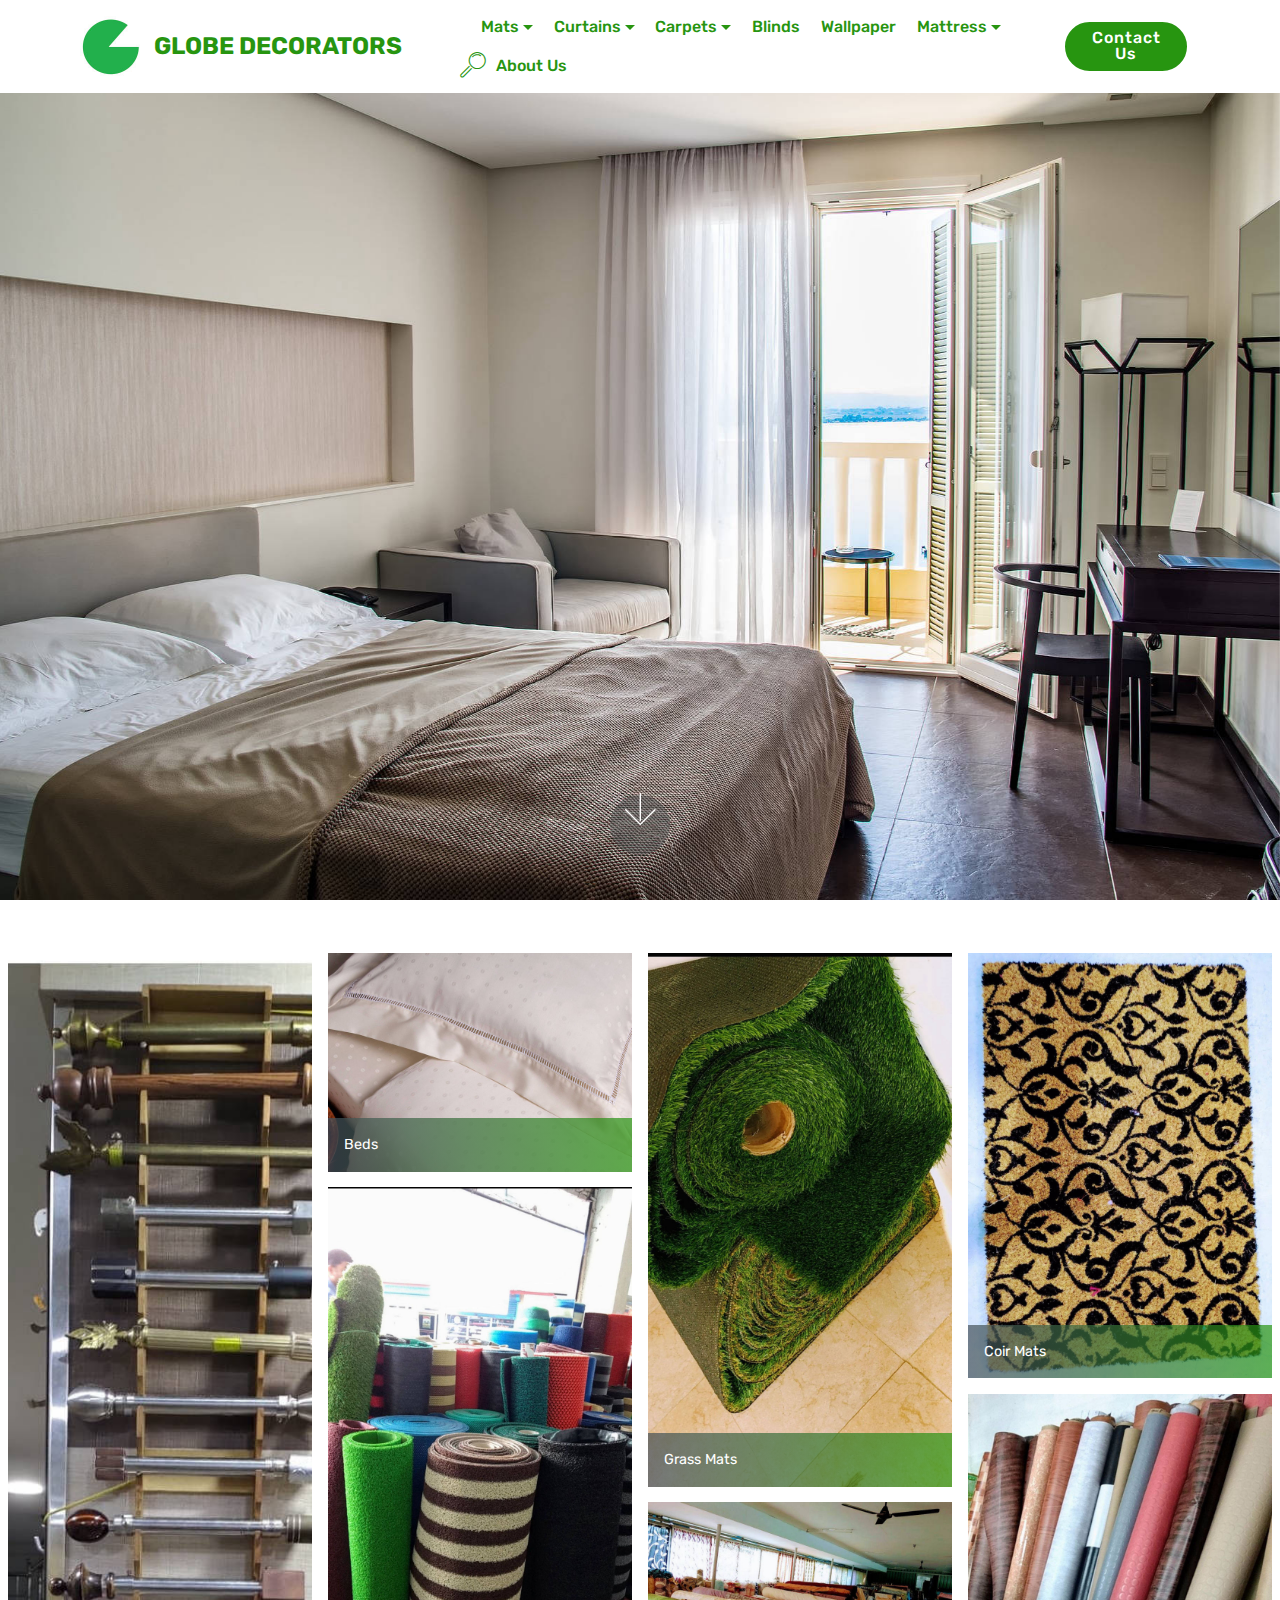
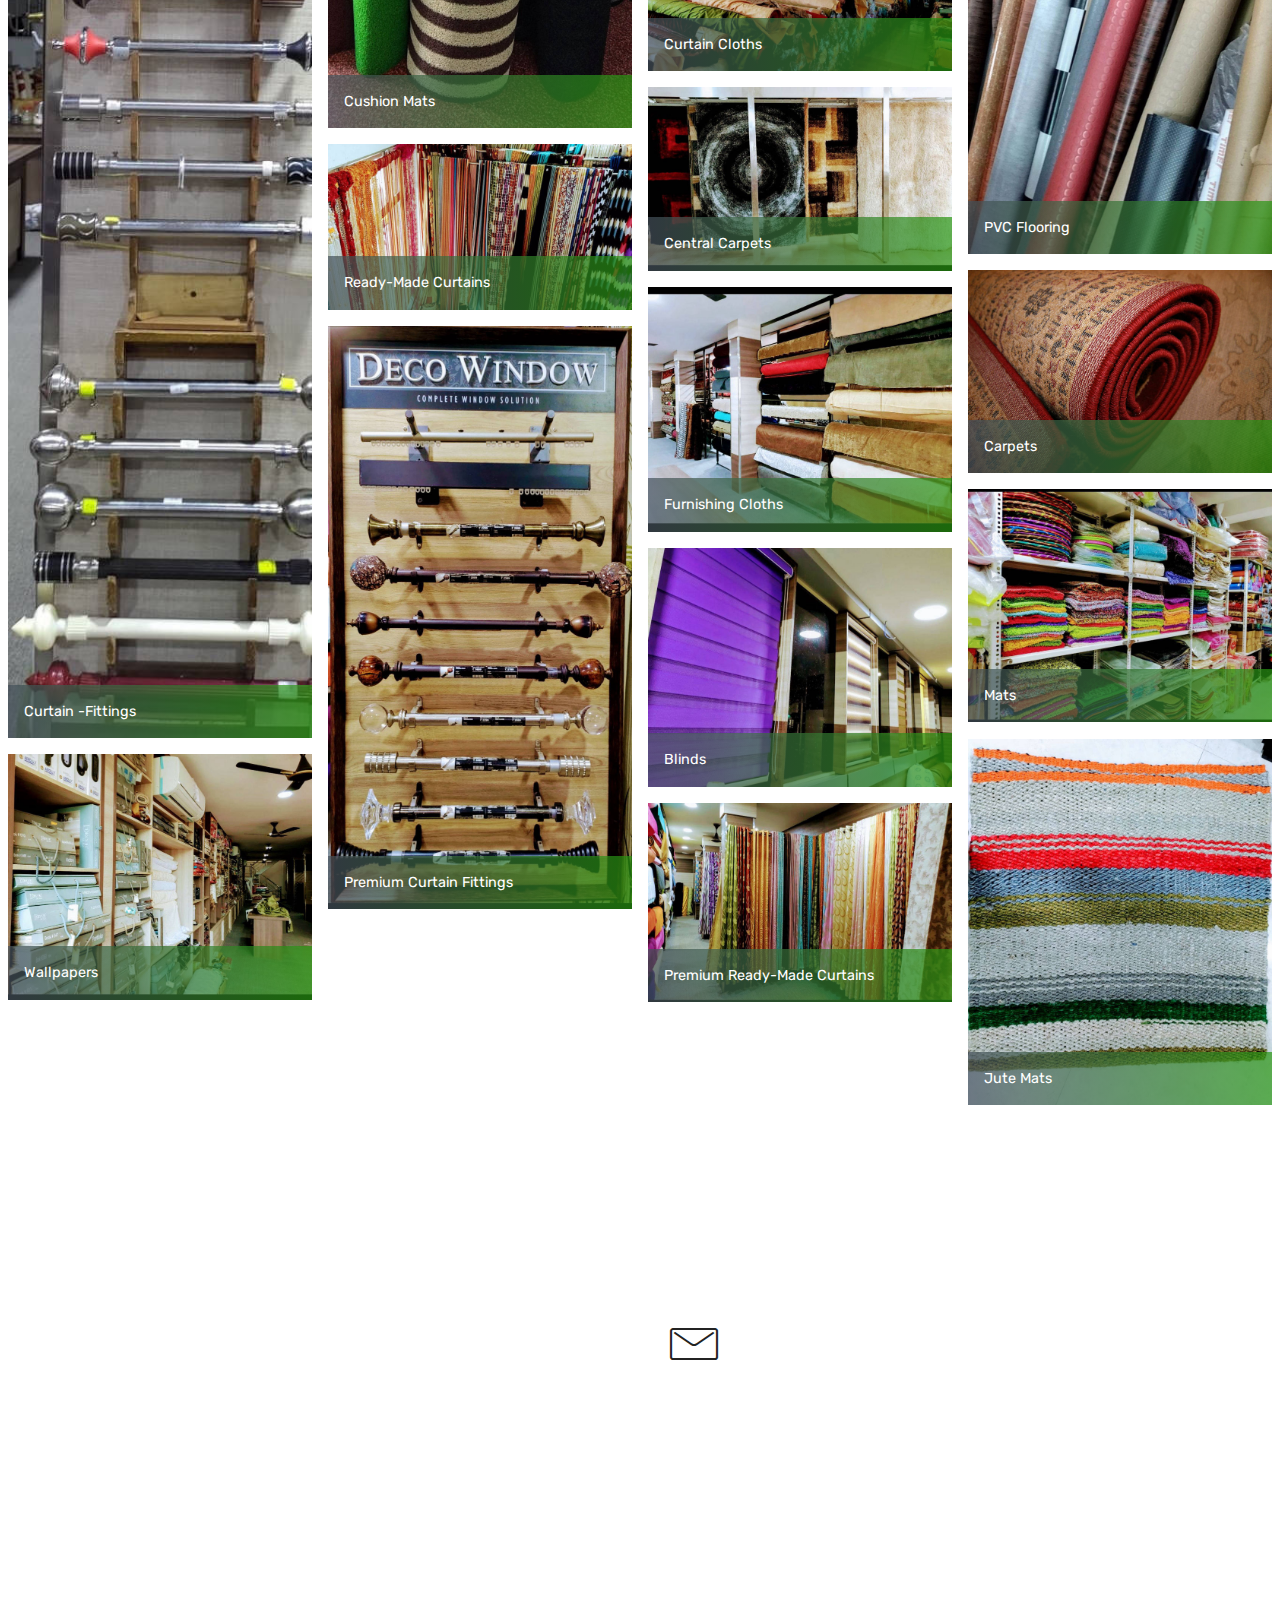
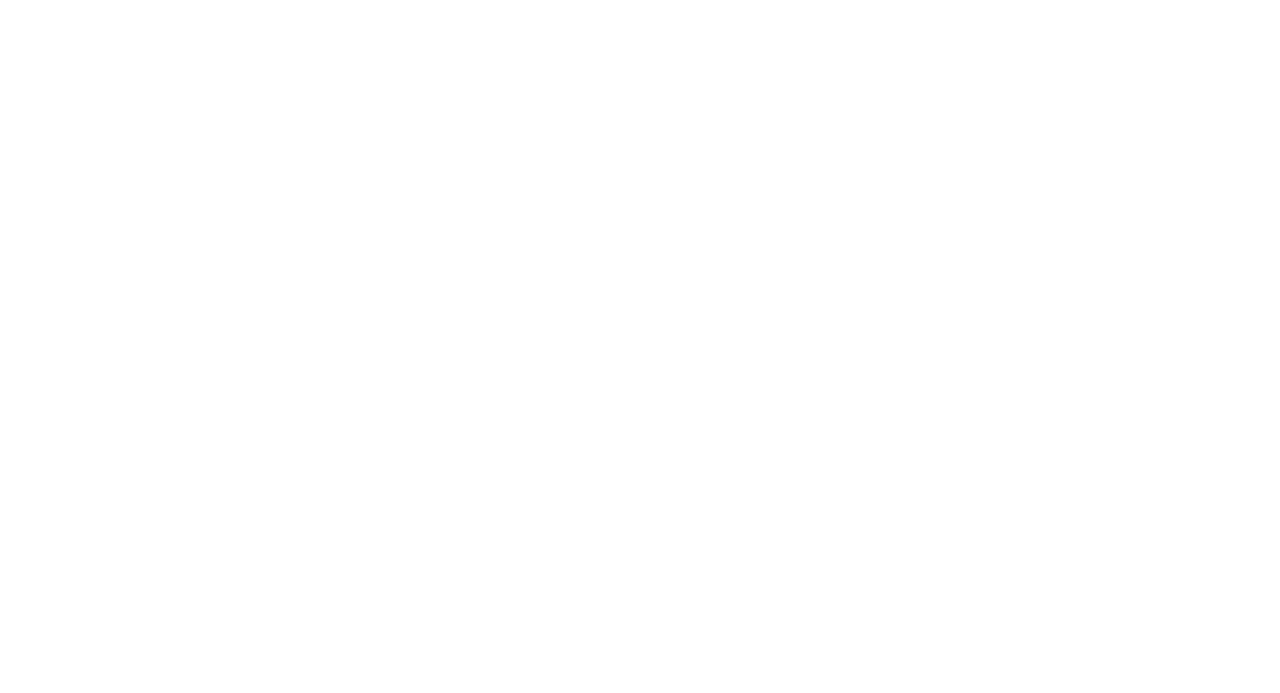
<file: index.html>
<!DOCTYPE html>
<html >
<head>
  <!-- Site made with Mobirise Website Builder v4.8.10, https://mobirise.com -->
  <meta charset="UTF-8">
  <meta http-equiv="X-UA-Compatible" content="IE=edge">
  <meta name="generator" content="Mobirise v4.8.10, mobirise.com">
  <meta name="viewport" content="width=device-width, initial-scale=1, minimum-scale=1">
  <link rel="shortcut icon" href="assets/images/616161-128x128.png" type="image/x-icon">
  <meta name="description" content="">
  <title>Home</title>
  <link rel="stylesheet" href="assets/web/assets/mobirise-icons/mobirise-icons.css">
  <link rel="stylesheet" href="assets/tether/tether.min.css">
  <link rel="stylesheet" href="assets/bootstrap/css/bootstrap.min.css">
  <link rel="stylesheet" href="assets/bootstrap/css/bootstrap-grid.min.css">
  <link rel="stylesheet" href="assets/bootstrap/css/bootstrap-reboot.min.css">
  <link rel="stylesheet" href="assets/dropdown/css/style.css">
  <link rel="stylesheet" href="assets/animatecss/animate.min.css">
  <link rel="stylesheet" href="assets/socicon/css/styles.css">
  <link rel="stylesheet" href="assets/theme/css/style.css">
  <link rel="stylesheet" href="assets/gallery/style.css">
  <link rel="stylesheet" href="assets/mobirise/css/mbr-additional.css" type="text/css">
  
  
  
</head>
<body>
  <section class="menu cid-qTkzRZLJNu" once="menu" id="menu1-0">

    

    <nav class="navbar navbar-expand beta-menu navbar-dropdown align-items-center navbar-fixed-top navbar-toggleable-sm">
        <button class="navbar-toggler navbar-toggler-right" type="button" data-toggle="collapse" data-target="#navbarSupportedContent" aria-controls="navbarSupportedContent" aria-expanded="false" aria-label="Toggle navigation">
            <div class="hamburger">
                <span></span>
                <span></span>
                <span></span>
                <span></span>
            </div>
        </button>
        <div class="menu-logo">
            <div class="navbar-brand">
                <span class="navbar-logo">
                    <a href="http://globedecorators.com">
                         <img src="assets/images/globe-logo-122x122.jpg" alt="GLOBE DECORATORS" title="GLOBE DECORATORS" style="height: 3.8rem;">
                    </a>
                </span>
                <span class="navbar-caption-wrap"><a class="navbar-caption text-secondary display-5" href="http://globedecorators.com">GLOBE DECORATORS</a></span>
            </div>
        </div>
        <div class="collapse navbar-collapse" id="navbarSupportedContent">
            <ul class="navbar-nav nav-dropdown" data-app-modern-menu="true"><li class="nav-item">
                    <a class="nav-link link text-secondary display-4" href="https://mobirise.com">
                        </a>
                </li>
                <li class="nav-item dropdown"><a class="nav-link link text-secondary dropdown-toggle display-4" href="https://mobirise.com" aria-expanded="false" data-toggle="dropdown-submenu">Mats
                        </a><div class="dropdown-menu"><a class="text-secondary dropdown-item display-4" href="#top" aria-expanded="false">Coir Mats</a><a class="text-secondary dropdown-item display-4" href="#top" aria-expanded="false">PVC Mats</a><a class="text-secondary dropdown-item display-4" href="#top" aria-expanded="false">Agricultural Mats</a><a class="text-secondary dropdown-item display-4" href="#top" aria-expanded="false">Step Size Mats</a><a class="text-secondary dropdown-item display-4" href="#top" aria-expanded="false">Running Mats</a><a class="text-secondary dropdown-item display-4" href="#top" aria-expanded="false">Bathroom Mats</a><a class="text-secondary dropdown-item display-4" href="#top" aria-expanded="false">Room Mats</a></div></li><li class="nav-item dropdown"><a class="nav-link link text-secondary dropdown-toggle display-4" href="https://mobirise.com" aria-expanded="false" data-toggle="dropdown-submenu">Curtains
                        </a><div class="dropdown-menu"><a class="text-secondary dropdown-item display-4" href="#top" aria-expanded="false">Curtain Coths</a><a class="text-secondary dropdown-item display-4" href="#top" aria-expanded="false">Premium Coths</a><a class="text-secondary dropdown-item display-4" href="#top" aria-expanded="false">D-Decor Curtain Cloths</a><div class="dropdown"><a class="text-secondary dropdown-item dropdown-toggle display-4" href="#top" aria-expanded="false" data-toggle="dropdown-submenu">Ready-Made Curtains&nbsp;</a><div class="dropdown-menu dropdown-submenu"><a class="text-secondary dropdown-item display-4" href="#top" aria-expanded="false">Door Size</a><a class="text-secondary dropdown-item display-4" href="#top" aria-expanded="false">Window Size</a></div></div><a class="text-secondary dropdown-item display-4" href="#top" aria-expanded="false">Premium Ready-Made</a><a class="text-secondary dropdown-item display-4" href="#top" aria-expanded="false">Shower Curtains</a><a class="text-secondary dropdown-item display-4" href="#top" aria-expanded="false">Partition Curtains</a><a class="text-secondary dropdown-item display-4" href="#top" aria-expanded="false">Curtain Fittings</a><a class="text-secondary dropdown-item display-4" href="#top" aria-expanded="false">Branded Curtain Fittings</a></div></li><li class="nav-item dropdown open"><a class="nav-link link text-secondary dropdown-toggle display-4" href="https://mobirise.com" aria-expanded="true" data-toggle="dropdown-submenu">Carpets</a><div class="dropdown-menu"><a class="text-secondary dropdown-item display-4" href="#top" aria-expanded="false">Central</a><a class="text-secondary dropdown-item display-4" href="#top" aria-expanded="false">Office</a><a class="text-secondary dropdown-item display-4" href="#top" aria-expanded="false">Musjid</a><a class="text-secondary dropdown-item display-4" href="#top" aria-expanded="false">Obsession</a></div></li><li class="nav-item"><a class="nav-link link text-secondary display-4" href="#top" aria-expanded="false">Blinds</a></li><li class="nav-item"><a class="nav-link link text-secondary display-4" href="#top" aria-expanded="false">Wallpaper</a></li><li class="nav-item dropdown"><a class="nav-link link text-secondary dropdown-toggle display-4" href="https://mobirise.com" aria-expanded="false" data-toggle="dropdown-submenu"><font face="mobirise-icons-bold"><br></font>Mattress</a><div class="dropdown-menu"><a class="text-secondary dropdown-item display-4" href="#top" aria-expanded="false">Kurl-On</a><a class="text-secondary dropdown-item display-4" href="#top" aria-expanded="false">Eclipse</a><a class="text-secondary dropdown-item display-4" href="#top" aria-expanded="false">Dr.Ortho</a><a class="text-secondary dropdown-item display-4" href="#top" aria-expanded="false">Coir Matress</a><a class="text-secondary dropdown-item display-4" href="#top" aria-expanded="false">Spring Matress</a><a class="text-secondary dropdown-item display-4" href="#top" aria-expanded="false">Sky-foam</a></div></li><li class="nav-item"><a class="nav-link link text-secondary display-4" href="https://mobirise.com">
                        </a></li><li class="nav-item"><a class="nav-link link text-secondary display-4" href="index.html#footer1-2">
                        <span class="mbri-search mbr-iconfont mbr-iconfont-btn"></span>
                        About Us
                    </a></li></ul>
            <div class="navbar-buttons mbr-section-btn"><a class="btn btn-sm btn-secondary display-4" href="index.html#footer1-2">Contact Us</a></div>
        </div>
    </nav>
</section>

<section class="engine"><a href="https://mobirise.info/g">how to build your own website</a></section><section class="cid-qTkA127IK8 mbr-fullscreen mbr-parallax-background" id="header2-1">

    

    

    <div class="container align-center">
        <div class="row justify-content-md-center">
            <div class="mbr-white col-md-10">
                <h1 class="mbr-section-title mbr-bold pb-3 mbr-fonts-style display-1"></h1>
                
                
                
            </div>
        </div>
    </div>
    <div class="mbr-arrow hidden-sm-down" aria-hidden="true">
        <a href="#next">
            <i class="mbri-down mbr-iconfont"></i>
        </a>
    </div>
</section>

<section class="mbr-gallery mbr-slider-carousel cid-rc1DA2Ztx9" id="gallery1-m">

    

    <div>
        <div><!-- Filter --><!-- Gallery --><div class="mbr-gallery-row"><div class="mbr-gallery-layout-default"><div><div><div class="mbr-gallery-item mbr-gallery-item--p1" data-video-url="false" data-tags="Animated"><div href="#lb-gallery1-m" data-slide-to="0" data-toggle="modal"><img src="assets/images/screenshot-20191017-192820779-1-325x1481-325x1481.jpg" alt="" title=""><span class="icon-focus"></span><span class="mbr-gallery-title mbr-fonts-style display-7">Curtain -Fittings</span></div></div><div class="mbr-gallery-item mbr-gallery-item--p1" data-video-url="false" data-tags="Responsive"><div href="#lb-gallery1-m" data-slide-to="1" data-toggle="modal"><img src="assets/images/mbr-1-1920x1383-800x576.jpg" alt="" title=""><span class="icon-focus"></span><span class="mbr-gallery-title mbr-fonts-style display-7">Beds</span></div></div><div class="mbr-gallery-item mbr-gallery-item--p1" data-video-url="false" data-tags="Animated"><div href="#lb-gallery1-m" data-slide-to="2" data-toggle="modal"><img src="assets/images/img-20191028-162046-1096x1924-800x1404.jpg" alt="" title=""><span class="icon-focus"></span><span class="mbr-gallery-title mbr-fonts-style display-7">Grass Mats<br></span></div></div><div class="mbr-gallery-item mbr-gallery-item--p1" data-video-url="false" data-tags="Creative"><div href="#lb-gallery1-m" data-slide-to="3" data-toggle="modal"><img src="assets/images/img-20191028-162621-1024x1421-800x1119.jpg" alt="" title=""><span class="icon-focus"></span><span class="mbr-gallery-title mbr-fonts-style display-7">Coir Mats<br></span></div></div><div class="mbr-gallery-item mbr-gallery-item--p1" data-video-url="false" data-tags="Awesome"><div href="#lb-gallery1-m" data-slide-to="4" data-toggle="modal"><img src="assets/images/img-20191028-161707-1080x1923-800x1424.jpg" alt="" title=""><span class="icon-focus"></span><span class="mbr-gallery-title mbr-fonts-style display-7">Cushion Mats</span></div></div><div class="mbr-gallery-item mbr-gallery-item--p1" data-video-url="false" data-tags="Awesome"><div href="#lb-gallery1-m" data-slide-to="5" data-toggle="modal"><img src="assets/images/img-20191028-161740-1080x1636-800x1211.jpg" alt="" title=""><span class="icon-focus"></span><span class="mbr-gallery-title mbr-fonts-style display-7">PVC Flooring</span></div></div><div class="mbr-gallery-item mbr-gallery-item--p1" data-video-url="false" data-tags="Responsive"><div href="#lb-gallery1-m" data-slide-to="6" data-toggle="modal"><img src="assets/images/img-20191028-161926-1056x589-800x446.jpg" alt="" title=""><span class="icon-focus"></span><span class="mbr-gallery-title mbr-fonts-style display-7">Curtain Cloths</span></div></div><div class="mbr-gallery-item mbr-gallery-item--p1" data-video-url="false" data-tags="Animated"><div href="#lb-gallery1-m" data-slide-to="7" data-toggle="modal"><img src="assets/images/img-20191028-162028-1029x623-800x484.jpg" alt="" title=""><span class="icon-focus"></span><span class="mbr-gallery-title mbr-fonts-style display-7">Central Carpets<br></span></div></div><div class="mbr-gallery-item mbr-gallery-item--p1" data-video-url="false" data-tags="Animated"><div href="#lb-gallery1-m" data-slide-to="8" data-toggle="modal"><img src="assets/images/img-20191028-162436-1052x546-800x436.jpg" alt="" title=""><span class="icon-focus"></span><span class="mbr-gallery-title mbr-fonts-style display-7">Ready-Made Curtains</span></div></div><div class="mbr-gallery-item mbr-gallery-item--p1" data-video-url="false" data-tags="Awesome"><div href="#lb-gallery1-m" data-slide-to="9" data-toggle="modal"><img src="assets/images/mbr-1920x1283-800x535.jpg" alt="" title=""><span class="icon-focus"></span><span class="mbr-gallery-title mbr-fonts-style display-7">Carpets</span></div></div><div class="mbr-gallery-item mbr-gallery-item--p1" data-video-url="false" data-tags="Animated"><div href="#lb-gallery1-m" data-slide-to="10" data-toggle="modal"><img src="assets/images/img-20191028-162210-1074x866-800x645.jpg" alt="" title=""><span class="icon-focus"></span><span class="mbr-gallery-title mbr-fonts-style display-7">Furnishing Cloths</span></div></div><div class="mbr-gallery-item mbr-gallery-item--p1" data-video-url="false" data-tags="Animated"><div href="#lb-gallery1-m" data-slide-to="11" data-toggle="modal"><img src="assets/images/img-20191028-162928-1015x1948-800x1535.jpg" alt="" title=""><span class="icon-focus"></span><span class="mbr-gallery-title mbr-fonts-style display-7">Premium Curtain Fittings</span></div></div><div class="mbr-gallery-item mbr-gallery-item--p1" data-video-url="false" data-tags="Animated"><div href="#lb-gallery1-m" data-slide-to="12" data-toggle="modal"><img src="assets/images/img-20191028-162531-1080x829-800x614.jpg" alt="" title=""><span class="icon-focus"></span><span class="mbr-gallery-title mbr-fonts-style display-7">Mats</span></div></div><div class="mbr-gallery-item mbr-gallery-item--p1" data-video-url="false" data-tags="Animated"><div href="#lb-gallery1-m" data-slide-to="13" data-toggle="modal"><img src="assets/images/img-20191028-162715-966x758-800x628.jpg" alt="" title=""><span class="icon-focus"></span><span class="mbr-gallery-title mbr-fonts-style display-7">Blinds</span></div></div><div class="mbr-gallery-item mbr-gallery-item--p1" data-video-url="false" data-tags="Responsive"><div href="#lb-gallery1-m" data-slide-to="14" data-toggle="modal"><img src="assets/images/img-20191028-162559-1052x1268-800x964.jpg" alt="" title=""><span class="icon-focus"></span><span class="mbr-gallery-title mbr-fonts-style display-7">Jute Mats</span></div></div><div class="mbr-gallery-item mbr-gallery-item--p1" data-video-url="false" data-tags="Responsive"><div href="#lb-gallery1-m" data-slide-to="15" data-toggle="modal"><img src="assets/images/img-20191028-162241-1011x818-800x647.jpg" alt="" title=""><span class="icon-focus"></span><span class="mbr-gallery-title mbr-fonts-style display-7">Wallpapers</span></div></div><div class="mbr-gallery-item mbr-gallery-item--p1" data-video-url="false" data-tags="Responsive"><div href="#lb-gallery1-m" data-slide-to="16" data-toggle="modal"><img src="assets/images/img-20191028-162749-1080x707-800x524.jpg" alt="" title=""><span class="icon-focus"></span><span class="mbr-gallery-title mbr-fonts-style display-7">Premium Ready-Made Curtains</span></div></div></div></div><div class="clearfix"></div></div></div><!-- Lightbox --><div data-app-prevent-settings="" class="mbr-slider modal fade carousel slide" tabindex="-1" data-keyboard="true" data-interval="false" id="lb-gallery1-m"><div class="modal-dialog"><div class="modal-content"><div class="modal-body"><div class="carousel-inner"><div class="carousel-item"><img src="assets/images/screenshot-20191017-192820779-1-325x1481.jpg" alt="" title=""></div><div class="carousel-item"><img src="assets/images/mbr-1-1920x1383.jpg" alt="" title=""></div><div class="carousel-item"><img src="assets/images/img-20191028-162046-1096x1924.jpg" alt="" title=""></div><div class="carousel-item"><img src="assets/images/img-20191028-162621-1024x1421.jpg" alt="" title=""></div><div class="carousel-item"><img src="assets/images/img-20191028-161707-1080x1923.jpg" alt="" title=""></div><div class="carousel-item"><img src="assets/images/img-20191028-161740-1080x1636.jpg" alt="" title=""></div><div class="carousel-item"><img src="assets/images/img-20191028-161926-1056x589.jpg" alt="" title=""></div><div class="carousel-item"><img src="assets/images/img-20191028-162028-1029x623.jpg" alt="" title=""></div><div class="carousel-item"><img src="assets/images/img-20191028-162436-1052x546.jpg" alt="" title=""></div><div class="carousel-item"><img src="assets/images/mbr-1920x1283.jpg" alt="" title=""></div><div class="carousel-item"><img src="assets/images/img-20191028-162210-1074x866.jpg" alt="" title=""></div><div class="carousel-item"><img src="assets/images/img-20191028-162928-1015x1948.jpg" alt="" title=""></div><div class="carousel-item"><img src="assets/images/img-20191028-162531-1080x829.jpg" alt="" title=""></div><div class="carousel-item"><img src="assets/images/img-20191028-162715-966x758.jpg" alt="" title=""></div><div class="carousel-item active"><img src="assets/images/img-20191028-162559-1052x1268.jpg" alt="" title=""></div><div class="carousel-item"><img src="assets/images/img-20191028-162241-1011x818.jpg" alt="" title=""></div><div class="carousel-item"><img src="assets/images/img-20191028-162749-1080x707.jpg" alt="" title=""></div></div><a class="carousel-control carousel-control-prev" role="button" data-slide="prev" href="#lb-gallery1-m"><span class="mbri-left mbr-iconfont" aria-hidden="true"></span><span class="sr-only">Previous</span></a><a class="carousel-control carousel-control-next" role="button" data-slide="next" href="#lb-gallery1-m"><span class="mbri-right mbr-iconfont" aria-hidden="true"></span><span class="sr-only">Next</span></a><a class="close" href="#" role="button" data-dismiss="modal"><span class="sr-only">Close</span></a></div></div></div></div></div>
    </div>

</section>

<section class="mbr-section form4 cid-rc1yoWmL6F" id="form4-7">

    

    
    <div class="container">
        <div class="row">
            <div class="col-md-6">
                <div class="google-map"><iframe frameborder="0" style="border:0" src="https://www.google.com/maps/embed/v1/place?key=AIzaSyCy9r70T3NYf3PhvVflTo0_zdif2_IoIYs&amp;q=place_id:ChIJC8JRvUOVpzsR2VyjB1QaX5A" allowfullscreen=""></iframe></div>
            </div>
            <div class="col-md-6">
                <h2 class="pb-3 align-left mbr-fonts-style display-2">
                    Drop an Enquiry ! </h2>
                <div>
                    <div class="icon-block pb-3">
                        <span class="icon-block__icon">
                            <span class="mbri-letter mbr-iconfont"></span>
                        </span>
                        <h4 class="icon-block__title align-left mbr-fonts-style display-5">
                            Don't hesitate to contact us
                        </h4>
                    </div>
                    <div class="icon-contacts pb-3">
                        <h5 class="align-left mbr-fonts-style display-7">
                            Ready for offers and cooperation
                        </h5>
                        <p class="mbr-text align-left mbr-fonts-style display-7">
                            Phone: +91 04885 224704&nbsp;<br>
                            Email: globeabdulkader@gmail.com
                        </p>
                    </div>
                </div>
                <div data-form-type="formoid">
                    <div data-form-alert="" hidden="">Thanks for filling out the form!</div>
                    <form class="block mbr-form" action="https://mobirise.com/" method="post" data-form-title="Mobirise Form"><input type="hidden" name="email" data-form-email="true" value="xkL0J0SR0nznEzUAudgPPtEAURUAn6/Tnay5VfXQhRQVzfvDAvMEdh9uhindOR5SBULu8RFkltkbn8aWteApGydpDjzsEmAW7AeSXCSW4OhjbKkE/i5QWqslsDeTsqvP">
                        <div class="row">
                            <div class="col-md-6 multi-horizontal" data-for="name">
                                <input type="text" class="form-control input" name="name" data-form-field="Name" placeholder="Your Name" required="" id="name-form4-7">
                            </div>
                            <div class="col-md-6 multi-horizontal" data-for="phone">
                                <input type="text" class="form-control input" name="phone" data-form-field="Phone" placeholder="Phone" required="" id="phone-form4-7">
                            </div>
                            <div class="col-md-12" data-for="email">
                                <input type="text" class="form-control input" name="email" data-form-field="Email" placeholder="Email" required="" id="email-form4-7">
                            </div>
                            <div class="col-md-12" data-for="message">
                                <textarea class="form-control input" name="message" rows="3" data-form-field="Message" placeholder="Message" style="resize:none" id="message-form4-7"></textarea>
                            </div>
                            <div class="input-group-btn col-md-12" style="margin-top: 10px;">
                                <button href="" type="submit" class="btn btn-primary btn-form display-4">SEND MESSAGE</button>
                            </div>
                        </div>
                    </form>
                </div>
            </div>
        </div>
    </div>
</section>

<section class="cid-qTkAaeaxX5" id="footer1-2">

    

    

    <div class="container">
        <div class="media-container-row content text-white">
            <div class="col-12 col-md-3">
                <div class="media-wrap">
                    <a href="http://globedecorators.com">
                        <img src="assets/images/616161-192x192.png" alt="Globe Decorators" title="">
                    </a>
                </div>
            </div>
            <div class="col-12 col-md-3 mbr-fonts-style display-7">
                <h5 class="pb-3">
                    Address
                </h5>
                <p class="mbr-text"><strong>Globe Decorators<br>Liwa Tower Shopping Complex<br>Bhavana Theatre Road<br>Kunnamkulam&nbsp;<br>680503</strong></p>
            </div>
            <div class="col-12 col-md-3 mbr-fonts-style display-7">
                <h5 class="pb-3">&nbsp; &nbsp; &nbsp; &nbsp; &nbsp; &nbsp; &nbsp; Contacts
                </h5>
                <p class="mbr-text"><strong>
                    Email: globeabdulkader@gmail.com
<br>                    <br>Phone: <br>04885-224704<br>9447215247<br>9745433355<br></strong><br></p>
            </div>
            <div class="col-12 col-md-3 mbr-fonts-style display-7">
                <h5 class="pb-3"></h5>
                <p class="mbr-text"></p>
            </div>
        </div>
        <div class="footer-lower">
            <div class="media-container-row">
                <div class="col-sm-12">
                    <hr>
                </div>
            </div>
            <div class="media-container-row mbr-white">
                <div class="col-sm-6 copyright">
                    <p class="mbr-text mbr-fonts-style display-7">©GlobeDecorators<br></p>
                </div>
                <div class="col-md-6">
                    
                </div>
            </div>
        </div>
    </div>
</section>




  <script src="assets/web/assets/jquery/jquery.min.js"></script>
  <script src="assets/popper/popper.min.js"></script>
  <script src="assets/tether/tether.min.js"></script>
  <script src="assets/bootstrap/js/bootstrap.min.js"></script>
  <script src="assets/smoothscroll/smooth-scroll.js"></script>
  <script src="assets/dropdown/js/script.min.js"></script>
  <script src="assets/touchswipe/jquery.touch-swipe.min.js"></script>
  <script src="assets/viewportchecker/jquery.viewportchecker.js"></script>
  <script src="assets/parallax/jarallax.min.js"></script>
  <script src="assets/masonry/masonry.pkgd.min.js"></script>
  <script src="assets/imagesloaded/imagesloaded.pkgd.min.js"></script>
  <script src="assets/bootstrapcarouselswipe/bootstrap-carousel-swipe.js"></script>
  <script src="assets/vimeoplayer/jquery.mb.vimeo_player.js"></script>
  <script src="assets/theme/js/script.js"></script>
  <script src="assets/slidervideo/script.js"></script>
  <script src="assets/gallery/player.min.js"></script>
  <script src="assets/gallery/script.js"></script>
  <script src="assets/formoid/formoid.min.js"></script>
  
  
  <input name="animation" type="hidden">
  </body>
</html>
</file>
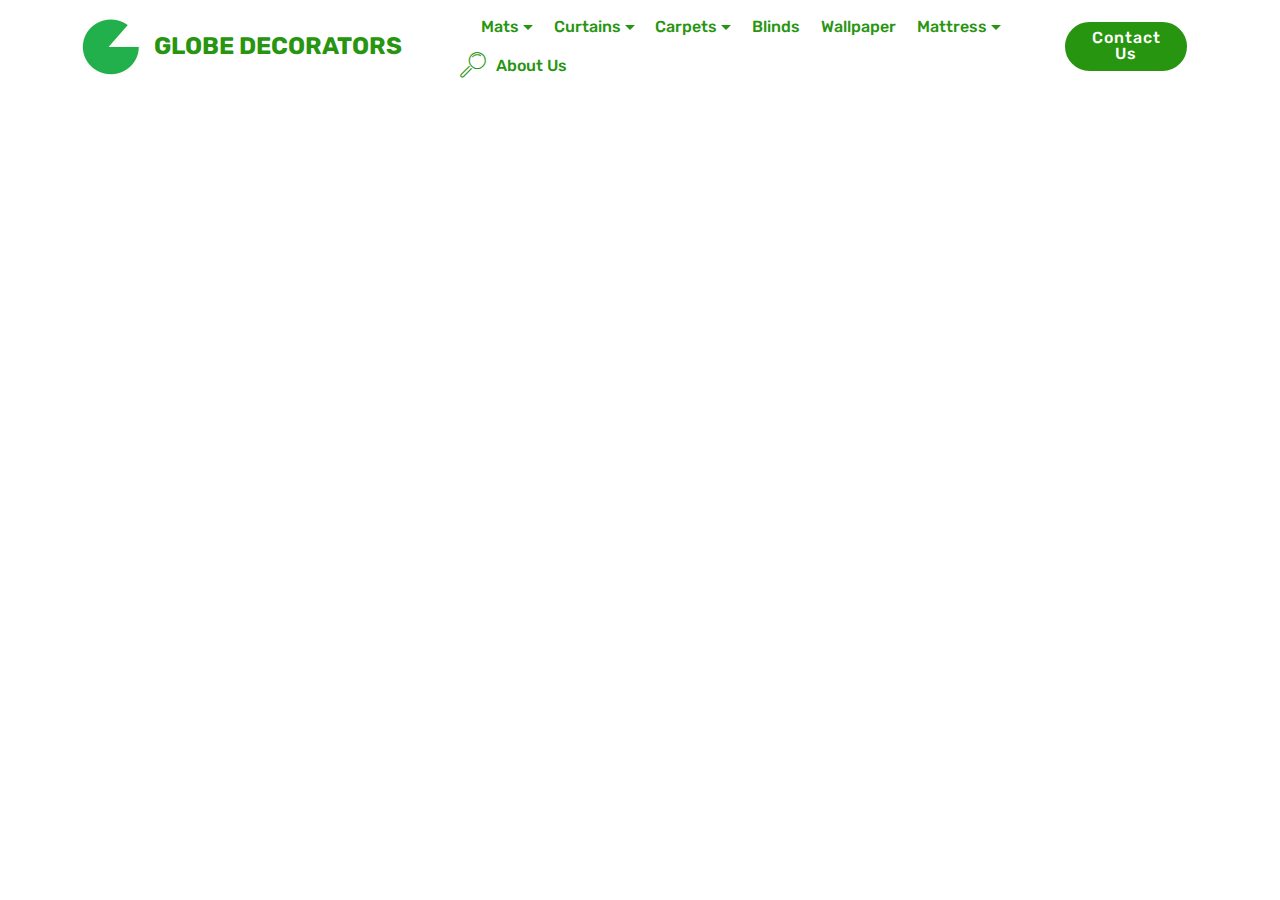
<file: page1.html>
<!DOCTYPE html>
<html >
<head>
  <!-- Site made with Mobirise Website Builder v4.8.10, https://mobirise.com -->
  <meta charset="UTF-8">
  <meta http-equiv="X-UA-Compatible" content="IE=edge">
  <meta name="generator" content="Mobirise v4.8.10, mobirise.com">
  <meta name="viewport" content="width=device-width, initial-scale=1, minimum-scale=1">
  <link rel="shortcut icon" href="assets/images/616161-128x128.png" type="image/x-icon">
  <meta name="description" content="Web Page Creator Description">
  <title>Products</title>
  <link rel="stylesheet" href="assets/web/assets/mobirise-icons/mobirise-icons.css">
  <link rel="stylesheet" href="assets/tether/tether.min.css">
  <link rel="stylesheet" href="assets/bootstrap/css/bootstrap.min.css">
  <link rel="stylesheet" href="assets/bootstrap/css/bootstrap-grid.min.css">
  <link rel="stylesheet" href="assets/bootstrap/css/bootstrap-reboot.min.css">
  <link rel="stylesheet" href="assets/dropdown/css/style.css">
  <link rel="stylesheet" href="assets/animatecss/animate.min.css">
  <link rel="stylesheet" href="assets/theme/css/style.css">
  <link rel="stylesheet" href="assets/mobirise/css/mbr-additional.css" type="text/css">
  
  
  
</head>
<body>
  <section class="menu cid-qTkzRZLJNu" once="menu" id="menu1-8">

    

    <nav class="navbar navbar-expand beta-menu navbar-dropdown align-items-center navbar-fixed-top navbar-toggleable-sm">
        <button class="navbar-toggler navbar-toggler-right" type="button" data-toggle="collapse" data-target="#navbarSupportedContent" aria-controls="navbarSupportedContent" aria-expanded="false" aria-label="Toggle navigation">
            <div class="hamburger">
                <span></span>
                <span></span>
                <span></span>
                <span></span>
            </div>
        </button>
        <div class="menu-logo">
            <div class="navbar-brand">
                <span class="navbar-logo">
                    <a href="http://globedecorators.com">
                         <img src="assets/images/globe-logo-122x122.jpg" alt="GLOBE DECORATORS" title="GLOBE DECORATORS" style="height: 3.8rem;">
                    </a>
                </span>
                <span class="navbar-caption-wrap"><a class="navbar-caption text-secondary display-5" href="http://globedecorators.com">GLOBE DECORATORS</a></span>
            </div>
        </div>
        <div class="collapse navbar-collapse" id="navbarSupportedContent">
            <ul class="navbar-nav nav-dropdown" data-app-modern-menu="true"><li class="nav-item">
                    <a class="nav-link link text-secondary display-4" href="https://mobirise.com">
                        </a>
                </li>
                <li class="nav-item dropdown"><a class="nav-link link text-secondary dropdown-toggle display-4" href="https://mobirise.com" aria-expanded="false" data-toggle="dropdown-submenu">Mats
                        </a><div class="dropdown-menu"><a class="text-secondary dropdown-item display-4" href="#top" aria-expanded="false">Coir Mats</a><a class="text-secondary dropdown-item display-4" href="#top" aria-expanded="false">PVC Mats</a><a class="text-secondary dropdown-item display-4" href="#top" aria-expanded="false">Agricultural Mats</a><a class="text-secondary dropdown-item display-4" href="#top" aria-expanded="false">Step Size Mats</a><a class="text-secondary dropdown-item display-4" href="#top" aria-expanded="false">Running Mats</a><a class="text-secondary dropdown-item display-4" href="#top" aria-expanded="false">Bathroom Mats</a><a class="text-secondary dropdown-item display-4" href="#top" aria-expanded="false">Room Mats</a></div></li><li class="nav-item dropdown"><a class="nav-link link text-secondary dropdown-toggle display-4" href="https://mobirise.com" aria-expanded="false" data-toggle="dropdown-submenu">Curtains
                        </a><div class="dropdown-menu"><a class="text-secondary dropdown-item display-4" href="#top" aria-expanded="false">Curtain Coths</a><a class="text-secondary dropdown-item display-4" href="#top" aria-expanded="false">Premium Coths</a><a class="text-secondary dropdown-item display-4" href="#top" aria-expanded="false">D-Decor Curtain Cloths</a><div class="dropdown"><a class="text-secondary dropdown-item dropdown-toggle display-4" href="#top" aria-expanded="false" data-toggle="dropdown-submenu">Ready-Made Curtains&nbsp;</a><div class="dropdown-menu dropdown-submenu"><a class="text-secondary dropdown-item display-4" href="#top" aria-expanded="false">Door Size</a><a class="text-secondary dropdown-item display-4" href="#top" aria-expanded="false">Window Size</a></div></div><a class="text-secondary dropdown-item display-4" href="#top" aria-expanded="false">Premium Ready-Made</a><a class="text-secondary dropdown-item display-4" href="#top" aria-expanded="false">Shower Curtains</a><a class="text-secondary dropdown-item display-4" href="#top" aria-expanded="false">Partition Curtains</a><a class="text-secondary dropdown-item display-4" href="#top" aria-expanded="false">Curtain Fittings</a><a class="text-secondary dropdown-item display-4" href="#top" aria-expanded="false">Branded Curtain Fittings</a></div></li><li class="nav-item dropdown open"><a class="nav-link link text-secondary dropdown-toggle display-4" href="https://mobirise.com" aria-expanded="true" data-toggle="dropdown-submenu">Carpets</a><div class="dropdown-menu"><a class="text-secondary dropdown-item display-4" href="#top" aria-expanded="false">Central</a><a class="text-secondary dropdown-item display-4" href="#top" aria-expanded="false">Office</a><a class="text-secondary dropdown-item display-4" href="#top" aria-expanded="false">Musjid</a><a class="text-secondary dropdown-item display-4" href="#top" aria-expanded="false">Obsession</a></div></li><li class="nav-item"><a class="nav-link link text-secondary display-4" href="#top" aria-expanded="false">Blinds</a></li><li class="nav-item"><a class="nav-link link text-secondary display-4" href="#top" aria-expanded="false">Wallpaper</a></li><li class="nav-item dropdown"><a class="nav-link link text-secondary dropdown-toggle display-4" href="https://mobirise.com" aria-expanded="false" data-toggle="dropdown-submenu"><font face="mobirise-icons-bold"><br></font>Mattress</a><div class="dropdown-menu"><a class="text-secondary dropdown-item display-4" href="#top" aria-expanded="false">Kurl-On</a><a class="text-secondary dropdown-item display-4" href="#top" aria-expanded="false">Eclipse</a><a class="text-secondary dropdown-item display-4" href="#top" aria-expanded="false">Dr.Ortho</a><a class="text-secondary dropdown-item display-4" href="#top" aria-expanded="false">Coir Matress</a><a class="text-secondary dropdown-item display-4" href="#top" aria-expanded="false">Spring Matress</a><a class="text-secondary dropdown-item display-4" href="#top" aria-expanded="false">Sky-foam</a></div></li><li class="nav-item"><a class="nav-link link text-secondary display-4" href="https://mobirise.com">
                        </a></li><li class="nav-item"><a class="nav-link link text-secondary display-4" href="index.html#footer1-2">
                        <span class="mbri-search mbr-iconfont mbr-iconfont-btn"></span>
                        About Us
                    </a></li></ul>
            <div class="navbar-buttons mbr-section-btn"><a class="btn btn-sm btn-secondary display-4" href="index.html#footer1-2">Contact Us</a></div>
        </div>
    </nav>
</section>


  <section class="engine"><a href="https://mobirise.info/b">create a site for free</a></section><script src="assets/web/assets/jquery/jquery.min.js"></script>
  <script src="assets/popper/popper.min.js"></script>
  <script src="assets/tether/tether.min.js"></script>
  <script src="assets/bootstrap/js/bootstrap.min.js"></script>
  <script src="assets/dropdown/js/script.min.js"></script>
  <script src="assets/touchswipe/jquery.touch-swipe.min.js"></script>
  <script src="assets/viewportchecker/jquery.viewportchecker.js"></script>
  <script src="assets/smoothscroll/smooth-scroll.js"></script>
  <script src="assets/theme/js/script.js"></script>
  
  
  <input name="animation" type="hidden">
  </body>
</html>
</file>
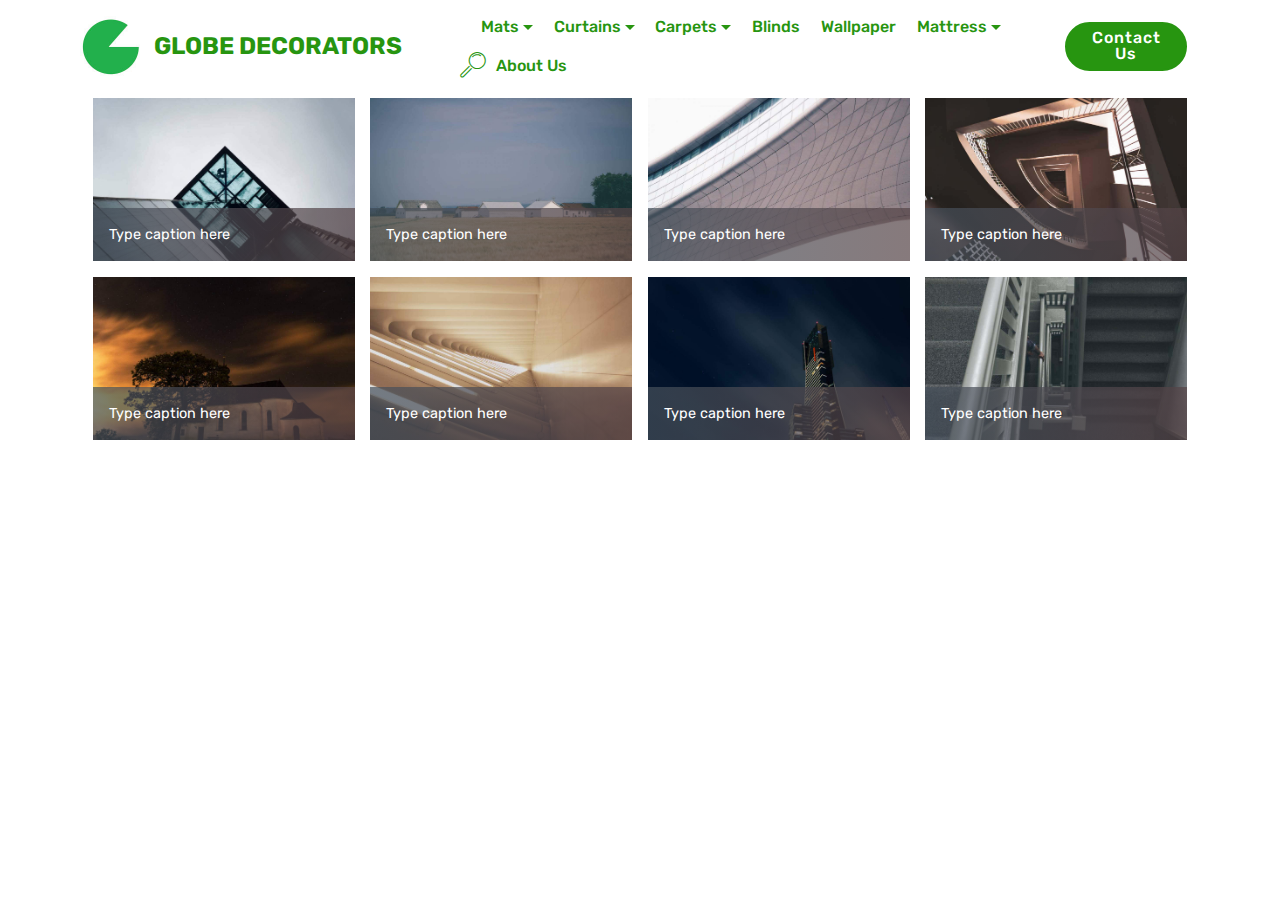
<file: page2.html>
<!DOCTYPE html>
<html >
<head>
  <!-- Site made with Mobirise Website Builder v4.8.10, https://mobirise.com -->
  <meta charset="UTF-8">
  <meta http-equiv="X-UA-Compatible" content="IE=edge">
  <meta name="generator" content="Mobirise v4.8.10, mobirise.com">
  <meta name="viewport" content="width=device-width, initial-scale=1, minimum-scale=1">
  <link rel="shortcut icon" href="assets/images/616161-128x128.png" type="image/x-icon">
  <meta name="description" content="Web Builder Description">
  <title>About Us</title>
  <link rel="stylesheet" href="assets/web/assets/mobirise-icons/mobirise-icons.css">
  <link rel="stylesheet" href="assets/tether/tether.min.css">
  <link rel="stylesheet" href="assets/bootstrap/css/bootstrap.min.css">
  <link rel="stylesheet" href="assets/bootstrap/css/bootstrap-grid.min.css">
  <link rel="stylesheet" href="assets/bootstrap/css/bootstrap-reboot.min.css">
  <link rel="stylesheet" href="assets/dropdown/css/style.css">
  <link rel="stylesheet" href="assets/animatecss/animate.min.css">
  <link rel="stylesheet" href="assets/theme/css/style.css">
  <link rel="stylesheet" href="assets/gallery/style.css">
  <link rel="stylesheet" href="assets/mobirise/css/mbr-additional.css" type="text/css">
  
  
  
</head>
<body>
  <section class="menu cid-qTkzRZLJNu" once="menu" id="menu1-9">

    

    <nav class="navbar navbar-expand beta-menu navbar-dropdown align-items-center navbar-fixed-top navbar-toggleable-sm">
        <button class="navbar-toggler navbar-toggler-right" type="button" data-toggle="collapse" data-target="#navbarSupportedContent" aria-controls="navbarSupportedContent" aria-expanded="false" aria-label="Toggle navigation">
            <div class="hamburger">
                <span></span>
                <span></span>
                <span></span>
                <span></span>
            </div>
        </button>
        <div class="menu-logo">
            <div class="navbar-brand">
                <span class="navbar-logo">
                    <a href="http://globedecorators.com">
                         <img src="assets/images/globe-logo-122x122.jpg" alt="GLOBE DECORATORS" title="GLOBE DECORATORS" style="height: 3.8rem;">
                    </a>
                </span>
                <span class="navbar-caption-wrap"><a class="navbar-caption text-secondary display-5" href="http://globedecorators.com">GLOBE DECORATORS</a></span>
            </div>
        </div>
        <div class="collapse navbar-collapse" id="navbarSupportedContent">
            <ul class="navbar-nav nav-dropdown" data-app-modern-menu="true"><li class="nav-item">
                    <a class="nav-link link text-secondary display-4" href="https://mobirise.com">
                        </a>
                </li>
                <li class="nav-item dropdown"><a class="nav-link link text-secondary dropdown-toggle display-4" href="https://mobirise.com" aria-expanded="false" data-toggle="dropdown-submenu">Mats
                        </a><div class="dropdown-menu"><a class="text-secondary dropdown-item display-4" href="#top" aria-expanded="false">Coir Mats</a><a class="text-secondary dropdown-item display-4" href="#top" aria-expanded="false">PVC Mats</a><a class="text-secondary dropdown-item display-4" href="#top" aria-expanded="false">Agricultural Mats</a><a class="text-secondary dropdown-item display-4" href="#top" aria-expanded="false">Step Size Mats</a><a class="text-secondary dropdown-item display-4" href="#top" aria-expanded="false">Running Mats</a><a class="text-secondary dropdown-item display-4" href="#top" aria-expanded="false">Bathroom Mats</a><a class="text-secondary dropdown-item display-4" href="#top" aria-expanded="false">Room Mats</a></div></li><li class="nav-item dropdown"><a class="nav-link link text-secondary dropdown-toggle display-4" href="https://mobirise.com" aria-expanded="false" data-toggle="dropdown-submenu">Curtains
                        </a><div class="dropdown-menu"><a class="text-secondary dropdown-item display-4" href="#top" aria-expanded="false">Curtain Coths</a><a class="text-secondary dropdown-item display-4" href="#top" aria-expanded="false">Premium Coths</a><a class="text-secondary dropdown-item display-4" href="#top" aria-expanded="false">D-Decor Curtain Cloths</a><div class="dropdown"><a class="text-secondary dropdown-item dropdown-toggle display-4" href="#top" aria-expanded="false" data-toggle="dropdown-submenu">Ready-Made Curtains&nbsp;</a><div class="dropdown-menu dropdown-submenu"><a class="text-secondary dropdown-item display-4" href="#top" aria-expanded="false">Door Size</a><a class="text-secondary dropdown-item display-4" href="#top" aria-expanded="false">Window Size</a></div></div><a class="text-secondary dropdown-item display-4" href="#top" aria-expanded="false">Premium Ready-Made</a><a class="text-secondary dropdown-item display-4" href="#top" aria-expanded="false">Shower Curtains</a><a class="text-secondary dropdown-item display-4" href="#top" aria-expanded="false">Partition Curtains</a><a class="text-secondary dropdown-item display-4" href="#top" aria-expanded="false">Curtain Fittings</a><a class="text-secondary dropdown-item display-4" href="#top" aria-expanded="false">Branded Curtain Fittings</a></div></li><li class="nav-item dropdown open"><a class="nav-link link text-secondary dropdown-toggle display-4" href="https://mobirise.com" aria-expanded="true" data-toggle="dropdown-submenu">Carpets</a><div class="dropdown-menu"><a class="text-secondary dropdown-item display-4" href="#top" aria-expanded="false">Central</a><a class="text-secondary dropdown-item display-4" href="#top" aria-expanded="false">Office</a><a class="text-secondary dropdown-item display-4" href="#top" aria-expanded="false">Musjid</a><a class="text-secondary dropdown-item display-4" href="#top" aria-expanded="false">Obsession</a></div></li><li class="nav-item"><a class="nav-link link text-secondary display-4" href="#top" aria-expanded="false">Blinds</a></li><li class="nav-item"><a class="nav-link link text-secondary display-4" href="#top" aria-expanded="false">Wallpaper</a></li><li class="nav-item dropdown"><a class="nav-link link text-secondary dropdown-toggle display-4" href="https://mobirise.com" aria-expanded="false" data-toggle="dropdown-submenu"><font face="mobirise-icons-bold"><br></font>Mattress</a><div class="dropdown-menu"><a class="text-secondary dropdown-item display-4" href="#top" aria-expanded="false">Kurl-On</a><a class="text-secondary dropdown-item display-4" href="#top" aria-expanded="false">Eclipse</a><a class="text-secondary dropdown-item display-4" href="#top" aria-expanded="false">Dr.Ortho</a><a class="text-secondary dropdown-item display-4" href="#top" aria-expanded="false">Coir Matress</a><a class="text-secondary dropdown-item display-4" href="#top" aria-expanded="false">Spring Matress</a><a class="text-secondary dropdown-item display-4" href="#top" aria-expanded="false">Sky-foam</a></div></li><li class="nav-item"><a class="nav-link link text-secondary display-4" href="https://mobirise.com">
                        </a></li><li class="nav-item"><a class="nav-link link text-secondary display-4" href="index.html#footer1-2">
                        <span class="mbri-search mbr-iconfont mbr-iconfont-btn"></span>
                        About Us
                    </a></li></ul>
            <div class="navbar-buttons mbr-section-btn"><a class="btn btn-sm btn-secondary display-4" href="index.html#footer1-2">Contact Us</a></div>
        </div>
    </nav>
</section>

<section class="engine"><a href="https://mobirise.info/b">how to create your own site for free</a></section><section class="mbr-gallery mbr-slider-carousel cid-rc1DlIKxcM" id="gallery1-l">

    

    <div class="container">
        <div><!-- Filter --><!-- Gallery --><div class="mbr-gallery-row"><div class="mbr-gallery-layout-default"><div><div><div class="mbr-gallery-item mbr-gallery-item--p1" data-video-url="false" data-tags="Awesome"><div href="#lb-gallery1-l" data-slide-to="0" data-toggle="modal"><img src="assets/images/gallery00.jpg" alt="" title=""><span class="icon-focus"></span><span class="mbr-gallery-title mbr-fonts-style display-7">Type caption here</span></div></div><div class="mbr-gallery-item mbr-gallery-item--p1" data-video-url="false" data-tags="Responsive"><div href="#lb-gallery1-l" data-slide-to="1" data-toggle="modal"><img src="assets/images/gallery01.jpg" alt="" title=""><span class="icon-focus"></span><span class="mbr-gallery-title mbr-fonts-style display-7">Type caption here</span></div></div><div class="mbr-gallery-item mbr-gallery-item--p1" data-video-url="false" data-tags="Creative"><div href="#lb-gallery1-l" data-slide-to="2" data-toggle="modal"><img src="assets/images/gallery02.jpg" alt="" title=""><span class="icon-focus"></span><span class="mbr-gallery-title mbr-fonts-style display-7">Type caption here</span></div></div><div class="mbr-gallery-item mbr-gallery-item--p1" data-video-url="false" data-tags="Animated"><div href="#lb-gallery1-l" data-slide-to="3" data-toggle="modal"><img src="assets/images/gallery03.jpg" alt="" title=""><span class="icon-focus"></span><span class="mbr-gallery-title mbr-fonts-style display-7">Type caption here</span></div></div><div class="mbr-gallery-item mbr-gallery-item--p1" data-video-url="false" data-tags="Awesome"><div href="#lb-gallery1-l" data-slide-to="4" data-toggle="modal"><img src="assets/images/gallery04.jpg" alt="" title=""><span class="icon-focus"></span><span class="mbr-gallery-title mbr-fonts-style display-7">Type caption here</span></div></div><div class="mbr-gallery-item mbr-gallery-item--p1" data-video-url="false" data-tags="Awesome"><div href="#lb-gallery1-l" data-slide-to="5" data-toggle="modal"><img src="assets/images/gallery05.jpg" alt="" title=""><span class="icon-focus"></span><span class="mbr-gallery-title mbr-fonts-style display-7">Type caption here</span></div></div><div class="mbr-gallery-item mbr-gallery-item--p1" data-video-url="false" data-tags="Responsive"><div href="#lb-gallery1-l" data-slide-to="6" data-toggle="modal"><img src="assets/images/gallery06.jpg" alt="" title=""><span class="icon-focus"></span><span class="mbr-gallery-title mbr-fonts-style display-7">Type caption here</span></div></div><div class="mbr-gallery-item mbr-gallery-item--p1" data-video-url="false" data-tags="Animated"><div href="#lb-gallery1-l" data-slide-to="7" data-toggle="modal"><img src="assets/images/gallery07.jpg" alt="" title=""><span class="icon-focus"></span><span class="mbr-gallery-title mbr-fonts-style display-7">Type caption here</span></div></div></div></div><div class="clearfix"></div></div></div><!-- Lightbox --><div data-app-prevent-settings="" class="mbr-slider modal fade carousel slide" tabindex="-1" data-keyboard="true" data-interval="false" id="lb-gallery1-l"><div class="modal-dialog"><div class="modal-content"><div class="modal-body"><div class="carousel-inner"><div class="carousel-item active"><img src="assets/images/gallery00.jpg" alt="" title=""></div><div class="carousel-item"><img src="assets/images/gallery01.jpg" alt="" title=""></div><div class="carousel-item"><img src="assets/images/gallery02.jpg" alt="" title=""></div><div class="carousel-item"><img src="assets/images/gallery03.jpg" alt="" title=""></div><div class="carousel-item"><img src="assets/images/gallery04.jpg" alt="" title=""></div><div class="carousel-item"><img src="assets/images/gallery05.jpg" alt="" title=""></div><div class="carousel-item"><img src="assets/images/gallery06.jpg" alt="" title=""></div><div class="carousel-item"><img src="assets/images/gallery07.jpg" alt="" title=""></div></div><a class="carousel-control carousel-control-prev" role="button" data-slide="prev" href="#lb-gallery1-l"><span class="mbri-left mbr-iconfont" aria-hidden="true"></span><span class="sr-only">Previous</span></a><a class="carousel-control carousel-control-next" role="button" data-slide="next" href="#lb-gallery1-l"><span class="mbri-right mbr-iconfont" aria-hidden="true"></span><span class="sr-only">Next</span></a><a class="close" href="#" role="button" data-dismiss="modal"><span class="sr-only">Close</span></a></div></div></div></div></div>
    </div>

</section>


  <script src="assets/web/assets/jquery/jquery.min.js"></script>
  <script src="assets/popper/popper.min.js"></script>
  <script src="assets/tether/tether.min.js"></script>
  <script src="assets/bootstrap/js/bootstrap.min.js"></script>
  <script src="assets/smoothscroll/smooth-scroll.js"></script>
  <script src="assets/dropdown/js/script.min.js"></script>
  <script src="assets/touchswipe/jquery.touch-swipe.min.js"></script>
  <script src="assets/vimeoplayer/jquery.mb.vimeo_player.js"></script>
  <script src="assets/masonry/masonry.pkgd.min.js"></script>
  <script src="assets/imagesloaded/imagesloaded.pkgd.min.js"></script>
  <script src="assets/bootstrapcarouselswipe/bootstrap-carousel-swipe.js"></script>
  <script src="assets/viewportchecker/jquery.viewportchecker.js"></script>
  <script src="assets/theme/js/script.js"></script>
  <script src="assets/gallery/player.min.js"></script>
  <script src="assets/gallery/script.js"></script>
  <script src="assets/slidervideo/script.js"></script>
  
  
  <input name="animation" type="hidden">
  </body>
</html>
</file>
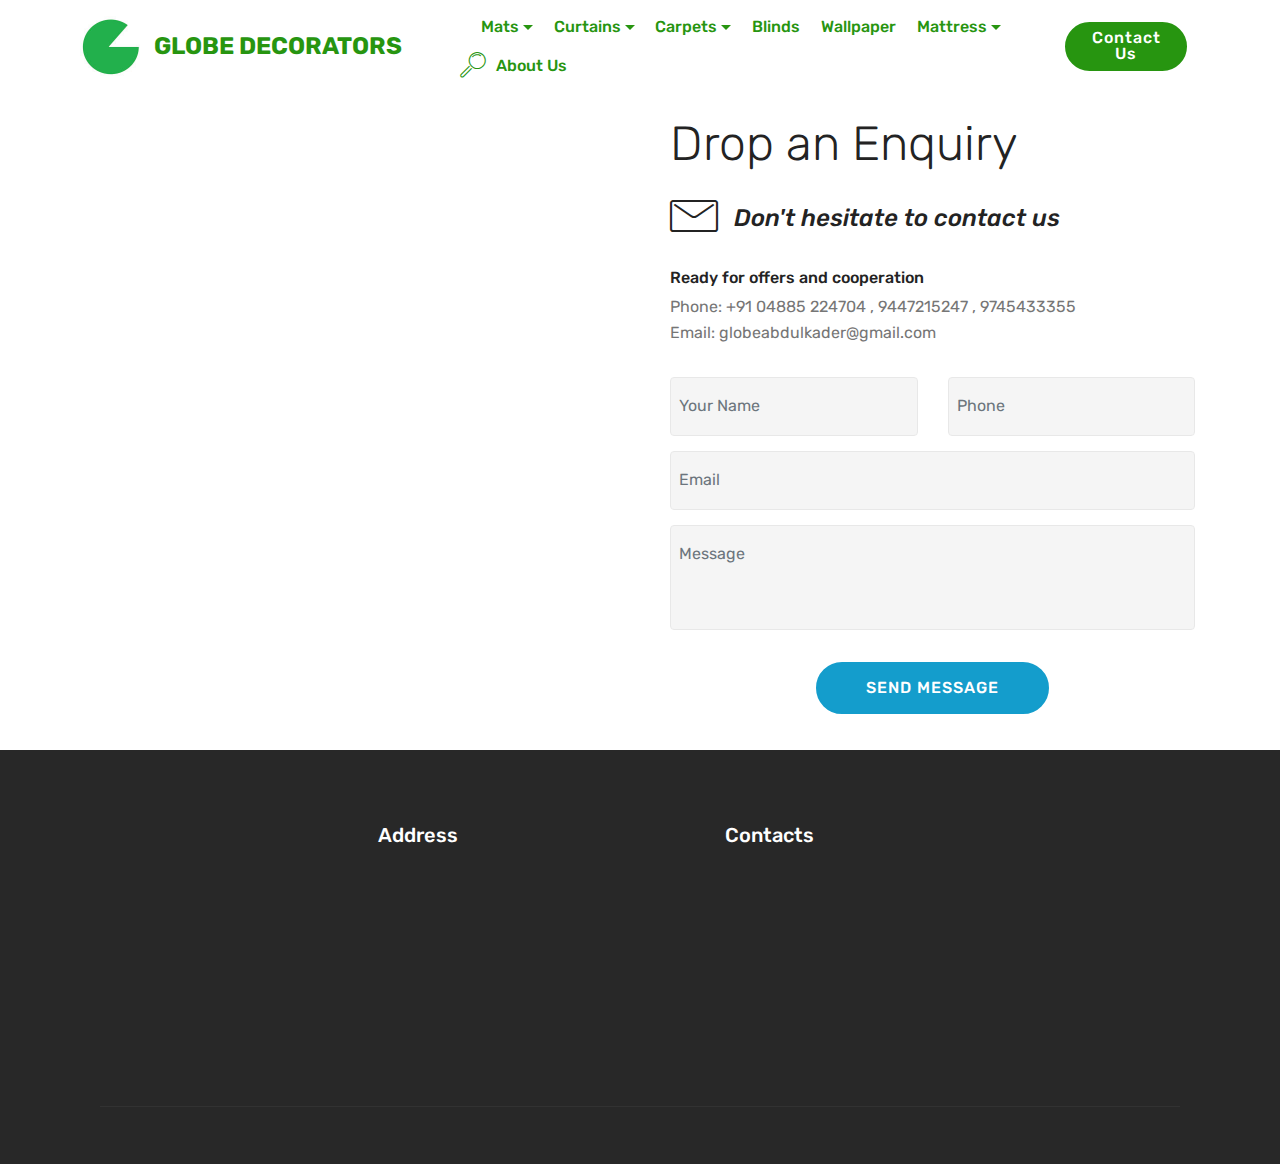
<file: page3.html>
<!DOCTYPE html>
<html >
<head>
  <!-- Site made with Mobirise Website Builder v4.8.10, https://mobirise.com -->
  <meta charset="UTF-8">
  <meta http-equiv="X-UA-Compatible" content="IE=edge">
  <meta name="generator" content="Mobirise v4.8.10, mobirise.com">
  <meta name="viewport" content="width=device-width, initial-scale=1, minimum-scale=1">
  <link rel="shortcut icon" href="assets/images/616161-128x128.png" type="image/x-icon">
  <meta name="description" content="Web Generator Description">
  <title>Contact Us</title>
  <link rel="stylesheet" href="assets/web/assets/mobirise-icons/mobirise-icons.css">
  <link rel="stylesheet" href="assets/tether/tether.min.css">
  <link rel="stylesheet" href="assets/bootstrap/css/bootstrap.min.css">
  <link rel="stylesheet" href="assets/bootstrap/css/bootstrap-grid.min.css">
  <link rel="stylesheet" href="assets/bootstrap/css/bootstrap-reboot.min.css">
  <link rel="stylesheet" href="assets/dropdown/css/style.css">
  <link rel="stylesheet" href="assets/animatecss/animate.min.css">
  <link rel="stylesheet" href="assets/socicon/css/styles.css">
  <link rel="stylesheet" href="assets/theme/css/style.css">
  <link rel="stylesheet" href="assets/mobirise/css/mbr-additional.css" type="text/css">
  
  
  
</head>
<body>
  <section class="menu cid-qTkzRZLJNu" once="menu" id="menu1-a">

    

    <nav class="navbar navbar-expand beta-menu navbar-dropdown align-items-center navbar-fixed-top navbar-toggleable-sm">
        <button class="navbar-toggler navbar-toggler-right" type="button" data-toggle="collapse" data-target="#navbarSupportedContent" aria-controls="navbarSupportedContent" aria-expanded="false" aria-label="Toggle navigation">
            <div class="hamburger">
                <span></span>
                <span></span>
                <span></span>
                <span></span>
            </div>
        </button>
        <div class="menu-logo">
            <div class="navbar-brand">
                <span class="navbar-logo">
                    <a href="http://globedecorators.com">
                         <img src="assets/images/globe-logo-122x122.jpg" alt="GLOBE DECORATORS" title="GLOBE DECORATORS" style="height: 3.8rem;">
                    </a>
                </span>
                <span class="navbar-caption-wrap"><a class="navbar-caption text-secondary display-5" href="http://globedecorators.com">GLOBE DECORATORS</a></span>
            </div>
        </div>
        <div class="collapse navbar-collapse" id="navbarSupportedContent">
            <ul class="navbar-nav nav-dropdown" data-app-modern-menu="true"><li class="nav-item">
                    <a class="nav-link link text-secondary display-4" href="https://mobirise.com">
                        </a>
                </li>
                <li class="nav-item dropdown"><a class="nav-link link text-secondary dropdown-toggle display-4" href="https://mobirise.com" aria-expanded="false" data-toggle="dropdown-submenu">Mats
                        </a><div class="dropdown-menu"><a class="text-secondary dropdown-item display-4" href="#top" aria-expanded="false">Coir Mats</a><a class="text-secondary dropdown-item display-4" href="#top" aria-expanded="false">PVC Mats</a><a class="text-secondary dropdown-item display-4" href="#top" aria-expanded="false">Agricultural Mats</a><a class="text-secondary dropdown-item display-4" href="#top" aria-expanded="false">Step Size Mats</a><a class="text-secondary dropdown-item display-4" href="#top" aria-expanded="false">Running Mats</a><a class="text-secondary dropdown-item display-4" href="#top" aria-expanded="false">Bathroom Mats</a><a class="text-secondary dropdown-item display-4" href="#top" aria-expanded="false">Room Mats</a></div></li><li class="nav-item dropdown"><a class="nav-link link text-secondary dropdown-toggle display-4" href="https://mobirise.com" aria-expanded="false" data-toggle="dropdown-submenu">Curtains
                        </a><div class="dropdown-menu"><a class="text-secondary dropdown-item display-4" href="#top" aria-expanded="false">Curtain Coths</a><a class="text-secondary dropdown-item display-4" href="#top" aria-expanded="false">Premium Coths</a><a class="text-secondary dropdown-item display-4" href="#top" aria-expanded="false">D-Decor Curtain Cloths</a><div class="dropdown"><a class="text-secondary dropdown-item dropdown-toggle display-4" href="#top" aria-expanded="false" data-toggle="dropdown-submenu">Ready-Made Curtains&nbsp;</a><div class="dropdown-menu dropdown-submenu"><a class="text-secondary dropdown-item display-4" href="#top" aria-expanded="false">Door Size</a><a class="text-secondary dropdown-item display-4" href="#top" aria-expanded="false">Window Size</a></div></div><a class="text-secondary dropdown-item display-4" href="#top" aria-expanded="false">Premium Ready-Made</a><a class="text-secondary dropdown-item display-4" href="#top" aria-expanded="false">Shower Curtains</a><a class="text-secondary dropdown-item display-4" href="#top" aria-expanded="false">Partition Curtains</a><a class="text-secondary dropdown-item display-4" href="#top" aria-expanded="false">Curtain Fittings</a><a class="text-secondary dropdown-item display-4" href="#top" aria-expanded="false">Branded Curtain Fittings</a></div></li><li class="nav-item dropdown open"><a class="nav-link link text-secondary dropdown-toggle display-4" href="https://mobirise.com" aria-expanded="true" data-toggle="dropdown-submenu">Carpets</a><div class="dropdown-menu"><a class="text-secondary dropdown-item display-4" href="#top" aria-expanded="false">Central</a><a class="text-secondary dropdown-item display-4" href="#top" aria-expanded="false">Office</a><a class="text-secondary dropdown-item display-4" href="#top" aria-expanded="false">Musjid</a><a class="text-secondary dropdown-item display-4" href="#top" aria-expanded="false">Obsession</a></div></li><li class="nav-item"><a class="nav-link link text-secondary display-4" href="#top" aria-expanded="false">Blinds</a></li><li class="nav-item"><a class="nav-link link text-secondary display-4" href="#top" aria-expanded="false">Wallpaper</a></li><li class="nav-item dropdown"><a class="nav-link link text-secondary dropdown-toggle display-4" href="https://mobirise.com" aria-expanded="false" data-toggle="dropdown-submenu"><font face="mobirise-icons-bold"><br></font>Mattress</a><div class="dropdown-menu"><a class="text-secondary dropdown-item display-4" href="#top" aria-expanded="false">Kurl-On</a><a class="text-secondary dropdown-item display-4" href="#top" aria-expanded="false">Eclipse</a><a class="text-secondary dropdown-item display-4" href="#top" aria-expanded="false">Dr.Ortho</a><a class="text-secondary dropdown-item display-4" href="#top" aria-expanded="false">Coir Matress</a><a class="text-secondary dropdown-item display-4" href="#top" aria-expanded="false">Spring Matress</a><a class="text-secondary dropdown-item display-4" href="#top" aria-expanded="false">Sky-foam</a></div></li><li class="nav-item"><a class="nav-link link text-secondary display-4" href="https://mobirise.com">
                        </a></li><li class="nav-item"><a class="nav-link link text-secondary display-4" href="index.html#footer1-2">
                        <span class="mbri-search mbr-iconfont mbr-iconfont-btn"></span>
                        About Us
                    </a></li></ul>
            <div class="navbar-buttons mbr-section-btn"><a class="btn btn-sm btn-secondary display-4" href="index.html#footer1-2">Contact Us</a></div>
        </div>
    </nav>
</section>

<section class="engine"><a href="https://mobirise.info/h">create a web page for free</a></section><section class="mbr-section form4 cid-rc1CqTwPeR" id="form4-h">

    

    
    <div class="container">
        <div class="row">
            <div class="col-md-6">
                <div class="google-map"><iframe frameborder="0" style="border:0" src="https://www.google.com/maps/embed/v1/place?key=AIzaSyCy9r70T3NYf3PhvVflTo0_zdif2_IoIYs&amp;q=place_id:ChIJC8JRvUOVpzsR2VyjB1QaX5A" allowfullscreen=""></iframe></div>
            </div>
            <div class="col-md-6">
                <h2 class="pb-3 align-left mbr-fonts-style display-2">
                    Drop an Enquiry</h2>
                <div>
                    <div class="icon-block pb-3">
                        <span class="icon-block__icon">
                            <span class="mbri-letter mbr-iconfont"></span>
                        </span>
                        <h4 class="icon-block__title align-left mbr-fonts-style display-5">
                            Don't hesitate to contact us
                        </h4>
                    </div>
                    <div class="icon-contacts pb-3">
                        <h5 class="align-left mbr-fonts-style display-7">
                            Ready for offers and cooperation
                        </h5>
                        <p class="mbr-text align-left mbr-fonts-style display-7">
                            Phone: +91 04885 224704 , 9447215247 , 9745433355<br>
                            Email: globeabdulkader@gmail.com
                        </p>
                    </div>
                </div>
                <div data-form-type="formoid">
                    <div data-form-alert="" hidden="">Thanks for filling out the form!</div>
                    <form class="block mbr-form" action="https://mobirise.com/" method="post" data-form-title="Mobirise Form"><input type="hidden" name="email" data-form-email="true" value="t/BsED4HiLOiUCGG5/B++0tddQAhzOhkIqkn+8DWKJh476IPbddQbv4TBGLdu9oNG0eXpa0CE7mwUGND9OZthGXPDUgFESU89u3NkhcUMcmL6uomEKVj0tVsWyR0vPHh">
                        <div class="row">
                            <div class="col-md-6 multi-horizontal" data-for="name">
                                <input type="text" class="form-control input" name="name" data-form-field="Name" placeholder="Your Name" required="" id="name-form4-h">
                            </div>
                            <div class="col-md-6 multi-horizontal" data-for="phone">
                                <input type="text" class="form-control input" name="phone" data-form-field="Phone" placeholder="Phone" required="" id="phone-form4-h">
                            </div>
                            <div class="col-md-12" data-for="email">
                                <input type="text" class="form-control input" name="email" data-form-field="Email" placeholder="Email" required="" id="email-form4-h">
                            </div>
                            <div class="col-md-12" data-for="message">
                                <textarea class="form-control input" name="message" rows="3" data-form-field="Message" placeholder="Message" style="resize:none" id="message-form4-h"></textarea>
                            </div>
                            <div class="input-group-btn col-md-12" style="margin-top: 10px;">
                                <button href="" type="submit" class="btn btn-primary btn-form display-4">SEND MESSAGE</button>
                            </div>
                        </div>
                    </form>
                </div>
            </div>
        </div>
    </div>
</section>

<section class="cid-rc1CiX41H0" id="footer1-g">

    

    

    <div class="container">
        <div class="media-container-row content text-white">
            <div class="col-12 col-md-3">
                <div class="media-wrap">
                    <a href="http://globedecorators.com">
                        <img src="assets/images/globe-logo-4-192x192.jpg" alt="Globe Decorators" title="">
                    </a>
                </div>
            </div>
            <div class="col-12 col-md-3 mbr-fonts-style display-7">
                <h5 class="pb-3">
                    Address
                </h5>
                <p class="mbr-text">Globe Decorators<br>Liwa Tower Shopping Complex<br>Bhavana Theatre Road<br>Kunnamkulam&nbsp;<br>680503</p>
            </div>
            <div class="col-12 col-md-3 mbr-fonts-style display-7">
                <h5 class="pb-3">&nbsp; &nbsp; &nbsp; &nbsp; &nbsp; &nbsp; &nbsp; Contacts
                </h5>
                <p class="mbr-text">
                    Email: globeabdulkader@gmail.com
<br>                    <br>Phone: <br>04885-224704<br>9447215247<br>9745433355<br><br></p>
            </div>
            <div class="col-12 col-md-3 mbr-fonts-style display-7">
                <h5 class="pb-3"></h5>
                <p class="mbr-text"></p>
            </div>
        </div>
        <div class="footer-lower">
            <div class="media-container-row">
                <div class="col-sm-12">
                    <hr>
                </div>
            </div>
            <div class="media-container-row mbr-white">
                <div class="col-sm-6 copyright">
                    <p class="mbr-text mbr-fonts-style display-7">GlobeDecorators<br></p>
                </div>
                <div class="col-md-6">
                    
                </div>
            </div>
        </div>
    </div>
</section>


  <script src="assets/web/assets/jquery/jquery.min.js"></script>
  <script src="assets/popper/popper.min.js"></script>
  <script src="assets/tether/tether.min.js"></script>
  <script src="assets/bootstrap/js/bootstrap.min.js"></script>
  <script src="assets/smoothscroll/smooth-scroll.js"></script>
  <script src="assets/dropdown/js/script.min.js"></script>
  <script src="assets/touchswipe/jquery.touch-swipe.min.js"></script>
  <script src="assets/viewportchecker/jquery.viewportchecker.js"></script>
  <script src="assets/theme/js/script.js"></script>
  <script src="assets/formoid/formoid.min.js"></script>
  
  
  <input name="animation" type="hidden">
  </body>
</html>
</file>
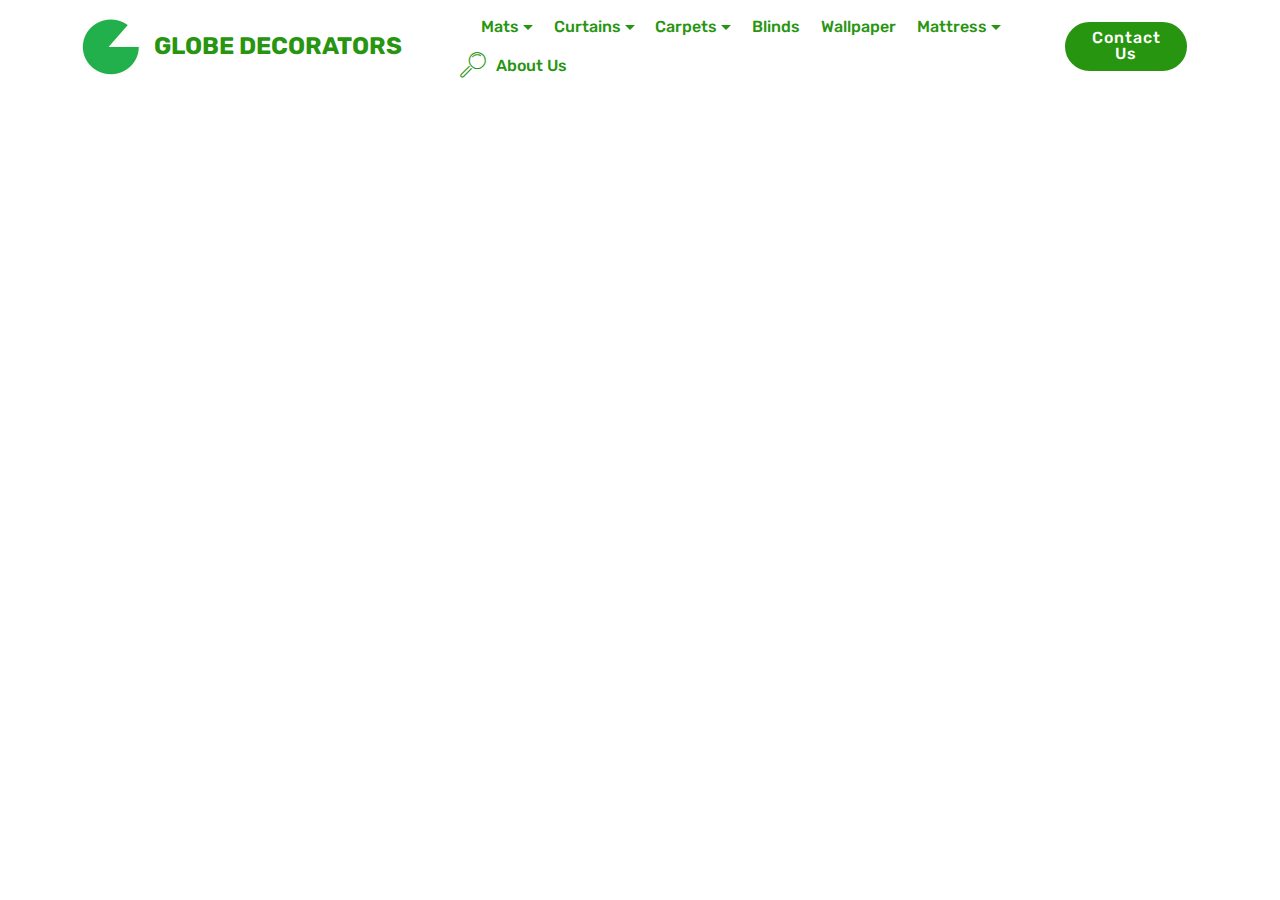
<file: page4.html>
<!DOCTYPE html>
<html >
<head>
  <!-- Site made with Mobirise Website Builder v4.8.10, https://mobirise.com -->
  <meta charset="UTF-8">
  <meta http-equiv="X-UA-Compatible" content="IE=edge">
  <meta name="generator" content="Mobirise v4.8.10, mobirise.com">
  <meta name="viewport" content="width=device-width, initial-scale=1, minimum-scale=1">
  <link rel="shortcut icon" href="assets/images/616161-128x128.png" type="image/x-icon">
  <meta name="description" content="Website Creator Description">
  <title>Page 4</title>
  <link rel="stylesheet" href="assets/web/assets/mobirise-icons/mobirise-icons.css">
  <link rel="stylesheet" href="assets/tether/tether.min.css">
  <link rel="stylesheet" href="assets/bootstrap/css/bootstrap.min.css">
  <link rel="stylesheet" href="assets/bootstrap/css/bootstrap-grid.min.css">
  <link rel="stylesheet" href="assets/bootstrap/css/bootstrap-reboot.min.css">
  <link rel="stylesheet" href="assets/dropdown/css/style.css">
  <link rel="stylesheet" href="assets/animatecss/animate.min.css">
  <link rel="stylesheet" href="assets/theme/css/style.css">
  <link rel="stylesheet" href="assets/mobirise/css/mbr-additional.css" type="text/css">
  
  
  
</head>
<body>
  <section class="menu cid-qTkzRZLJNu" once="menu" id="menu1-o">

    

    <nav class="navbar navbar-expand beta-menu navbar-dropdown align-items-center navbar-fixed-top navbar-toggleable-sm">
        <button class="navbar-toggler navbar-toggler-right" type="button" data-toggle="collapse" data-target="#navbarSupportedContent" aria-controls="navbarSupportedContent" aria-expanded="false" aria-label="Toggle navigation">
            <div class="hamburger">
                <span></span>
                <span></span>
                <span></span>
                <span></span>
            </div>
        </button>
        <div class="menu-logo">
            <div class="navbar-brand">
                <span class="navbar-logo">
                    <a href="http://globedecorators.com">
                         <img src="assets/images/globe-logo-122x122.jpg" alt="GLOBE DECORATORS" title="GLOBE DECORATORS" style="height: 3.8rem;">
                    </a>
                </span>
                <span class="navbar-caption-wrap"><a class="navbar-caption text-secondary display-5" href="http://globedecorators.com">GLOBE DECORATORS</a></span>
            </div>
        </div>
        <div class="collapse navbar-collapse" id="navbarSupportedContent">
            <ul class="navbar-nav nav-dropdown" data-app-modern-menu="true"><li class="nav-item">
                    <a class="nav-link link text-secondary display-4" href="https://mobirise.com">
                        </a>
                </li>
                <li class="nav-item dropdown"><a class="nav-link link text-secondary dropdown-toggle display-4" href="https://mobirise.com" aria-expanded="false" data-toggle="dropdown-submenu">Mats
                        </a><div class="dropdown-menu"><a class="text-secondary dropdown-item display-4" href="#top" aria-expanded="false">Coir Mats</a><a class="text-secondary dropdown-item display-4" href="#top" aria-expanded="false">PVC Mats</a><a class="text-secondary dropdown-item display-4" href="#top" aria-expanded="false">Agricultural Mats</a><a class="text-secondary dropdown-item display-4" href="#top" aria-expanded="false">Step Size Mats</a><a class="text-secondary dropdown-item display-4" href="#top" aria-expanded="false">Running Mats</a><a class="text-secondary dropdown-item display-4" href="#top" aria-expanded="false">Bathroom Mats</a><a class="text-secondary dropdown-item display-4" href="#top" aria-expanded="false">Room Mats</a></div></li><li class="nav-item dropdown"><a class="nav-link link text-secondary dropdown-toggle display-4" href="https://mobirise.com" aria-expanded="false" data-toggle="dropdown-submenu">Curtains
                        </a><div class="dropdown-menu"><a class="text-secondary dropdown-item display-4" href="#top" aria-expanded="false">Curtain Coths</a><a class="text-secondary dropdown-item display-4" href="#top" aria-expanded="false">Premium Coths</a><a class="text-secondary dropdown-item display-4" href="#top" aria-expanded="false">D-Decor Curtain Cloths</a><div class="dropdown"><a class="text-secondary dropdown-item dropdown-toggle display-4" href="#top" aria-expanded="false" data-toggle="dropdown-submenu">Ready-Made Curtains&nbsp;</a><div class="dropdown-menu dropdown-submenu"><a class="text-secondary dropdown-item display-4" href="#top" aria-expanded="false">Door Size</a><a class="text-secondary dropdown-item display-4" href="#top" aria-expanded="false">Window Size</a></div></div><a class="text-secondary dropdown-item display-4" href="#top" aria-expanded="false">Premium Ready-Made</a><a class="text-secondary dropdown-item display-4" href="#top" aria-expanded="false">Shower Curtains</a><a class="text-secondary dropdown-item display-4" href="#top" aria-expanded="false">Partition Curtains</a><a class="text-secondary dropdown-item display-4" href="#top" aria-expanded="false">Curtain Fittings</a><a class="text-secondary dropdown-item display-4" href="#top" aria-expanded="false">Branded Curtain Fittings</a></div></li><li class="nav-item dropdown open"><a class="nav-link link text-secondary dropdown-toggle display-4" href="https://mobirise.com" aria-expanded="true" data-toggle="dropdown-submenu">Carpets</a><div class="dropdown-menu"><a class="text-secondary dropdown-item display-4" href="#top" aria-expanded="false">Central</a><a class="text-secondary dropdown-item display-4" href="#top" aria-expanded="false">Office</a><a class="text-secondary dropdown-item display-4" href="#top" aria-expanded="false">Musjid</a><a class="text-secondary dropdown-item display-4" href="#top" aria-expanded="false">Obsession</a></div></li><li class="nav-item"><a class="nav-link link text-secondary display-4" href="#top" aria-expanded="false">Blinds</a></li><li class="nav-item"><a class="nav-link link text-secondary display-4" href="#top" aria-expanded="false">Wallpaper</a></li><li class="nav-item dropdown"><a class="nav-link link text-secondary dropdown-toggle display-4" href="https://mobirise.com" aria-expanded="false" data-toggle="dropdown-submenu"><font face="mobirise-icons-bold"><br></font>Mattress</a><div class="dropdown-menu"><a class="text-secondary dropdown-item display-4" href="#top" aria-expanded="false">Kurl-On</a><a class="text-secondary dropdown-item display-4" href="#top" aria-expanded="false">Eclipse</a><a class="text-secondary dropdown-item display-4" href="#top" aria-expanded="false">Dr.Ortho</a><a class="text-secondary dropdown-item display-4" href="#top" aria-expanded="false">Coir Matress</a><a class="text-secondary dropdown-item display-4" href="#top" aria-expanded="false">Spring Matress</a><a class="text-secondary dropdown-item display-4" href="#top" aria-expanded="false">Sky-foam</a></div></li><li class="nav-item"><a class="nav-link link text-secondary display-4" href="https://mobirise.com">
                        </a></li><li class="nav-item"><a class="nav-link link text-secondary display-4" href="index.html#footer1-2">
                        <span class="mbri-search mbr-iconfont mbr-iconfont-btn"></span>
                        About Us
                    </a></li></ul>
            <div class="navbar-buttons mbr-section-btn"><a class="btn btn-sm btn-secondary display-4" href="index.html#footer1-2">Contact Us</a></div>
        </div>
    </nav>
</section>


  <section class="engine"><a href="https://mobirise.info">Mobirise</a></section><script src="assets/web/assets/jquery/jquery.min.js"></script>
  <script src="assets/popper/popper.min.js"></script>
  <script src="assets/tether/tether.min.js"></script>
  <script src="assets/bootstrap/js/bootstrap.min.js"></script>
  <script src="assets/dropdown/js/script.min.js"></script>
  <script src="assets/touchswipe/jquery.touch-swipe.min.js"></script>
  <script src="assets/viewportchecker/jquery.viewportchecker.js"></script>
  <script src="assets/smoothscroll/smooth-scroll.js"></script>
  <script src="assets/theme/js/script.js"></script>
  
  
  <input name="animation" type="hidden">
  </body>
</html>
</file>
<file: assets/web/assets/mobirise-icons/mobirise-icons.css>
@font-face {
  font-family: 'MobiriseIcons';
  src:  url('mobirise-icons.eot?spat4u');
  src:  url('mobirise-icons.eot?spat4u#iefix') format('embedded-opentype'),
    url('mobirise-icons.ttf?spat4u') format('truetype'),
    url('mobirise-icons.woff?spat4u') format('woff'),
    url('mobirise-icons.svg?spat4u#MobiriseIcons') format('svg');
  font-weight: normal;
  font-style: normal;
}

[class^="mbri-"], [class*=" mbri-"] {
  /* use !important to prevent issues with browser extensions that change fonts */
  font-family: MobiriseIcons !important;
  speak: none;
  font-style: normal;
  font-weight: normal;
  font-variant: normal;
  text-transform: none;
  line-height: 1;

  /* Better Font Rendering =========== */
  -webkit-font-smoothing: antialiased;
  -moz-osx-font-smoothing: grayscale;
}

.mbri-add-submenu:before {
  content: "\e900";
}
.mbri-alert:before {
  content: "\e901";
}
.mbri-align-center:before {
  content: "\e902";
}
.mbri-align-justify:before {
  content: "\e903";
}
.mbri-align-left:before {
  content: "\e904";
}
.mbri-align-right:before {
  content: "\e905";
}
.mbri-android:before {
  content: "\e906";
}
.mbri-apple:before {
  content: "\e907";
}
.mbri-arrow-down:before {
  content: "\e908";
}
.mbri-arrow-next:before {
  content: "\e909";
}
.mbri-arrow-prev:before {
  content: "\e90a";
}
.mbri-arrow-up:before {
  content: "\e90b";
}
.mbri-bold:before {
  content: "\e90c";
}
.mbri-bookmark:before {
  content: "\e90d";
}
.mbri-bootstrap:before {
  content: "\e90e";
}
.mbri-briefcase:before {
  content: "\e90f";
}
.mbri-browse:before {
  content: "\e910";
}
.mbri-bulleted-list:before {
  content: "\e911";
}
.mbri-calendar:before {
  content: "\e912";
}
.mbri-camera:before {
  content: "\e913";
}
.mbri-cart-add:before {
  content: "\e914";
}
.mbri-cart-full:before {
  content: "\e915";
}
.mbri-cash:before {
  content: "\e916";
}
.mbri-change-style:before {
  content: "\e917";
}
.mbri-chat:before {
  content: "\e918";
}
.mbri-clock:before {
  content: "\e919";
}
.mbri-close:before {
  content: "\e91a";
}
.mbri-cloud:before {
  content: "\e91b";
}
.mbri-code:before {
  content: "\e91c";
}
.mbri-contact-form:before {
  content: "\e91d";
}
.mbri-credit-card:before {
  content: "\e91e";
}
.mbri-cursor-click:before {
  content: "\e91f";
}
.mbri-cust-feedback:before {
  content: "\e920";
}
.mbri-database:before {
  content: "\e921";
}
.mbri-delivery:before {
  content: "\e922";
}
.mbri-desktop:before {
  content: "\e923";
}
.mbri-devices:before {
  content: "\e924";
}
.mbri-down:before {
  content: "\e925";
}
.mbri-download:before {
  content: "\e989";
}
.mbri-drag-n-drop:before {
  content: "\e927";
}
.mbri-drag-n-drop2:before {
  content: "\e928";
}
.mbri-edit:before {
  content: "\e929";
}
.mbri-edit2:before {
  content: "\e92a";
}
.mbri-error:before {
  content: "\e92b";
}
.mbri-extension:before {
  content: "\e92c";
}
.mbri-features:before {
  content: "\e92d";
}
.mbri-file:before {
  content: "\e92e";
}
.mbri-flag:before {
  content: "\e92f";
}
.mbri-folder:before {
  content: "\e930";
}
.mbri-gift:before {
  content: "\e931";
}
.mbri-github:before {
  content: "\e932";
}
.mbri-globe:before {
  content: "\e933";
}
.mbri-globe-2:before {
  content: "\e934";
}
.mbri-growing-chart:before {
  content: "\e935";
}
.mbri-hearth:before {
  content: "\e936";
}
.mbri-help:before {
  content: "\e937";
}
.mbri-home:before {
  content: "\e938";
}
.mbri-hot-cup:before {
  content: "\e939";
}
.mbri-idea:before {
  content: "\e93a";
}
.mbri-image-gallery:before {
  content: "\e93b";
}
.mbri-image-slider:before {
  content: "\e93c";
}
.mbri-info:before {
  content: "\e93d";
}
.mbri-italic:before {
  content: "\e93e";
}
.mbri-key:before {
  content: "\e93f";
}
.mbri-laptop:before {
  content: "\e940";
}
.mbri-layers:before {
  content: "\e941";
}
.mbri-left-right:before {
  content: "\e942";
}
.mbri-left:before {
  content: "\e943";
}
.mbri-letter:before {
  content: "\e944";
}
.mbri-like:before {
  content: "\e945";
}
.mbri-link:before {
  content: "\e946";
}
.mbri-lock:before {
  content: "\e947";
}
.mbri-login:before {
  content: "\e948";
}
.mbri-logout:before {
  content: "\e949";
}
.mbri-magic-stick:before {
  content: "\e94a";
}
.mbri-map-pin:before {
  content: "\e94b";
}
.mbri-menu:before {
  content: "\e94c";
}
.mbri-mobile:before {
  content: "\e94d";
}
.mbri-mobile2:before {
  content: "\e94e";
}
.mbri-mobirise:before {
  content: "\e94f";
}
.mbri-more-horizontal:before {
  content: "\e950";
}
.mbri-more-vertical:before {
  content: "\e951";
}
.mbri-music:before {
  content: "\e952";
}
.mbri-new-file:before {
  content: "\e953";
}
.mbri-numbered-list:before {
  content: "\e954";
}
.mbri-opened-folder:before {
  content: "\e955";
}
.mbri-pages:before {
  content: "\e956";
}
.mbri-paper-plane:before {
  content: "\e957";
}
.mbri-paperclip:before {
  content: "\e958";
}
.mbri-photo:before {
  content: "\e959";
}
.mbri-photos:before {
  content: "\e95a";
}
.mbri-pin:before {
  content: "\e95b";
}
.mbri-play:before {
  content: "\e95c";
}
.mbri-plus:before {
  content: "\e95d";
}
.mbri-preview:before {
  content: "\e95e";
}
.mbri-print:before {
  content: "\e95f";
}
.mbri-protect:before {
  content: "\e960";
}
.mbri-question:before {
  content: "\e961";
}
.mbri-quote-left:before {
  content: "\e962";
}
.mbri-quote-right:before {
  content: "\e963";
}
.mbri-refresh:before {
  content: "\e964";
}
.mbri-responsive:before {
  content: "\e965";
}
.mbri-right:before {
  content: "\e966";
}
.mbri-rocket:before {
  content: "\e967";
}
.mbri-sad-face:before {
  content: "\e968";
}
.mbri-sale:before {
  content: "\e969";
}
.mbri-save:before {
  content: "\e96a";
}
.mbri-search:before {
  content: "\e96b";
}
.mbri-setting:before {
  content: "\e96c";
}
.mbri-setting2:before {
  content: "\e96d";
}
.mbri-setting3:before {
  content: "\e96e";
}
.mbri-share:before {
  content: "\e96f";
}
.mbri-shopping-bag:before {
  content: "\e970";
}
.mbri-shopping-basket:before {
  content: "\e971";
}
.mbri-shopping-cart:before {
  content: "\e972";
}
.mbri-sites:before {
  content: "\e973";
}
.mbri-smile-face:before {
  content: "\e974";
}
.mbri-speed:before {
  content: "\e975";
}
.mbri-star:before {
  content: "\e976";
}
.mbri-success:before {
  content: "\e977";
}
.mbri-sun:before {
  content: "\e978";
}
.mbri-sun2:before {
  content: "\e979";
}
.mbri-tablet:before {
  content: "\e97a";
}
.mbri-tablet-vertical:before {
  content: "\e97b";
}
.mbri-target:before {
  content: "\e97c";
}
.mbri-timer:before {
  content: "\e97d";
}
.mbri-to-ftp:before {
  content: "\e97e";
}
.mbri-to-local-drive:before {
  content: "\e97f";
}
.mbri-touch-swipe:before {
  content: "\e980";
}
.mbri-touch:before {
  content: "\e981";
}
.mbri-trash:before {
  content: "\e982";
}
.mbri-underline:before {
  content: "\e983";
}
.mbri-unlink:before {
  content: "\e984";
}
.mbri-unlock:before {
  content: "\e985";
}
.mbri-up-down:before {
  content: "\e986";
}
.mbri-up:before {
  content: "\e987";
}
.mbri-update:before {
  content: "\e988";
}
.mbri-upload:before {
 content: "\e926"; 
}
.mbri-user:before {
  content: "\e98a";
}
.mbri-user2:before {
  content: "\e98b";
}
.mbri-users:before {
  content: "\e98c";
}
.mbri-video:before {
  content: "\e98d";
}
.mbri-video-play:before {
  content: "\e98e";
}
.mbri-watch:before {
  content: "\e98f";
}
.mbri-website-theme:before {
  content: "\e990";
}
.mbri-wifi:before {
  content: "\e991";
}
.mbri-windows:before {
  content: "\e992";
}
.mbri-zoom-out:before {
  content: "\e993";
}
.mbri-redo:before {
  content: "\e994";
}
.mbri-undo:before {
  content: "\e995";
}
</file>
<file: assets/dropdown/css/style.css>
.navbar-dropdown {
  left: 0;
  padding: 0;
  position: absolute;
  right: 0;
  top: 0;
  transition: all 0.45s ease;
  z-index: 1030;
  background: #282828; }
  .navbar-dropdown .navbar-logo {
    margin-right: 0.8rem;
    transition: margin 0.3s ease-in-out;
    vertical-align: middle; }
    .navbar-dropdown .navbar-logo img {
      height: 3.125rem;
      transition: all 0.3s ease-in-out; }
    .navbar-dropdown .navbar-logo.mbr-iconfont {
      font-size: 3.125rem;
      line-height: 3.125rem; }
  .navbar-dropdown .navbar-caption {
    font-weight: 700;
    white-space: normal;
    vertical-align: -4px;
    line-height: 3.125rem !important; }
    .navbar-dropdown .navbar-caption, .navbar-dropdown .navbar-caption:hover {
      color: inherit;
      text-decoration: none; }
  .navbar-dropdown .mbr-iconfont + .navbar-caption {
    vertical-align: -1px; }
  .navbar-dropdown.navbar-fixed-top {
    position: fixed; }
  .navbar-dropdown .navbar-brand span {
    vertical-align: -4px; }
  .navbar-dropdown.bg-color.transparent {
    background: none; }
  .navbar-dropdown.navbar-short .navbar-brand {
    padding: 0.625rem 0; }
    .navbar-dropdown.navbar-short .navbar-brand span {
      vertical-align: -1px; }
  .navbar-dropdown.navbar-short .navbar-caption {
    line-height: 2.375rem !important;
    vertical-align: -2px; }
  .navbar-dropdown.navbar-short .navbar-logo {
    margin-right: 0.5rem; }
    .navbar-dropdown.navbar-short .navbar-logo img {
      height: 2.375rem; }
    .navbar-dropdown.navbar-short .navbar-logo.mbr-iconfont {
      font-size: 2.375rem;
      line-height: 2.375rem; }
  .navbar-dropdown.navbar-short .mbr-table-cell {
    height: 3.625rem; }
  .navbar-dropdown .navbar-close {
    left: 0.6875rem;
    position: fixed;
    top: 0.75rem;
    z-index: 1000; }
  .navbar-dropdown .hamburger-icon {
    content: "";
    display: inline-block;
    vertical-align: middle;
    width: 16px;
    -webkit-box-shadow: 0 -6px 0 1px #282828,0 0 0 1px #282828,0 6px 0 1px #282828;
    -moz-box-shadow: 0 -6px 0 1px #282828,0 0 0 1px #282828,0 6px 0 1px #282828;
    box-shadow: 0 -6px 0 1px #282828,0 0 0 1px #282828,0 6px 0 1px #282828; }

.dropdown-menu .dropdown-toggle[data-toggle="dropdown-submenu"]::after {
  border-bottom: 0.35em solid transparent;
  border-left: 0.35em solid;
  border-right: 0;
  border-top: 0.35em solid transparent;
  margin-left: 0.3rem; }

.dropdown-menu .dropdown-item:focus {
  outline: 0; }

.nav-dropdown {
  font-size: 0.75rem;
  font-weight: 500;
  height: auto !important; }
  .nav-dropdown .nav-btn {
    padding-left: 1rem; }
  .nav-dropdown .link {
    margin: .667em 1.667em;
    font-weight: 500;
    padding: 0;
    transition: color .2s ease-in-out; }
    .nav-dropdown .link.dropdown-toggle {
      margin-right: 2.583em; }
      .nav-dropdown .link.dropdown-toggle::after {
        margin-left: .25rem;
        border-top: 0.35em solid;
        border-right: 0.35em solid transparent;
        border-left: 0.35em solid transparent;
        border-bottom: 0; }
      .nav-dropdown .link.dropdown-toggle[aria-expanded="true"] {
        margin: 0;
        padding: 0.667em 3.263em  0.667em 1.667em; }
  .nav-dropdown .link::after,
  .nav-dropdown .dropdown-item::after {
    color: inherit; }
  .nav-dropdown .btn {
    font-size: 0.75rem;
    font-weight: 700;
    letter-spacing: 0;
    margin-bottom: 0;
    padding-left: 1.25rem;
    padding-right: 1.25rem; }
  .nav-dropdown .dropdown-menu {
    border-radius: 0;
    border: 0;
    left: 0;
    margin: 0;
    padding-bottom: 1.25rem;
    padding-top: 1.25rem;
    position: relative; }
  .nav-dropdown .dropdown-submenu {
    margin-left: 0.125rem;
    top: 0; }
  .nav-dropdown .dropdown-item {
    font-weight: 500;
    line-height: 2;
    padding: 0.3846em 4.615em 0.3846em 1.5385em;
    position: relative;
    transition: color .2s ease-in-out, background-color .2s ease-in-out; }
    .nav-dropdown .dropdown-item::after {
      margin-top: -0.3077em;
      position: absolute;
      right: 1.1538em;
      top: 50%; }
    .nav-dropdown .dropdown-item:focus, .nav-dropdown .dropdown-item:hover {
      background: none; }

@media (max-width: 767px) {
  .nav-dropdown.navbar-toggleable-sm {
    bottom: 0;
    display: none;
    left: 0;
    overflow-x: hidden;
    position: fixed;
    top: 0;
    transform: translateX(-100%);
    -ms-transform: translateX(-100%);
    -webkit-transform: translateX(-100%);
    width: 18.75rem;
    z-index: 999; } }
.nav-dropdown.navbar-toggleable-xl {
  bottom: 0;
  display: none;
  left: 0;
  overflow-x: hidden;
  position: fixed;
  top: 0;
  transform: translateX(-100%);
  -ms-transform: translateX(-100%);
  -webkit-transform: translateX(-100%);
  width: 18.75rem;
  z-index: 999; }

.nav-dropdown-sm {
  display: block !important;
  overflow-x: hidden;
  overflow: auto;
  padding-top: 3.875rem; }
  .nav-dropdown-sm::after {
    content: "";
    display: block;
    height: 3rem;
    width: 100%; }
  .nav-dropdown-sm.collapse.in ~ .navbar-close {
    display: block !important; }
  .nav-dropdown-sm.collapsing, .nav-dropdown-sm.collapse.in {
    transform: translateX(0);
    -ms-transform: translateX(0);
    -webkit-transform: translateX(0);
    transition: all 0.25s ease-out;
    -webkit-transition: all 0.25s ease-out;
    background: #282828; }
  .nav-dropdown-sm.collapsing[aria-expanded="false"] {
    transform: translateX(-100%);
    -ms-transform: translateX(-100%);
    -webkit-transform: translateX(-100%); }
  .nav-dropdown-sm .nav-item {
    display: block;
    margin-left: 0 !important;
    padding-left: 0; }
  .nav-dropdown-sm .link,
  .nav-dropdown-sm .dropdown-item {
    border-top: 1px dotted rgba(255, 255, 255, 0.1);
    font-size: 0.8125rem;
    line-height: 1.6;
    margin: 0 !important;
    padding: 0.875rem 2.4rem 0.875rem 1.5625rem !important;
    position: relative;
    white-space: normal; }
    .nav-dropdown-sm .link:focus, .nav-dropdown-sm .link:hover,
    .nav-dropdown-sm .dropdown-item:focus,
    .nav-dropdown-sm .dropdown-item:hover {
      background: rgba(0, 0, 0, 0.2) !important;
      color: #c0a375; }
  .nav-dropdown-sm .nav-btn {
    position: relative;
    padding: 1.5625rem 1.5625rem 0 1.5625rem; }
    .nav-dropdown-sm .nav-btn::before {
      border-top: 1px dotted rgba(255, 255, 255, 0.1);
      content: "";
      left: 0;
      position: absolute;
      top: 0;
      width: 100%; }
    .nav-dropdown-sm .nav-btn + .nav-btn {
      padding-top: 0.625rem; }
      .nav-dropdown-sm .nav-btn + .nav-btn::before {
        display: none; }
  .nav-dropdown-sm .btn {
    padding: 0.625rem 0; }
  .nav-dropdown-sm .dropdown-toggle[data-toggle="dropdown-submenu"]::after {
    margin-left: .25rem;
    border-top: 0.35em solid;
    border-right: 0.35em solid transparent;
    border-left: 0.35em solid transparent;
    border-bottom: 0; }
  .nav-dropdown-sm .dropdown-toggle[data-toggle="dropdown-submenu"][aria-expanded="true"]::after {
    border-top: 0;
    border-right: 0.35em solid transparent;
    border-left: 0.35em solid transparent;
    border-bottom: 0.35em solid; }
  .nav-dropdown-sm .dropdown-menu {
    margin: 0;
    padding: 0;
    position: relative;
    top: 0;
    left: 0;
    width: 100%;
    border: 0;
    float: none;
    border-radius: 0;
    background: none; }
  .nav-dropdown-sm .dropdown-submenu {
    left: 100%;
    margin-left: 0.125rem;
    margin-top: -1.25rem;
    top: 0; }

.navbar-toggleable-sm .nav-dropdown .dropdown-menu {
  position: absolute; }

.navbar-toggleable-sm .nav-dropdown .dropdown-submenu {
  left: 100%;
  margin-left: 0.125rem;
  margin-top: -1.25rem;
  top: 0; }

.navbar-toggleable-sm.opened .nav-dropdown .dropdown-menu {
  position: relative; }

.navbar-toggleable-sm.opened .nav-dropdown .dropdown-submenu {
  left: 0;
  margin-left: 00rem;
  margin-top: 0rem;
  top: 0; }

.is-builder .nav-dropdown.collapsing {
  transition: none !important; }

/*# sourceMappingURL=style.css.map */
</file>
<file: assets/socicon/css/styles.css>
@charset "UTF-8";

@font-face {
  font-family: "socicon";
  src:url("../fonts/socicon.eot");
  src:url("../fonts/socicon.eot?#iefix") format("embedded-opentype"),
    url("../fonts/socicon.woff") format("woff"),
    url("../fonts/socicon.ttf") format("truetype"),
    url("../fonts/socicon.svg#socicon") format("svg");
  font-weight: normal;
  font-style: normal;

}

[data-icon]:before {
  font-family: "socicon" !important;
  content: attr(data-icon);
  font-style: normal !important;
  font-weight: normal !important;
  font-variant: normal !important;
  text-transform: none !important;
  speak: none;
  line-height: 1;
  -webkit-font-smoothing: antialiased;
  -moz-osx-font-smoothing: grayscale;
}

[class^="socicon-"]:before,
[class*=" socicon-"]:before {
  font-family: "socicon" !important;
  font-style: normal !important;
  font-weight: normal !important;
  font-variant: normal !important;
  text-transform: none !important;
  speak: none;
  line-height: 1;
  -webkit-font-smoothing: antialiased;
  -moz-osx-font-smoothing: grayscale;
}

.socicon-modelmayhem:before {
  content: "\e000";
}
.socicon-mixcloud:before {
  content: "\e001";
}
.socicon-drupal:before {
  content: "\e002";
}
.socicon-swarm:before {
  content: "\e003";
}
.socicon-istock:before {
  content: "\e004";
}
.socicon-yammer:before {
  content: "\e005";
}
.socicon-ello:before {
  content: "\e006";
}
.socicon-stackoverflow:before {
  content: "\e007";
}
.socicon-persona:before {
  content: "\e008";
}
.socicon-triplej:before {
  content: "\e009";
}
.socicon-houzz:before {
  content: "\e00a";
}
.socicon-rss:before {
  content: "\e00b";
}
.socicon-paypal:before {
  content: "\e00c";
}
.socicon-odnoklassniki:before {
  content: "\e00d";
}
.socicon-airbnb:before {
  content: "\e00e";
}
.socicon-periscope:before {
  content: "\e00f";
}
.socicon-outlook:before {
  content: "\e010";
}
.socicon-coderwall:before {
  content: "\e011";
}
.socicon-tripadvisor:before {
  content: "\e012";
}
.socicon-appnet:before {
  content: "\e013";
}
.socicon-goodreads:before {
  content: "\e014";
}
.socicon-tripit:before {
  content: "\e015";
}
.socicon-lanyrd:before {
  content: "\e016";
}
.socicon-slideshare:before {
  content: "\e017";
}
.socicon-buffer:before {
  content: "\e018";
}
.socicon-disqus:before {
  content: "\e019";
}
.socicon-vkontakte:before {
  content: "\e01a";
}
.socicon-whatsapp:before {
  content: "\e01b";
}
.socicon-patreon:before {
  content: "\e01c";
}
.socicon-storehouse:before {
  content: "\e01d";
}
.socicon-pocket:before {
  content: "\e01e";
}
.socicon-mail:before {
  content: "\e01f";
}
.socicon-blogger:before {
  content: "\e020";
}
.socicon-technorati:before {
  content: "\e021";
}
.socicon-reddit:before {
  content: "\e022";
}
.socicon-dribbble:before {
  content: "\e023";
}
.socicon-stumbleupon:before {
  content: "\e024";
}
.socicon-digg:before {
  content: "\e025";
}
.socicon-envato:before {
  content: "\e026";
}
.socicon-behance:before {
  content: "\e027";
}
.socicon-delicious:before {
  content: "\e028";
}
.socicon-deviantart:before {
  content: "\e029";
}
.socicon-forrst:before {
  content: "\e02a";
}
.socicon-play:before {
  content: "\e02b";
}
.socicon-zerply:before {
  content: "\e02c";
}
.socicon-wikipedia:before {
  content: "\e02d";
}
.socicon-apple:before {
  content: "\e02e";
}
.socicon-flattr:before {
  content: "\e02f";
}
.socicon-github:before {
  content: "\e030";
}
.socicon-renren:before {
  content: "\e031";
}
.socicon-friendfeed:before {
  content: "\e032";
}
.socicon-newsvine:before {
  content: "\e033";
}
.socicon-identica:before {
  content: "\e034";
}
.socicon-bebo:before {
  content: "\e035";
}
.socicon-zynga:before {
  content: "\e036";
}
.socicon-steam:before {
  content: "\e037";
}
.socicon-xbox:before {
  content: "\e038";
}
.socicon-windows:before {
  content: "\e039";
}
.socicon-qq:before {
  content: "\e03a";
}
.socicon-douban:before {
  content: "\e03b";
}
.socicon-meetup:before {
  content: "\e03c";
}
.socicon-playstation:before {
  content: "\e03d";
}
.socicon-android:before {
  content: "\e03e";
}
.socicon-snapchat:before {
  content: "\e03f";
}
.socicon-twitter:before {
  content: "\e040";
}
.socicon-facebook:before {
  content: "\e041";
}
.socicon-googleplus:before {
  content: "\e042";
}
.socicon-pinterest:before {
  content: "\e043";
}
.socicon-foursquare:before {
  content: "\e044";
}
.socicon-yahoo:before {
  content: "\e045";
}
.socicon-skype:before {
  content: "\e046";
}
.socicon-yelp:before {
  content: "\e047";
}
.socicon-feedburner:before {
  content: "\e048";
}
.socicon-linkedin:before {
  content: "\e049";
}
.socicon-viadeo:before {
  content: "\e04a";
}
.socicon-xing:before {
  content: "\e04b";
}
.socicon-myspace:before {
  content: "\e04c";
}
.socicon-soundcloud:before {
  content: "\e04d";
}
.socicon-spotify:before {
  content: "\e04e";
}
.socicon-grooveshark:before {
  content: "\e04f";
}
.socicon-lastfm:before {
  content: "\e050";
}
.socicon-youtube:before {
  content: "\e051";
}
.socicon-vimeo:before {
  content: "\e052";
}
.socicon-dailymotion:before {
  content: "\e053";
}
.socicon-vine:before {
  content: "\e054";
}
.socicon-flickr:before {
  content: "\e055";
}
.socicon-500px:before {
  content: "\e056";
}
.socicon-wordpress:before {
  content: "\e058";
}
.socicon-tumblr:before {
  content: "\e059";
}
.socicon-twitch:before {
  content: "\e05a";
}
.socicon-8tracks:before {
  content: "\e05b";
}
.socicon-amazon:before {
  content: "\e05c";
}
.socicon-icq:before {
  content: "\e05d";
}
.socicon-smugmug:before {
  content: "\e05e";
}
.socicon-ravelry:before {
  content: "\e05f";
}
.socicon-weibo:before {
  content: "\e060";
}
.socicon-baidu:before {
  content: "\e061";
}
.socicon-angellist:before {
  content: "\e062";
}
.socicon-ebay:before {
  content: "\e063";
}
.socicon-imdb:before {
  content: "\e064";
}
.socicon-stayfriends:before {
  content: "\e065";
}
.socicon-residentadvisor:before {
  content: "\e066";
}
.socicon-google:before {
  content: "\e067";
}
.socicon-yandex:before {
  content: "\e068";
}
.socicon-sharethis:before {
  content: "\e069";
}
.socicon-bandcamp:before {
  content: "\e06a";
}
.socicon-itunes:before {
  content: "\e06b";
}
.socicon-deezer:before {
  content: "\e06c";
}
.socicon-telegram:before {
  content: "\e06e";
}
.socicon-openid:before {
  content: "\e06f";
}
.socicon-amplement:before {
  content: "\e070";
}
.socicon-viber:before {
  content: "\e071";
}
.socicon-zomato:before {
  content: "\e072";
}
.socicon-draugiem:before {
  content: "\e074";
}
.socicon-endomodo:before {
  content: "\e075";
}
.socicon-filmweb:before {
  content: "\e076";
}
.socicon-stackexchange:before {
  content: "\e077";
}
.socicon-wykop:before {
  content: "\e078";
}
.socicon-teamspeak:before {
  content: "\e079";
}
.socicon-teamviewer:before {
  content: "\e07a";
}
.socicon-ventrilo:before {
  content: "\e07b";
}
.socicon-younow:before {
  content: "\e07c";
}
.socicon-raidcall:before {
  content: "\e07d";
}
.socicon-mumble:before {
  content: "\e07e";
}
.socicon-medium:before {
  content: "\e06d";
}
.socicon-bebee:before {
  content: "\e07f";
}
.socicon-hitbox:before {
  content: "\e080";
}
.socicon-reverbnation:before {
  content: "\e081";
}
.socicon-formulr:before {
  content: "\e082";
}
.socicon-instagram:before {
  content: "\e057";
}
.socicon-battlenet:before {
  content: "\e083";
}
.socicon-chrome:before {
  content: "\e084";
}
.socicon-discord:before {
  content: "\e086";
}
.socicon-issuu:before {
  content: "\e087";
}
.socicon-macos:before {
  content: "\e088";
}
.socicon-firefox:before {
  content: "\e089";
}
.socicon-opera:before {
  content: "\e08d";
}
.socicon-keybase:before {
  content: "\e090";
}
.socicon-alliance:before {
  content: "\e091";
}
.socicon-livejournal:before {
  content: "\e092";
}
.socicon-googlephotos:before {
  content: "\e093";
}
.socicon-horde:before {
  content: "\e094";
}
.socicon-etsy:before {
  content: "\e095";
}
.socicon-zapier:before {
  content: "\e096";
}
.socicon-google-scholar:before {
  content: "\e097";
}
.socicon-researchgate:before {
  content: "\e098";
}
.socicon-wechat:before {
  content: "\e099";
}
.socicon-strava:before {
  content: "\e09a";
}
.socicon-line:before {
  content: "\e09b";
}
.socicon-lyft:before {
  content: "\e09c";
}
.socicon-uber:before {
  content: "\e09d";
}
.socicon-songkick:before {
  content: "\e09e";
}
.socicon-viewbug:before {
  content: "\e09f";
}
.socicon-googlegroups:before {
  content: "\e0a0";
}
.socicon-quora:before {
  content: "\e073";
}
.socicon-diablo:before {
  content: "\e085";
}
.socicon-blizzard:before {
  content: "\e0a1";
}
.socicon-hearthstone:before {
  content: "\e08b";
}
.socicon-heroes:before {
  content: "\e08a";
}
.socicon-overwatch:before {
  content: "\e08c";
}
.socicon-warcraft:before {
  content: "\e08e";
}
.socicon-starcraft:before {
  content: "\e08f";
}
.socicon-beam:before {
  content: "\e0a2";
}
.socicon-curse:before {
  content: "\e0a3";
}
.socicon-player:before {
  content: "\e0a4";
}
.socicon-streamjar:before {
  content: "\e0a5";
}
.socicon-nintendo:before {
  content: "\e0a6";
}
.socicon-hellocoton:before {
  content: "\e0a7";
}
</file>
<file: assets/theme/css/style.css>
/*!
 * Mobirise v4 theme (https://mobirise.com/)
 * Copyright 2017 Mobirise
 */
section {
  background-color: #eeeeee; }

section,
.container,
.container-fluid {
  position: relative;
  word-wrap: break-word; }

a.mbr-iconfont:hover {
  text-decoration: none; }

.article .lead p, .article .lead ul, .article .lead ol, .article .lead pre, .article .lead blockquote {
  margin-bottom: 0; }

a {
  font-style: normal;
  font-weight: 400;
  cursor: pointer; }
  a, a:hover {
    text-decoration: none; }

figure {
  margin-bottom: 0; }

body {
  color: #232323; }

h1, h2, h3, h4, h5, h6,
.h1, .h2, .h3, .h4, .h5, .h6,
.display-1, .display-2, .display-3, .display-4 {
  line-height: 1;
  word-break: break-word;
  word-wrap: break-word; }

b, strong {
  font-weight: bold; }

blockquote {
  padding: 10px 0 10px 20px;
  position: relative;
  border-left: 2px solid;
  border-color: #ff3366; }

input:-webkit-autofill, input:-webkit-autofill:hover, input:-webkit-autofill:focus, input:-webkit-autofill:active {
  transition-delay: 9999s;
  transition-property: background-color, color; }

textarea[type="hidden"] {
  display: none; }

body {
  position: relative; }

section {
  background-position: 50% 50%;
  background-repeat: no-repeat;
  background-size: cover; }
  section .mbr-background-video,
  section .mbr-background-video-preview {
    position: absolute;
    bottom: 0;
    left: 0;
    right: 0;
    top: 0; }

.hidden {
  visibility: hidden; }

.mbr-z-index20 {
  z-index: 20; }

/*! Base colors */
.mbr-white {
  color: #ffffff; }

.mbr-black {
  color: #000000; }

.mbr-bg-white {
  background-color: #ffffff; }

.mbr-bg-black {
  background-color: #000000; }

/*! Text-aligns */
.align-left {
  text-align: left; }

.align-center {
  text-align: center; }

.align-right {
  text-align: right; }

@media (max-width: 767px) {
  .align-left, .align-center, .align-right, .mbr-section-btn, .mbr-section-title {
    text-align: center; } }
/*! Font-weight  */
.mbr-light {
  font-weight: 300; }

.mbr-regular {
  font-weight: 400; }

.mbr-semibold {
  font-weight: 500; }

.mbr-bold {
  font-weight: 700; }

/*! Media  */
.media-size-item {
  -webkit-flex: 1 1 auto;
  -moz-flex: 1 1 auto;
  -ms-flex: 1 1 auto;
  -o-flex: 1 1 auto;
  flex: 1 1 auto; }

.media-content {
  -webkit-flex-basis: 100%;
  flex-basis: 100%; }

.media-container-row {
  display: -ms-flexbox;
  display: -webkit-flex;
  display: flex;
  -webkit-flex-direction: row;
  -ms-flex-direction: row;
  flex-direction: row;
  -webkit-flex-wrap: wrap;
  -ms-flex-wrap: wrap;
  flex-wrap: wrap;
  -webkit-justify-content: center;
  -ms-flex-pack: center;
  justify-content: center;
  -webkit-align-content: center;
  -ms-flex-line-pack: center;
  align-content: center;
  -webkit-align-items: start;
  -ms-flex-align: start;
  align-items: start; }
  .media-container-row .media-size-item {
    width: 400px; }

.media-container-column {
  display: -ms-flexbox;
  display: -webkit-flex;
  display: flex;
  -webkit-flex-direction: column;
  -ms-flex-direction: column;
  flex-direction: column;
  -webkit-flex-wrap: wrap;
  -ms-flex-wrap: wrap;
  flex-wrap: wrap;
  -webkit-justify-content: center;
  -ms-flex-pack: center;
  justify-content: center;
  -webkit-align-content: center;
  -ms-flex-line-pack: center;
  align-content: center;
  -webkit-align-items: stretch;
  -ms-flex-align: stretch;
  align-items: stretch; }
  .media-container-column > * {
    width: 100%; }

@media (min-width: 992px) {
  .media-container-row {
    -webkit-flex-wrap: nowrap;
    -ms-flex-wrap: nowrap;
    flex-wrap: nowrap; } }
figure {
  overflow: hidden; }

figure[mbr-media-size] {
  transition: width 0.1s; }

.mbr-figure img, .mbr-figure iframe {
  display: block;
  width: 100%; }

.card {
  background-color: transparent;
  border: none; }

.card-img {
  text-align: center;
  flex-shrink: 0;
  -webkit-flex-shrink: 0; }

.media {
  max-width: 100%;
  margin: 0 auto; }

.mbr-figure {
  -ms-flex-item-align: center;
  -ms-grid-row-align: center;
  -webkit-align-self: center;
  align-self: center; }

.media-container > div {
  max-width: 100%; }

.mbr-figure img, .card-img img {
  width: 100%; }

@media (max-width: 991px) {
  .media-size-item {
    width: auto !important; }

  .media {
    width: auto; }

  .mbr-figure {
    width: 100% !important; } }
/*! Buttons */
.mbr-section-btn {
  margin-left: -.25rem;
  margin-right: -.25rem;
  font-size: 0; }

nav .mbr-section-btn {
  margin-left: 0rem;
  margin-right: 0rem; }

/*! Btn icon margin */
.btn .mbr-iconfont, .btn.btn-sm .mbr-iconfont {
  cursor: pointer;
  margin-right: 0.5rem; }

.btn.btn-md .mbr-iconfont, .btn.btn-md .mbr-iconfont {
  margin-right: 0.8rem; }

.mbr-regular {
  font-weight: 400; }

.mbr-semibold {
  font-weight: 500; }

.mbr-bold {
  font-weight: 700; }

[type="submit"] {
  -webkit-appearance: none; }

/*! Full-screen */
.mbr-fullscreen .mbr-overlay {
  min-height: 100vh; }

.mbr-fullscreen {
  display: flex;
  display: -webkit-flex;
  display: -moz-flex;
  display: -ms-flex;
  display: -o-flex;
  align-items: center;
  -webkit-align-items: center;
  min-height: 100vh;
  padding-top: 3rem;
  padding-bottom: 3rem; }

/*! Map */
.map {
  height: 25rem;
  position: relative; }
  .map iframe {
    width: 100%;
    height: 100%; }

/* Form */
.form-asterisk {
  font-family: initial;
  position: absolute;
  top: -2px;
  font-weight: normal; }

/*! Scroll to top arrow */
.mbr-arrow-up {
  bottom: 25px;
  right: 90px;
  position: fixed;
  text-align: right;
  z-index: 5000;
  color: #ffffff;
  font-size: 32px;
  transform: rotate(180deg);
  -webkit-transform: rotate(180deg); }

.mbr-arrow-up a {
  background: rgba(0, 0, 0, 0.2);
  border-radius: 3px;
  color: #fff;
  display: inline-block;
  height: 60px;
  width: 60px;
  outline-style: none !important;
  position: relative;
  text-decoration: none;
  transition: all .3s ease-in-out;
  cursor: pointer;
  text-align: center; }
  .mbr-arrow-up a:hover {
    background-color: rgba(0, 0, 0, 0.4); }
  .mbr-arrow-up a i {
    line-height: 60px; }

.mbr-arrow-up-icon {
  display: block;
  color: #fff; }

.mbr-arrow-up-icon::before {
  content: "\203a";
  display: inline-block;
  font-family: serif;
  font-size: 32px;
  line-height: 1;
  font-style: normal;
  position: relative;
  top: 6px;
  left: -4px;
  -webkit-transform: rotate(-90deg);
  transform: rotate(-90deg); }

/*! Arrow Down */
.mbr-arrow {
  position: absolute;
  bottom: 45px;
  left: 50%;
  width: 60px;
  height: 60px;
  cursor: pointer;
  background-color: rgba(80, 80, 80, 0.5);
  border-radius: 50%;
  -webkit-transform: translateX(-50%);
  transform: translateX(-50%); }
  .mbr-arrow > a {
    display: inline-block;
    text-decoration: none;
    outline-style: none;
    -webkit-animation: arrowdown 1.7s ease-in-out infinite;
    animation: arrowdown 1.7s ease-in-out infinite; }
    .mbr-arrow > a > i {
      position: absolute;
      top: -2px;
      left: 15px;
      font-size: 2rem; }

@keyframes arrowdown {
  0% {
    transform: translateY(0px);
    -webkit-transform: translateY(0px); }
  50% {
    transform: translateY(-5px);
    -webkit-transform: translateY(-5px); }
  100% {
    transform: translateY(0px);
    -webkit-transform: translateY(0px); } }
@-webkit-keyframes arrowdown {
  0% {
    transform: translateY(0px);
    -webkit-transform: translateY(0px); }
  50% {
    transform: translateY(-5px);
    -webkit-transform: translateY(-5px); }
  100% {
    transform: translateY(0px);
    -webkit-transform: translateY(0px); } }
@media (max-width: 500px) {
  .mbr-arrow-up {
    left: 50%;
    right: auto;
    transform: translateX(-50%) rotate(180deg);
    -webkit-transform: translateX(-50%) rotate(180deg); } }
/*Gradients animation*/
@keyframes gradient-animation {
  from {
    background-position: 0% 100%;
    animation-timing-function: ease-in-out; }
  to {
    background-position: 100% 0%;
    animation-timing-function: ease-in-out; } }
@-webkit-keyframes gradient-animation {
  from {
    background-position: 0% 100%;
    animation-timing-function: ease-in-out; }
  to {
    background-position: 100% 0%;
    animation-timing-function: ease-in-out; } }
.bg-gradient {
  background-size: 200% 200%;
  animation: gradient-animation 5s infinite alternate;
  -webkit-animation: gradient-animation 5s infinite alternate; }

.menu .navbar-brand {
  display: -webkit-flex; }
  .menu .navbar-brand span {
    display: flex;
    display: -webkit-flex; }
  .menu .navbar-brand .navbar-caption-wrap {
    display: -webkit-flex; }
  .menu .navbar-brand .navbar-logo img {
    display: -webkit-flex; }
@media (min-width: 768px) and (max-width: 991px) {
  .menu .navbar-toggleable-sm .navbar-nav {
    display: -webkit-box;
    display: -webkit-flex;
    display: -ms-flexbox; } }
@media (min-width: 992px) {
  .menu .navbar-nav.nav-dropdown {
    display: -webkit-flex; }
  .menu .navbar-toggleable-sm .navbar-collapse {
    display: -webkit-flex !important; } }
@media (max-width: 767px) {
  .menu .navbar-collapse {
    overflow-y: auto;
    max-height: 80vh; }
  .menu .dropdown-menu {
    max-height: 60vh;
    overflow-y: auto; } }

.navbar {
  display: -webkit-flex;
  -webkit-flex-wrap: wrap;
  -webkit-align-items: center;
  -webkit-justify-content: space-between; }

.navbar-collapse {
  -webkit-flex-basis: 100%;
  -webkit-flex-grow: 1;
  -webkit-align-items: center; }

.nav-dropdown .link {
  padding: .667em 1.667em !important;
  margin: 0 !important; }

.nav {
  display: -webkit-flex;
  -webkit-flex-wrap: wrap; }

.row {
  display: -webkit-flex;
  -webkit-flex-wrap: wrap; }

.justify-content-center {
  -webkit-justify-content: center; }

.form-inline {
  display: -webkit-flex;
  -webkit-flex-flow: row wrap;
  -webkit-align-items: center; }

.card-wrapper {
  -webkit-flex: 1; }

.carousel-control {
  z-index: 10;
  display: -webkit-flex;
  -webkit-align-items: center;
  -webkit-justify-content: center; }

.carousel-controls {
  display: -webkit-flex; }

.media {
  display: -webkit-flex; }

/*# sourceMappingURL=style.css.map */
.engine {
	position: absolute;
	text-indent: -2400px;
	text-align: center;
	padding: 0;
	top: 0;
	left: -2400px;
}
</file>
<file: assets/gallery/style.css>
/*-------

   Gallery

-------*/
.mbr-gallery .mbr-gallery-item {
  position: relative;
  display: inline-block;
  width: 25%;
  cursor: pointer; }

@media (max-width: 768px) {
  .mbr-gallery .mbr-gallery-item {
    width: 50%; } }
@media (max-width: 400px) {
  .mbr-gallery .mbr-gallery-item {
    width: 100%; } }
.mbr-gallery .icon-focus,
.mbr-gallery .icon-video {
  position: absolute;
  top: calc(50% - 32px);
  left: calc(50% - 24px);
  font-family: 'MobiriseIcons' !important;
  font-size: 3rem !important;
  color: #fff;
  opacity: 0;
  transition: .2s opacity ease-in-out;
  z-index: 5; }

.mbr-gallery .icon-focus::before {
  content: '\e96b'; }

.mbr-gallery .icon-video::before {
  content: '\e95c'; }

.mbr-gallery .mbr-gallery-item > div:hover .icon-focus,
.mbr-gallery .mbr-gallery-item > div:hover .icon-video {
  opacity: 1; }

.mbr-gallery .mbr-gallery-item img {
  width: 100%;
  opacity: 1;
  -webkit-transition: .2s opacity ease-in-out;
  transition: .2s opacity ease-in-out; }

.mbr-gallery .mbr-gallery-item > div:hover img {
  opacity: 1; }

.mbr-gallery .mbr-gallery-item > div {
  background: #fff;
  display: block;
  outline: none;
  position: relative; }

.mbr-gallery .mbr-gallery-item .icon {
  -webkit-transform: translateX(-50%) translateY(-50%);
  -webkit-transition: .2s opacity ease-in-out;
  color: #000;
  font-size: 30px;
  height: 69px;
  left: 50%;
  opacity: 0;
  position: absolute;
  top: 50%;
  transform: translateX(-50%) translateY(-50%);
  transition: .2s opacity ease-in-out;
  width: 69px; }

.mbr-gallery .mbr-gallery-item .icon::after,
.mbr-gallery .mbr-gallery-item .icon::before {
  content: '';
  display: block;
  position: absolute;
  height: 69px;
  width: 1px;
  margin-left: 34.5px;
  background-color: #fff; }

.mbr-gallery .mbr-gallery-item .icon::after {
  width: 69px;
  height: 1px;
  margin-left: 0;
  margin-top: 34.5px; }

.mbr-gallery .mbr-gallery-item > div:hover .icon {
  opacity: 1; }

.mbr-gallery .mbr-gallery-item > div:hover::before {
  opacity: .9; }

.mbr-gallery .mbr-gallery-item > div:hover .mbr-gallery-title {
  background: transparent !important; }

/* remove spacing */
.mbr-gallery .mbr-gallery-row.no-gutter {
  margin: 0; }

.mbr-gallery .mbr-gallery-row.no-gutter .mbr-gallery-item {
  padding: 0; }

/* container */
.mbr-gallery .container.mbr-gallery-layout-default {
  padding: 93px 0; }

/* fix horizontal scrollbar */
.mbr-gallery .mbr-gallery-layout-article,
.mbr-gallery .mbr-gallery-layout-default {
  overflow: hidden; }

/* lightbox */
.mbr-gallery .modal {
  position: fixed;
  overflow: hidden;
  padding-right: 0 !important; }

.mbr-gallery .modal-content {
  border-radius: 0;
  border: none;
  background: transparent; }

.mbr-gallery .modal-body {
  padding: 0; }

.mbr-gallery .modal-body img {
  width: 100%; }

.mbr-gallery .modal .close {
  position: fixed;
  background: #1b1b1b;
  opacity: .5;
  font-size: 35px;
  font-weight: 300;
  width: 70px;
  height: 70px;
  border-radius: 50%;
  color: #fff;
  top: 2.5rem;
  right: 2.5rem;
  line-height: 70px;
  border: none;
  text-align: center;
  text-shadow: none;
  z-index: 5;
  -webkit-transition: opacity .3s ease;
  -moz-transition: opacity .3s ease;
  -o-transition: opacity .3s ease;
  transition: opacity .3s ease;
  font-family: 'MobiriseIcons'; }
  .mbr-gallery .modal .close::before {
    content: '\e91a'; }

.mbr-gallery .modal .close:hover {
  opacity: 1;
  background: #000;
  color: #fff; }

.mbr-gallery .modal-dialog {
  max-width: 100% !important; }

.mbr-gallery .modal.in .modal-dialog {
  margin: 0 auto; }

/* modal back color opacity */
.modal-backdrop.in {
  opacity: .8;
  filter: alpha(opacity=80); }

@media (max-width: 768px) {
  .mbr-gallery .carousel-control,
  .mbr-gallery .carousel-indicators,
  .mbr-gallery .modal .close {
    position: fixed; } }
/* fix fade in effect */
.mbr-gallery .modal.fade .modal-dialog {
  -webkit-transition: margin-top .3s ease-out;
  -moz-transition: margin-top .3s ease-out;
  -o-transition: margin-top .3s ease-out;
  transition: margin-top .3s ease-out; }

.mbr-gallery .modal.fade .modal-dialog,
.mbr-gallery .modal.in .modal-dialog {
  -webkit-transform: none;
  -ms-transform: none;
  -o-transform: none;
  transform: none; }

/*-------

   Slider

-------*/
.mbr-slider .carousel-inner > .active,
.mbr-slider .carousel-inner > .next,
.mbr-slider .carousel-inner > .prev {
  display: table; }

.mbr-slider .carousel-control {
  position: absolute;
  width: 70px;
  height: 70px;
  top: 50%;
  margin-top: -35px;
  line-height: 70px;
  border-radius: 50%;
  font-size: 35px;
  border: 0;
  opacity: .5;
  text-shadow: none;
  z-index: 5;
  color: #fff;
  -webkit-transition: all .2s ease-in-out 0s;
  -o-transition: all .2s ease-in-out 0s;
  transition: all .2s ease-in-out 0s; }

.mbr-gallery .mbr-slider .carousel-control {
  position: fixed; }

@media (max-width: 991px) {
  .mbr-gallery .mbr-slider .carousel-control {
    bottom: 2.5rem;
    margin-top: 0;
    top: auto;
    z-index: 17; } }
.mbr-gallery .mbr-slider .carousel-inner > .active {
  display: block; }

.mbr-slider .carousel-control.left {
  left: 0;
  margin-left: 2.5rem; }

.mbr-slider .carousel-control.right {
  right: 0;
  margin-right: 2.5rem; }

.mbr-slider .carousel-control .icon-next,
.mbr-slider .carousel-control .icon-prev {
  margin-top: -18px;
  font-size: 40px;
  line-height: 27px; }

.mbr-slider .carousel-control:hover {
  background: #1b1b1b;
  color: #fff;
  opacity: 1; }

.mbr-slider .carousel-indicators {
  position: absolute;
  bottom: 0;
  margin-bottom: 1.5rem !important; }

@media (max-width: 543px) {
  .mbr-slider .carousel-indicators {
    display: none; } }
.carousel-indicators .active,
.carousel-indicators li {
  width: 15px;
  height: 15px;
  margin: 3px;
  background: #1b1b1b;
  border: 0;
  opacity: .5; }

.carousel-indicators .active {
  border: 4px solid #1b1b1b;
  background: #fff; }

.carousel-indicators li {
  max-width: 15px;
  max-height: 15px;
  margin: 3px;
  background: #1b1b1b;
  border: 0;
  border-radius: 50%;
  opacity: .5; }

.carousel-indicators li.active {
  border: 4px solid #1b1b1b;
  background: #fff; }

.container .carousel-indicators {
  margin-bottom: 3px; }

.mbr-gallery .mbr-slider .carousel-indicators {
  position: fixed;
  margin-bottom: 2.5rem !important; }

@media (max-width: 991px) {
  .mbr-gallery .mbr-slider .carousel-indicators {
    margin-bottom: 3.625rem !important;
    padding-left: 2.5rem;
    padding-right: 2.5rem; } }
.mbr-slider .carousel-indicators .active,
.mbr-slider .carousel-indicators li {
  width: 20px;
  height: 20px;
  margin: 3px;
  background: #1b1b1b;
  border: 0;
  opacity: .5; }

.mbr-slider .carousel-indicators .active {
  border: 4px solid #1b1b1b;
  background: #fff; }

@media (max-width: 767px) {
  .mbr-slider .carousel-control {
    top: auto;
    bottom: 20px; }

  .mbr-slider > .container .carousel-control {
    margin-bottom: 0; } }
/* boxed slider */
.mbr-slider > .boxed-slider {
  position: relative;
  padding: 93px 0; }

.mbr-slider > .boxed-slider > div {
  position: relative; }

.mbr-slider > .container img {
  width: 100%; }

.mbr-slider > .container img + .row {
  position: absolute;
  top: 50%;
  left: 0;
  right: 0;
  -webkit-transform: translateY(-50%);
  -moz-transform: translateY(-50%);
  transform: translateY(-50%);
  z-index: 2; }

.mbr-slider .mbr-section {
  padding: 0;
  background-attachment: scroll; }

.mbr-slider .mbr-table-cell {
  padding: 0; }

.mbr-slider > .container .carousel-indicators {
  margin-bottom: 3px; }

/* article slider */
.mbr-slider > .article-slider .mbr-section,
.mbr-slider > .article-slider .mbr-section .mbr-table-cell {
  padding-top: 0;
  padding-bottom: 0; }

.modal-backdrop.show {
  opacity: .7; }

.video-container .mbr-background-video iframe {
  width: 100%;
  height: 100%; }

.mbr-gallery-item__hided {
  position: absolute !important;
  left: 0 !important;
  width: 0 !important;
  height: 0;
  padding: 0 !important; }

.mbr-gallery-item__hided img {
  display: none !important; }

.mbr-gallery-item__hided span {
  display: none !important; }

.mbr-gallery-filter {
  padding-top: 30px;
  padding-bottom: 30px;
  text-align: center; }
  .mbr-gallery-filter li {
    display: inline-block;
    padding: 5px 0;
    transition: all .3s ease-out; }
    .mbr-gallery-filter li .btn {
      cursor: pointer; }
  .mbr-gallery-filter.gallery-filter__bg li {
    color: #fff; }
  .mbr-gallery-filter.gallery-filter__bg .active {
    color: #000;
    background-color: #fff; }
  .mbr-gallery-filter ul {
    display: inline-block;
    width: 100%;
    padding-left: 0;
    margin-bottom: 0;
    list-style: none; }

.mbr-gallery-item > div {
  position: relative; }

.mbr-gallery-item--p1 {
  padding: 0.5rem; }

.mbr-gallery-item--p2 {
  padding: 1rem; }

.mbr-gallery-item--p3 {
  padding: 1.5rem; }

.mbr-gallery-item--p4 {
  padding: 2rem; }

.mbr-gallery-item--p5 {
  padding: 2.5rem; }

.mbr-gallery-item--p6 {
  padding: 3rem; }

.mbr-gallery .mbr-gallery-item--p4 {
  width: 33.333%; }

.mbr-gallery .mbr-gallery-item--p6, .mbr-gallery .mbr-gallery-item--p5 {
  width: 50%; }

@media (max-width: 992px) {
  .mbr-gallery-item--p1 {
    padding: 0.5rem; }

  .mbr-gallery-item--p2 {
    padding: 0.8rem; }

  .mbr-gallery-item--p3 {
    padding: 1rem; }

  .mbr-gallery-item--p4 {
    padding: 1.5rem; }

  .mbr-gallery-item--p5 {
    padding: 1.8rem; }

  .mbr-gallery-item--p6 {
    padding: 2rem; }

  .mbr-gallery .mbr-gallery-item--p2,
  .mbr-gallery .mbr-gallery-item--p3 {
    width: 50%; }

  .mbr-gallery .mbr-gallery-item--p6,
  .mbr-gallery .mbr-gallery-item--p5,
  .mbr-gallery .mbr-gallery-item--p4 {
    width: 100%; } }
@media (max-width: 400px) {
  .mbr-gallery .mbr-gallery-item--p3,
  .mbr-gallery .mbr-gallery-item--p2,
  .mbr-gallery .mbr-gallery-item--p1 {
    width: 100%; } }

/*# sourceMappingURL=style.css.map */
</file>
<file: assets/mobirise/css/mbr-additional.css>
@import url(https://fonts.googleapis.com/css?family=Rubik:300,300i,400,400i,500,500i,700,700i,900,900i);





body {
  font-style: normal;
  line-height: 1.5;
}
.mbr-section-title {
  font-style: normal;
  line-height: 1.2;
}
.mbr-section-subtitle {
  line-height: 1.3;
}
.mbr-text {
  font-style: normal;
  line-height: 1.6;
}
.display-1 {
  font-family: 'Rubik', sans-serif;
  font-size: 4.25rem;
}
.display-1 > .mbr-iconfont {
  font-size: 6.8rem;
}
.display-2 {
  font-family: 'Rubik', sans-serif;
  font-size: 3rem;
}
.display-2 > .mbr-iconfont {
  font-size: 4.8rem;
}
.display-4 {
  font-family: 'Rubik', sans-serif;
  font-size: 1rem;
}
.display-4 > .mbr-iconfont {
  font-size: 1.6rem;
}
.display-5 {
  font-family: 'Rubik', sans-serif;
  font-size: 1.5rem;
}
.display-5 > .mbr-iconfont {
  font-size: 2.4rem;
}
.display-7 {
  font-family: 'Rubik', sans-serif;
  font-size: 1rem;
}
.display-7 > .mbr-iconfont {
  font-size: 1.6rem;
}
/* ---- Fluid typography for mobile devices ---- */
/* 1.4 - font scale ratio ( bootstrap == 1.42857 ) */
/* 100vw - current viewport width */
/* (48 - 20)  48 == 48rem == 768px, 20 == 20rem == 320px(minimal supported viewport) */
/* 0.65 - min scale variable, may vary */
@media (max-width: 768px) {
  .display-1 {
    font-size: 3.4rem;
    font-size: calc( 2.1374999999999997rem + (4.25 - 2.1374999999999997) * ((100vw - 20rem) / (48 - 20)));
    line-height: calc( 1.4 * (2.1374999999999997rem + (4.25 - 2.1374999999999997) * ((100vw - 20rem) / (48 - 20))));
  }
  .display-2 {
    font-size: 2.4rem;
    font-size: calc( 1.7rem + (3 - 1.7) * ((100vw - 20rem) / (48 - 20)));
    line-height: calc( 1.4 * (1.7rem + (3 - 1.7) * ((100vw - 20rem) / (48 - 20))));
  }
  .display-4 {
    font-size: 0.8rem;
    font-size: calc( 1rem + (1 - 1) * ((100vw - 20rem) / (48 - 20)));
    line-height: calc( 1.4 * (1rem + (1 - 1) * ((100vw - 20rem) / (48 - 20))));
  }
  .display-5 {
    font-size: 1.2rem;
    font-size: calc( 1.175rem + (1.5 - 1.175) * ((100vw - 20rem) / (48 - 20)));
    line-height: calc( 1.4 * (1.175rem + (1.5 - 1.175) * ((100vw - 20rem) / (48 - 20))));
  }
}
/* Buttons */
.btn {
  font-weight: 500;
  border-width: 2px;
  font-style: normal;
  letter-spacing: 1px;
  margin: .4rem .8rem;
  white-space: normal;
  -webkit-transition: all 0.3s ease-in-out;
  -moz-transition: all 0.3s ease-in-out;
  transition: all 0.3s ease-in-out;
  display: inline-flex;
  align-items: center;
  justify-content: center;
  word-break: break-word;
  -webkit-align-items: center;
  -webkit-justify-content: center;
  display: -webkit-inline-flex;
  padding: 1rem 3rem;
  border-radius: 3px;
}
.btn-sm {
  font-weight: 500;
  letter-spacing: 1px;
  -webkit-transition: all 0.3s ease-in-out;
  -moz-transition: all 0.3s ease-in-out;
  transition: all 0.3s ease-in-out;
  padding: 0.6rem 1.5rem;
  border-radius: 3px;
}
.btn-md {
  font-weight: 500;
  letter-spacing: 1px;
  margin: .4rem .8rem !important;
  -webkit-transition: all 0.3s ease-in-out;
  -moz-transition: all 0.3s ease-in-out;
  transition: all 0.3s ease-in-out;
  padding: 1rem 3rem;
  border-radius: 3px;
}
.btn-lg {
  font-weight: 500;
  letter-spacing: 1px;
  margin: .4rem .8rem !important;
  -webkit-transition: all 0.3s ease-in-out;
  -moz-transition: all 0.3s ease-in-out;
  transition: all 0.3s ease-in-out;
  padding: 1.2rem 3.2rem;
  border-radius: 3px;
}
.bg-primary {
  background-color: #149dcc !important;
}
.bg-success {
  background-color: #f7ed4a !important;
}
.bg-info {
  background-color: #82786e !important;
}
.bg-warning {
  background-color: #879a9f !important;
}
.bg-danger {
  background-color: #b1a374 !important;
}
.btn-primary,
.btn-primary:active {
  background-color: #149dcc !important;
  border-color: #149dcc !important;
  color: #ffffff !important;
}
.btn-primary:hover,
.btn-primary:focus,
.btn-primary.focus,
.btn-primary.active {
  color: #ffffff !important;
  background-color: #0d6786 !important;
  border-color: #0d6786 !important;
}
.btn-primary.disabled,
.btn-primary:disabled {
  color: #ffffff !important;
  background-color: #0d6786 !important;
  border-color: #0d6786 !important;
}
.btn-secondary,
.btn-secondary:active {
  background-color: #279510 !important;
  border-color: #279510 !important;
  color: #ffffff !important;
}
.btn-secondary:hover,
.btn-secondary:focus,
.btn-secondary.focus,
.btn-secondary.active {
  color: #ffffff !important;
  background-color: #155009 !important;
  border-color: #155009 !important;
}
.btn-secondary.disabled,
.btn-secondary:disabled {
  color: #ffffff !important;
  background-color: #155009 !important;
  border-color: #155009 !important;
}
.btn-info,
.btn-info:active {
  background-color: #82786e !important;
  border-color: #82786e !important;
  color: #ffffff !important;
}
.btn-info:hover,
.btn-info:focus,
.btn-info.focus,
.btn-info.active {
  color: #ffffff !important;
  background-color: #59524b !important;
  border-color: #59524b !important;
}
.btn-info.disabled,
.btn-info:disabled {
  color: #ffffff !important;
  background-color: #59524b !important;
  border-color: #59524b !important;
}
.btn-success,
.btn-success:active {
  background-color: #f7ed4a !important;
  border-color: #f7ed4a !important;
  color: #3f3c03 !important;
}
.btn-success:hover,
.btn-success:focus,
.btn-success.focus,
.btn-success.active {
  color: #3f3c03 !important;
  background-color: #eadd0a !important;
  border-color: #eadd0a !important;
}
.btn-success.disabled,
.btn-success:disabled {
  color: #3f3c03 !important;
  background-color: #eadd0a !important;
  border-color: #eadd0a !important;
}
.btn-warning,
.btn-warning:active {
  background-color: #879a9f !important;
  border-color: #879a9f !important;
  color: #ffffff !important;
}
.btn-warning:hover,
.btn-warning:focus,
.btn-warning.focus,
.btn-warning.active {
  color: #ffffff !important;
  background-color: #617479 !important;
  border-color: #617479 !important;
}
.btn-warning.disabled,
.btn-warning:disabled {
  color: #ffffff !important;
  background-color: #617479 !important;
  border-color: #617479 !important;
}
.btn-danger,
.btn-danger:active {
  background-color: #b1a374 !important;
  border-color: #b1a374 !important;
  color: #ffffff !important;
}
.btn-danger:hover,
.btn-danger:focus,
.btn-danger.focus,
.btn-danger.active {
  color: #ffffff !important;
  background-color: #8b7d4e !important;
  border-color: #8b7d4e !important;
}
.btn-danger.disabled,
.btn-danger:disabled {
  color: #ffffff !important;
  background-color: #8b7d4e !important;
  border-color: #8b7d4e !important;
}
.btn-white {
  color: #333333 !important;
}
.btn-white,
.btn-white:active {
  background-color: #ffffff !important;
  border-color: #ffffff !important;
  color: #808080 !important;
}
.btn-white:hover,
.btn-white:focus,
.btn-white.focus,
.btn-white.active {
  color: #808080 !important;
  background-color: #d9d9d9 !important;
  border-color: #d9d9d9 !important;
}
.btn-white.disabled,
.btn-white:disabled {
  color: #808080 !important;
  background-color: #d9d9d9 !important;
  border-color: #d9d9d9 !important;
}
.btn-black,
.btn-black:active {
  background-color: #333333 !important;
  border-color: #333333 !important;
  color: #ffffff !important;
}
.btn-black:hover,
.btn-black:focus,
.btn-black.focus,
.btn-black.active {
  color: #ffffff !important;
  background-color: #0d0d0d !important;
  border-color: #0d0d0d !important;
}
.btn-black.disabled,
.btn-black:disabled {
  color: #ffffff !important;
  background-color: #0d0d0d !important;
  border-color: #0d0d0d !important;
}
.btn-primary-outline,
.btn-primary-outline:active {
  background: none;
  border-color: #0b566f;
  color: #0b566f;
}
.btn-primary-outline:hover,
.btn-primary-outline:focus,
.btn-primary-outline.focus,
.btn-primary-outline.active {
  color: #ffffff;
  background-color: #149dcc;
  border-color: #149dcc;
}
.btn-primary-outline.disabled,
.btn-primary-outline:disabled {
  color: #ffffff !important;
  background-color: #149dcc !important;
  border-color: #149dcc !important;
}
.btn-secondary-outline,
.btn-secondary-outline:active {
  background: none;
  border-color: #0f3906;
  color: #0f3906;
}
.btn-secondary-outline:hover,
.btn-secondary-outline:focus,
.btn-secondary-outline.focus,
.btn-secondary-outline.active {
  color: #ffffff;
  background-color: #279510;
  border-color: #279510;
}
.btn-secondary-outline.disabled,
.btn-secondary-outline:disabled {
  color: #ffffff !important;
  background-color: #279510 !important;
  border-color: #279510 !important;
}
.btn-info-outline,
.btn-info-outline:active {
  background: none;
  border-color: #4b453f;
  color: #4b453f;
}
.btn-info-outline:hover,
.btn-info-outline:focus,
.btn-info-outline.focus,
.btn-info-outline.active {
  color: #ffffff;
  background-color: #82786e;
  border-color: #82786e;
}
.btn-info-outline.disabled,
.btn-info-outline:disabled {
  color: #ffffff !important;
  background-color: #82786e !important;
  border-color: #82786e !important;
}
.btn-success-outline,
.btn-success-outline:active {
  background: none;
  border-color: #d2c609;
  color: #d2c609;
}
.btn-success-outline:hover,
.btn-success-outline:focus,
.btn-success-outline.focus,
.btn-success-outline.active {
  color: #3f3c03;
  background-color: #f7ed4a;
  border-color: #f7ed4a;
}
.btn-success-outline.disabled,
.btn-success-outline:disabled {
  color: #3f3c03 !important;
  background-color: #f7ed4a !important;
  border-color: #f7ed4a !important;
}
.btn-warning-outline,
.btn-warning-outline:active {
  background: none;
  border-color: #55666b;
  color: #55666b;
}
.btn-warning-outline:hover,
.btn-warning-outline:focus,
.btn-warning-outline.focus,
.btn-warning-outline.active {
  color: #ffffff;
  background-color: #879a9f;
  border-color: #879a9f;
}
.btn-warning-outline.disabled,
.btn-warning-outline:disabled {
  color: #ffffff !important;
  background-color: #879a9f !important;
  border-color: #879a9f !important;
}
.btn-danger-outline,
.btn-danger-outline:active {
  background: none;
  border-color: #7a6e45;
  color: #7a6e45;
}
.btn-danger-outline:hover,
.btn-danger-outline:focus,
.btn-danger-outline.focus,
.btn-danger-outline.active {
  color: #ffffff;
  background-color: #b1a374;
  border-color: #b1a374;
}
.btn-danger-outline.disabled,
.btn-danger-outline:disabled {
  color: #ffffff !important;
  background-color: #b1a374 !important;
  border-color: #b1a374 !important;
}
.btn-black-outline,
.btn-black-outline:active {
  background: none;
  border-color: #000000;
  color: #000000;
}
.btn-black-outline:hover,
.btn-black-outline:focus,
.btn-black-outline.focus,
.btn-black-outline.active {
  color: #ffffff;
  background-color: #333333;
  border-color: #333333;
}
.btn-black-outline.disabled,
.btn-black-outline:disabled {
  color: #ffffff !important;
  background-color: #333333 !important;
  border-color: #333333 !important;
}
.btn-white-outline,
.btn-white-outline:active,
.btn-white-outline.active {
  background: none;
  border-color: #ffffff;
  color: #ffffff;
}
.btn-white-outline:hover,
.btn-white-outline:focus,
.btn-white-outline.focus {
  color: #333333;
  background-color: #ffffff;
  border-color: #ffffff;
}
.text-primary {
  color: #149dcc !important;
}
.text-secondary {
  color: #279510 !important;
}
.text-success {
  color: #f7ed4a !important;
}
.text-info {
  color: #82786e !important;
}
.text-warning {
  color: #879a9f !important;
}
.text-danger {
  color: #b1a374 !important;
}
.text-white {
  color: #ffffff !important;
}
.text-black {
  color: #000000 !important;
}
a.text-primary:hover,
a.text-primary:focus {
  color: #0b566f !important;
}
a.text-secondary:hover,
a.text-secondary:focus {
  color: #0f3906 !important;
}
a.text-success:hover,
a.text-success:focus {
  color: #d2c609 !important;
}
a.text-info:hover,
a.text-info:focus {
  color: #4b453f !important;
}
a.text-warning:hover,
a.text-warning:focus {
  color: #55666b !important;
}
a.text-danger:hover,
a.text-danger:focus {
  color: #7a6e45 !important;
}
a.text-white:hover,
a.text-white:focus {
  color: #b3b3b3 !important;
}
a.text-black:hover,
a.text-black:focus {
  color: #4d4d4d !important;
}
.alert-success {
  background-color: #70c770;
}
.alert-info {
  background-color: #82786e;
}
.alert-warning {
  background-color: #879a9f;
}
.alert-danger {
  background-color: #b1a374;
}
.mbr-section-btn a.btn:not(.btn-form) {
  border-radius: 100px;
}
.mbr-section-btn a.btn:not(.btn-form):hover,
.mbr-section-btn a.btn:not(.btn-form):focus {
  box-shadow: none !important;
}
.mbr-section-btn a.btn:not(.btn-form):hover,
.mbr-section-btn a.btn:not(.btn-form):focus {
  box-shadow: 0 10px 40px 0 rgba(0, 0, 0, 0.2) !important;
  -webkit-box-shadow: 0 10px 40px 0 rgba(0, 0, 0, 0.2) !important;
}
.mbr-gallery-filter li a {
  border-radius: 100px !important;
}
.mbr-gallery-filter li.active .btn {
  background-color: #149dcc;
  border-color: #149dcc;
  color: #ffffff;
}
.mbr-gallery-filter li.active .btn:focus {
  box-shadow: none;
}
.nav-tabs .nav-link {
  border-radius: 100px !important;
}
.btn-form {
  border-radius: 0;
}
.btn-form:hover {
  cursor: pointer;
}
a,
a:hover {
  color: #149dcc;
}
.mbr-plan-header.bg-primary .mbr-plan-subtitle,
.mbr-plan-header.bg-primary .mbr-plan-price-desc {
  color: #b4e6f8;
}
.mbr-plan-header.bg-success .mbr-plan-subtitle,
.mbr-plan-header.bg-success .mbr-plan-price-desc {
  color: #ffffff;
}
.mbr-plan-header.bg-info .mbr-plan-subtitle,
.mbr-plan-header.bg-info .mbr-plan-price-desc {
  color: #beb8b2;
}
.mbr-plan-header.bg-warning .mbr-plan-subtitle,
.mbr-plan-header.bg-warning .mbr-plan-price-desc {
  color: #ced6d8;
}
.mbr-plan-header.bg-danger .mbr-plan-subtitle,
.mbr-plan-header.bg-danger .mbr-plan-price-desc {
  color: #dfd9c6;
}
/* Scroll to top button*/
.scrollToTop_wraper {
  display: none;
}
#scrollToTop a i:before {
  content: '';
  position: absolute;
  height: 40%;
  top: 25%;
  background: #fff;
  width: 2px;
  left: calc(50% - 1px);
}
#scrollToTop a i:after {
  content: '';
  position: absolute;
  display: block;
  border-top: 2px solid #fff;
  border-right: 2px solid #fff;
  width: 40%;
  height: 40%;
  left: 30%;
  bottom: 30%;
  transform: rotate(135deg);
  -webkit-transform: rotate(135deg);
}
/* Others*/
.note-check a[data-value=Rubik] {
  font-style: normal;
}
.mbr-arrow a {
  color: #ffffff;
}
@media (max-width: 767px) {
  .mbr-arrow {
    display: none;
  }
}
.form-control-label {
  position: relative;
  cursor: pointer;
  margin-bottom: .357em;
  padding: 0;
}
.alert {
  color: #ffffff;
  border-radius: 0;
  border: 0;
  font-size: .875rem;
  line-height: 1.5;
  margin-bottom: 1.875rem;
  padding: 1.25rem;
  position: relative;
}
.alert.alert-form::after {
  background-color: inherit;
  bottom: -7px;
  content: "";
  display: block;
  height: 14px;
  left: 50%;
  margin-left: -7px;
  position: absolute;
  transform: rotate(45deg);
  width: 14px;
  -webkit-transform: rotate(45deg);
}
.form-control {
  background-color: #f5f5f5;
  box-shadow: none;
  color: #565656;
  font-family: 'Rubik', sans-serif;
  font-size: 1rem;
  line-height: 1.43;
  min-height: 3.5em;
  padding: 1.07em .5em;
}
.form-control > .mbr-iconfont {
  font-size: 1.6rem;
}
.form-control,
.form-control:focus {
  border: 1px solid #e8e8e8;
}
.form-active .form-control:invalid {
  border-color: red;
}
.mbr-overlay {
  background-color: #000;
  bottom: 0;
  left: 0;
  opacity: .5;
  position: absolute;
  right: 0;
  top: 0;
  z-index: 0;
}
blockquote {
  font-style: italic;
  padding: 10px 0 10px 20px;
  font-size: 1.09rem;
  position: relative;
  border-color: #149dcc;
  border-width: 3px;
}
ul,
ol,
pre,
blockquote {
  margin-bottom: 2.3125rem;
}
pre {
  background: #f4f4f4;
  padding: 10px 24px;
  white-space: pre-wrap;
}
.inactive {
  -webkit-user-select: none;
  -moz-user-select: none;
  -ms-user-select: none;
  user-select: none;
  pointer-events: none;
  -webkit-user-drag: none;
  user-drag: none;
}
.mbr-section__comments .row {
  justify-content: center;
  -webkit-justify-content: center;
}
/* Forms */
.mbr-form .btn {
  margin: .4rem 0;
}
.mbr-form .input-group-btn a.btn {
  border-radius: 100px !important;
}
.mbr-form .input-group-btn a.btn:hover {
  box-shadow: 0 10px 40px 0 rgba(0, 0, 0, 0.2);
}
.mbr-form .input-group-btn button[type="submit"] {
  border-radius: 100px !important;
  padding: 1rem 3rem;
}
.mbr-form .input-group-btn button[type="submit"]:hover {
  box-shadow: 0 10px 40px 0 rgba(0, 0, 0, 0.2);
}
.form2 .form-control {
  border-top-left-radius: 100px;
  border-bottom-left-radius: 100px;
}
.form2 .input-group-btn a.btn {
  border-top-left-radius: 0 !important;
  border-bottom-left-radius: 0 !important;
}
.form2 .input-group-btn button[type="submit"] {
  border-top-left-radius: 0 !important;
  border-bottom-left-radius: 0 !important;
}
.form3 input[type="email"] {
  border-radius: 100px !important;
}
@media (max-width: 349px) {
  .form2 input[type="email"] {
    border-radius: 100px !important;
  }
  .form2 .input-group-btn a.btn {
    border-radius: 100px !important;
  }
  .form2 .input-group-btn button[type="submit"] {
    border-radius: 100px !important;
  }
}
@media (max-width: 767px) {
  .btn {
    font-size: .75rem !important;
  }
  .btn .mbr-iconfont {
    font-size: 1rem !important;
  }
}
/* Social block */
.btn-social {
  font-size: 20px;
  border-radius: 50%;
  padding: 0;
  width: 44px;
  height: 44px;
  line-height: 44px;
  text-align: center;
  position: relative;
  border: 2px solid #c0a375;
  border-color: #149dcc;
  color: #232323;
  cursor: pointer;
}
.btn-social i {
  top: 0;
  line-height: 44px;
  width: 44px;
}
.btn-social:hover {
  color: #fff;
  background: #149dcc;
}
.btn-social + .btn {
  margin-left: .1rem;
}
/* Footer */
.mbr-footer-content li::before,
.mbr-footer .mbr-contacts li::before {
  background: #149dcc;
}
.mbr-footer-content li a:hover,
.mbr-footer .mbr-contacts li a:hover {
  color: #149dcc;
}
.footer3 input[type="email"],
.footer4 input[type="email"] {
  border-radius: 100px !important;
}
.footer3 .input-group-btn a.btn,
.footer4 .input-group-btn a.btn {
  border-radius: 100px !important;
}
.footer3 .input-group-btn button[type="submit"],
.footer4 .input-group-btn button[type="submit"] {
  border-radius: 100px !important;
}
/* Headers*/
.header13 .form-inline input[type="email"],
.header14 .form-inline input[type="email"] {
  border-radius: 100px;
}
.header13 .form-inline input[type="text"],
.header14 .form-inline input[type="text"] {
  border-radius: 100px;
}
.header13 .form-inline input[type="tel"],
.header14 .form-inline input[type="tel"] {
  border-radius: 100px;
}
.header13 .form-inline a.btn,
.header14 .form-inline a.btn {
  border-radius: 100px;
}
.header13 .form-inline button,
.header14 .form-inline button {
  border-radius: 100px !important;
}
.offset-1 {
  margin-left: 8.33333%;
}
.offset-2 {
  margin-left: 16.66667%;
}
.offset-3 {
  margin-left: 25%;
}
.offset-4 {
  margin-left: 33.33333%;
}
.offset-5 {
  margin-left: 41.66667%;
}
.offset-6 {
  margin-left: 50%;
}
.offset-7 {
  margin-left: 58.33333%;
}
.offset-8 {
  margin-left: 66.66667%;
}
.offset-9 {
  margin-left: 75%;
}
.offset-10 {
  margin-left: 83.33333%;
}
.offset-11 {
  margin-left: 91.66667%;
}
@media (min-width: 576px) {
  .offset-sm-0 {
    margin-left: 0%;
  }
  .offset-sm-1 {
    margin-left: 8.33333%;
  }
  .offset-sm-2 {
    margin-left: 16.66667%;
  }
  .offset-sm-3 {
    margin-left: 25%;
  }
  .offset-sm-4 {
    margin-left: 33.33333%;
  }
  .offset-sm-5 {
    margin-left: 41.66667%;
  }
  .offset-sm-6 {
    margin-left: 50%;
  }
  .offset-sm-7 {
    margin-left: 58.33333%;
  }
  .offset-sm-8 {
    margin-left: 66.66667%;
  }
  .offset-sm-9 {
    margin-left: 75%;
  }
  .offset-sm-10 {
    margin-left: 83.33333%;
  }
  .offset-sm-11 {
    margin-left: 91.66667%;
  }
}
@media (min-width: 768px) {
  .offset-md-0 {
    margin-left: 0%;
  }
  .offset-md-1 {
    margin-left: 8.33333%;
  }
  .offset-md-2 {
    margin-left: 16.66667%;
  }
  .offset-md-3 {
    margin-left: 25%;
  }
  .offset-md-4 {
    margin-left: 33.33333%;
  }
  .offset-md-5 {
    margin-left: 41.66667%;
  }
  .offset-md-6 {
    margin-left: 50%;
  }
  .offset-md-7 {
    margin-left: 58.33333%;
  }
  .offset-md-8 {
    margin-left: 66.66667%;
  }
  .offset-md-9 {
    margin-left: 75%;
  }
  .offset-md-10 {
    margin-left: 83.33333%;
  }
  .offset-md-11 {
    margin-left: 91.66667%;
  }
}
@media (min-width: 992px) {
  .offset-lg-0 {
    margin-left: 0%;
  }
  .offset-lg-1 {
    margin-left: 8.33333%;
  }
  .offset-lg-2 {
    margin-left: 16.66667%;
  }
  .offset-lg-3 {
    margin-left: 25%;
  }
  .offset-lg-4 {
    margin-left: 33.33333%;
  }
  .offset-lg-5 {
    margin-left: 41.66667%;
  }
  .offset-lg-6 {
    margin-left: 50%;
  }
  .offset-lg-7 {
    margin-left: 58.33333%;
  }
  .offset-lg-8 {
    margin-left: 66.66667%;
  }
  .offset-lg-9 {
    margin-left: 75%;
  }
  .offset-lg-10 {
    margin-left: 83.33333%;
  }
  .offset-lg-11 {
    margin-left: 91.66667%;
  }
}
@media (min-width: 1200px) {
  .offset-xl-0 {
    margin-left: 0%;
  }
  .offset-xl-1 {
    margin-left: 8.33333%;
  }
  .offset-xl-2 {
    margin-left: 16.66667%;
  }
  .offset-xl-3 {
    margin-left: 25%;
  }
  .offset-xl-4 {
    margin-left: 33.33333%;
  }
  .offset-xl-5 {
    margin-left: 41.66667%;
  }
  .offset-xl-6 {
    margin-left: 50%;
  }
  .offset-xl-7 {
    margin-left: 58.33333%;
  }
  .offset-xl-8 {
    margin-left: 66.66667%;
  }
  .offset-xl-9 {
    margin-left: 75%;
  }
  .offset-xl-10 {
    margin-left: 83.33333%;
  }
  .offset-xl-11 {
    margin-left: 91.66667%;
  }
}
.navbar-toggler {
  -webkit-align-self: flex-start;
  -ms-flex-item-align: start;
  align-self: flex-start;
  padding: 0.25rem 0.75rem;
  font-size: 1.25rem;
  line-height: 1;
  background: transparent;
  border: 1px solid transparent;
  -webkit-border-radius: 0.25rem;
  border-radius: 0.25rem;
}
.navbar-toggler:focus,
.navbar-toggler:hover {
  text-decoration: none;
}
.navbar-toggler-icon {
  display: inline-block;
  width: 1.5em;
  height: 1.5em;
  vertical-align: middle;
  content: "";
  background: no-repeat center center;
  -webkit-background-size: 100% 100%;
  -o-background-size: 100% 100%;
  background-size: 100% 100%;
}
.navbar-toggler-left {
  position: absolute;
  left: 1rem;
}
.navbar-toggler-right {
  position: absolute;
  right: 1rem;
}
@media (max-width: 575px) {
  .navbar-toggleable .navbar-nav .dropdown-menu {
    position: static;
    float: none;
  }
  .navbar-toggleable > .container {
    padding-right: 0;
    padding-left: 0;
  }
}
@media (min-width: 576px) {
  .navbar-toggleable {
    -webkit-box-orient: horizontal;
    -webkit-box-direction: normal;
    -webkit-flex-direction: row;
    -ms-flex-direction: row;
    flex-direction: row;
    -webkit-flex-wrap: nowrap;
    -ms-flex-wrap: nowrap;
    flex-wrap: nowrap;
    -webkit-box-align: center;
    -webkit-align-items: center;
    -ms-flex-align: center;
    align-items: center;
  }
  .navbar-toggleable .navbar-nav {
    -webkit-box-orient: horizontal;
    -webkit-box-direction: normal;
    -webkit-flex-direction: row;
    -ms-flex-direction: row;
    flex-direction: row;
  }
  .navbar-toggleable .navbar-nav .nav-link {
    padding-right: .5rem;
    padding-left: .5rem;
  }
  .navbar-toggleable > .container {
    display: -webkit-box;
    display: -webkit-flex;
    display: -ms-flexbox;
    display: flex;
    -webkit-flex-wrap: nowrap;
    -ms-flex-wrap: nowrap;
    flex-wrap: nowrap;
    -webkit-box-align: center;
    -webkit-align-items: center;
    -ms-flex-align: center;
    align-items: center;
  }
  .navbar-toggleable .navbar-collapse {
    display: -webkit-box !important;
    display: -webkit-flex !important;
    display: -ms-flexbox !important;
    display: flex !important;
    width: 100%;
  }
  .navbar-toggleable .navbar-toggler {
    display: none;
  }
}
@media (max-width: 767px) {
  .navbar-toggleable-sm .navbar-nav .dropdown-menu {
    position: static;
    float: none;
  }
  .navbar-toggleable-sm > .container {
    padding-right: 0;
    padding-left: 0;
  }
}
@media (min-width: 768px) {
  .navbar-toggleable-sm {
    -webkit-box-orient: horizontal;
    -webkit-box-direction: normal;
    -webkit-flex-direction: row;
    -ms-flex-direction: row;
    flex-direction: row;
    -webkit-flex-wrap: nowrap;
    -ms-flex-wrap: nowrap;
    flex-wrap: nowrap;
    -webkit-box-align: center;
    -webkit-align-items: center;
    -ms-flex-align: center;
    align-items: center;
  }
  .navbar-toggleable-sm .navbar-nav {
    -webkit-box-orient: horizontal;
    -webkit-box-direction: normal;
    -webkit-flex-direction: row;
    -ms-flex-direction: row;
    flex-direction: row;
  }
  .navbar-toggleable-sm .navbar-nav .nav-link {
    padding-right: .5rem;
    padding-left: .5rem;
  }
  .navbar-toggleable-sm > .container {
    display: -webkit-box;
    display: -webkit-flex;
    display: -ms-flexbox;
    display: flex;
    -webkit-flex-wrap: nowrap;
    -ms-flex-wrap: nowrap;
    flex-wrap: nowrap;
    -webkit-box-align: center;
    -webkit-align-items: center;
    -ms-flex-align: center;
    align-items: center;
  }
  .navbar-toggleable-sm .navbar-collapse {
    display: none;
    width: 100%;
  }
  .navbar-toggleable-sm .navbar-toggler {
    display: none;
  }
}
@media (max-width: 991px) {
  .navbar-toggleable-md .navbar-nav .dropdown-menu {
    position: static;
    float: none;
  }
  .navbar-toggleable-md > .container {
    padding-right: 0;
    padding-left: 0;
  }
}
@media (min-width: 992px) {
  .navbar-toggleable-md {
    -webkit-box-orient: horizontal;
    -webkit-box-direction: normal;
    -webkit-flex-direction: row;
    -ms-flex-direction: row;
    flex-direction: row;
    -webkit-flex-wrap: nowrap;
    -ms-flex-wrap: nowrap;
    flex-wrap: nowrap;
    -webkit-box-align: center;
    -webkit-align-items: center;
    -ms-flex-align: center;
    align-items: center;
  }
  .navbar-toggleable-md .navbar-nav {
    -webkit-box-orient: horizontal;
    -webkit-box-direction: normal;
    -webkit-flex-direction: row;
    -ms-flex-direction: row;
    flex-direction: row;
  }
  .navbar-toggleable-md .navbar-nav .nav-link {
    padding-right: .5rem;
    padding-left: .5rem;
  }
  .navbar-toggleable-md > .container {
    display: -webkit-box;
    display: -webkit-flex;
    display: -ms-flexbox;
    display: flex;
    -webkit-flex-wrap: nowrap;
    -ms-flex-wrap: nowrap;
    flex-wrap: nowrap;
    -webkit-box-align: center;
    -webkit-align-items: center;
    -ms-flex-align: center;
    align-items: center;
  }
  .navbar-toggleable-md .navbar-collapse {
    display: -webkit-box !important;
    display: -webkit-flex !important;
    display: -ms-flexbox !important;
    display: flex !important;
    width: 100%;
  }
  .navbar-toggleable-md .navbar-toggler {
    display: none;
  }
}
@media (max-width: 1199px) {
  .navbar-toggleable-lg .navbar-nav .dropdown-menu {
    position: static;
    float: none;
  }
  .navbar-toggleable-lg > .container {
    padding-right: 0;
    padding-left: 0;
  }
}
@media (min-width: 1200px) {
  .navbar-toggleable-lg {
    -webkit-box-orient: horizontal;
    -webkit-box-direction: normal;
    -webkit-flex-direction: row;
    -ms-flex-direction: row;
    flex-direction: row;
    -webkit-flex-wrap: nowrap;
    -ms-flex-wrap: nowrap;
    flex-wrap: nowrap;
    -webkit-box-align: center;
    -webkit-align-items: center;
    -ms-flex-align: center;
    align-items: center;
  }
  .navbar-toggleable-lg .navbar-nav {
    -webkit-box-orient: horizontal;
    -webkit-box-direction: normal;
    -webkit-flex-direction: row;
    -ms-flex-direction: row;
    flex-direction: row;
  }
  .navbar-toggleable-lg .navbar-nav .nav-link {
    padding-right: .5rem;
    padding-left: .5rem;
  }
  .navbar-toggleable-lg > .container {
    display: -webkit-box;
    display: -webkit-flex;
    display: -ms-flexbox;
    display: flex;
    -webkit-flex-wrap: nowrap;
    -ms-flex-wrap: nowrap;
    flex-wrap: nowrap;
    -webkit-box-align: center;
    -webkit-align-items: center;
    -ms-flex-align: center;
    align-items: center;
  }
  .navbar-toggleable-lg .navbar-collapse {
    display: -webkit-box !important;
    display: -webkit-flex !important;
    display: -ms-flexbox !important;
    display: flex !important;
    width: 100%;
  }
  .navbar-toggleable-lg .navbar-toggler {
    display: none;
  }
}
.navbar-toggleable-xl {
  -webkit-box-orient: horizontal;
  -webkit-box-direction: normal;
  -webkit-flex-direction: row;
  -ms-flex-direction: row;
  flex-direction: row;
  -webkit-flex-wrap: nowrap;
  -ms-flex-wrap: nowrap;
  flex-wrap: nowrap;
  -webkit-box-align: center;
  -webkit-align-items: center;
  -ms-flex-align: center;
  align-items: center;
}
.navbar-toggleable-xl .navbar-nav .dropdown-menu {
  position: static;
  float: none;
}
.navbar-toggleable-xl > .container {
  padding-right: 0;
  padding-left: 0;
}
.navbar-toggleable-xl .navbar-nav {
  -webkit-box-orient: horizontal;
  -webkit-box-direction: normal;
  -webkit-flex-direction: row;
  -ms-flex-direction: row;
  flex-direction: row;
}
.navbar-toggleable-xl .navbar-nav .nav-link {
  padding-right: .5rem;
  padding-left: .5rem;
}
.navbar-toggleable-xl > .container {
  display: -webkit-box;
  display: -webkit-flex;
  display: -ms-flexbox;
  display: flex;
  -webkit-flex-wrap: nowrap;
  -ms-flex-wrap: nowrap;
  flex-wrap: nowrap;
  -webkit-box-align: center;
  -webkit-align-items: center;
  -ms-flex-align: center;
  align-items: center;
}
.navbar-toggleable-xl .navbar-collapse {
  display: -webkit-box !important;
  display: -webkit-flex !important;
  display: -ms-flexbox !important;
  display: flex !important;
  width: 100%;
}
.navbar-toggleable-xl .navbar-toggler {
  display: none;
}
.card-img {
  width: auto;
}
.menu .navbar.collapsed:not(.beta-menu) {
  flex-direction: column;
  -webkit-flex-direction: column;
}
.carousel-item.active,
.carousel-item-next,
.carousel-item-prev {
  display: -webkit-box;
  display: -webkit-flex;
  display: -ms-flexbox;
  display: flex;
}
.note-air-layout .dropup .dropdown-menu,
.note-air-layout .navbar-fixed-bottom .dropdown .dropdown-menu {
  bottom: initial !important;
}
html,
body {
  height: auto;
  min-height: 100vh;
}
.dropup .dropdown-toggle::after {
  display: none;
}
@media screen and (-ms-high-contrast: active), (-ms-high-contrast: none) {
  .card-wrapper {
    flex: auto!important;
  }
}
.cid-qTkzRZLJNu .navbar {
  padding: .5rem 0;
  background: #ffffff;
  transition: none;
  min-height: 77px;
}
.cid-qTkzRZLJNu .navbar-dropdown.bg-color.transparent.opened {
  background: #ffffff;
}
.cid-qTkzRZLJNu a {
  font-style: normal;
}
.cid-qTkzRZLJNu .nav-item span {
  padding-right: 0.4em;
  line-height: 0.5em;
  vertical-align: text-bottom;
  position: relative;
  text-decoration: none;
}
.cid-qTkzRZLJNu .nav-item a {
  display: flex;
  align-items: center;
  justify-content: center;
  padding: 0.7rem 0 !important;
  margin: 0rem .65rem !important;
}
.cid-qTkzRZLJNu .nav-item:focus,
.cid-qTkzRZLJNu .nav-link:focus {
  outline: none;
}
.cid-qTkzRZLJNu .btn {
  padding: 0.4rem 1.5rem;
  display: inline-flex;
  align-items: center;
}
.cid-qTkzRZLJNu .btn .mbr-iconfont {
  font-size: 1.6rem;
}
.cid-qTkzRZLJNu .menu-logo {
  margin-right: auto;
}
.cid-qTkzRZLJNu .menu-logo .navbar-brand {
  display: flex;
  margin-left: 5rem;
  padding: 0;
  transition: padding .2s;
  min-height: 3.8rem;
  align-items: center;
}
.cid-qTkzRZLJNu .menu-logo .navbar-brand .navbar-caption-wrap {
  display: -webkit-flex;
  -webkit-align-items: center;
  align-items: center;
  word-break: break-word;
  min-width: 7rem;
  margin: .3rem 0;
}
.cid-qTkzRZLJNu .menu-logo .navbar-brand .navbar-caption-wrap .navbar-caption {
  line-height: 1.2rem !important;
  padding-right: 2rem;
}
.cid-qTkzRZLJNu .menu-logo .navbar-brand .navbar-logo {
  font-size: 4rem;
  transition: font-size 0.25s;
}
.cid-qTkzRZLJNu .menu-logo .navbar-brand .navbar-logo img {
  display: flex;
}
.cid-qTkzRZLJNu .menu-logo .navbar-brand .navbar-logo .mbr-iconfont {
  transition: font-size 0.25s;
}
.cid-qTkzRZLJNu .navbar-toggleable-sm .navbar-collapse {
  justify-content: flex-end;
  -webkit-justify-content: flex-end;
  padding-right: 5rem;
  width: auto;
}
.cid-qTkzRZLJNu .navbar-toggleable-sm .navbar-collapse .navbar-nav {
  flex-wrap: wrap;
  -webkit-flex-wrap: wrap;
  padding-left: 0;
}
.cid-qTkzRZLJNu .navbar-toggleable-sm .navbar-collapse .navbar-nav .nav-item {
  -webkit-align-self: center;
  align-self: center;
}
.cid-qTkzRZLJNu .navbar-toggleable-sm .navbar-collapse .navbar-buttons {
  padding-left: 0;
  padding-bottom: 0;
}
.cid-qTkzRZLJNu .dropdown .dropdown-menu {
  background: #ffffff;
  display: none;
  position: absolute;
  min-width: 5rem;
  padding-top: 1.4rem;
  padding-bottom: 1.4rem;
  text-align: left;
}
.cid-qTkzRZLJNu .dropdown .dropdown-menu .dropdown-item {
  width: auto;
  padding: 0.235em 1.5385em 0.235em 1.5385em !important;
}
.cid-qTkzRZLJNu .dropdown .dropdown-menu .dropdown-item::after {
  right: 0.5rem;
}
.cid-qTkzRZLJNu .dropdown .dropdown-menu .dropdown-submenu {
  margin: 0;
}
.cid-qTkzRZLJNu .dropdown.open > .dropdown-menu {
  display: block;
}
.cid-qTkzRZLJNu .navbar-toggleable-sm.opened:after {
  position: absolute;
  width: 100vw;
  height: 100vh;
  content: '';
  background-color: rgba(0, 0, 0, 0.1);
  left: 0;
  bottom: 0;
  transform: translateY(100%);
  -webkit-transform: translateY(100%);
  z-index: 1000;
}
.cid-qTkzRZLJNu .navbar.navbar-short {
  min-height: 60px;
  transition: all .2s;
}
.cid-qTkzRZLJNu .navbar.navbar-short .navbar-toggler-right {
  top: 20px;
}
.cid-qTkzRZLJNu .navbar.navbar-short .navbar-logo a {
  font-size: 2.5rem !important;
  line-height: 2.5rem;
  transition: font-size 0.25s;
}
.cid-qTkzRZLJNu .navbar.navbar-short .navbar-logo a .mbr-iconfont {
  font-size: 2.5rem !important;
}
.cid-qTkzRZLJNu .navbar.navbar-short .navbar-logo a img {
  height: 3rem !important;
}
.cid-qTkzRZLJNu .navbar.navbar-short .navbar-brand {
  min-height: 3rem;
}
.cid-qTkzRZLJNu button.navbar-toggler {
  width: 31px;
  height: 18px;
  cursor: pointer;
  transition: all .2s;
  top: 1.5rem;
  right: 1rem;
}
.cid-qTkzRZLJNu button.navbar-toggler:focus {
  outline: none;
}
.cid-qTkzRZLJNu button.navbar-toggler .hamburger span {
  position: absolute;
  right: 0;
  width: 30px;
  height: 2px;
  border-right: 5px;
  background-color: #279510;
}
.cid-qTkzRZLJNu button.navbar-toggler .hamburger span:nth-child(1) {
  top: 0;
  transition: all .2s;
}
.cid-qTkzRZLJNu button.navbar-toggler .hamburger span:nth-child(2) {
  top: 8px;
  transition: all .15s;
}
.cid-qTkzRZLJNu button.navbar-toggler .hamburger span:nth-child(3) {
  top: 8px;
  transition: all .15s;
}
.cid-qTkzRZLJNu button.navbar-toggler .hamburger span:nth-child(4) {
  top: 16px;
  transition: all .2s;
}
.cid-qTkzRZLJNu nav.opened .hamburger span:nth-child(1) {
  top: 8px;
  width: 0;
  opacity: 0;
  right: 50%;
  transition: all .2s;
}
.cid-qTkzRZLJNu nav.opened .hamburger span:nth-child(2) {
  -webkit-transform: rotate(45deg);
  transform: rotate(45deg);
  transition: all .25s;
}
.cid-qTkzRZLJNu nav.opened .hamburger span:nth-child(3) {
  -webkit-transform: rotate(-45deg);
  transform: rotate(-45deg);
  transition: all .25s;
}
.cid-qTkzRZLJNu nav.opened .hamburger span:nth-child(4) {
  top: 8px;
  width: 0;
  opacity: 0;
  right: 50%;
  transition: all .2s;
}
.cid-qTkzRZLJNu .collapsed.navbar-expand {
  flex-direction: column;
}
.cid-qTkzRZLJNu .collapsed .btn {
  display: flex;
}
.cid-qTkzRZLJNu .collapsed .navbar-collapse {
  display: none !important;
  padding-right: 0 !important;
}
.cid-qTkzRZLJNu .collapsed .navbar-collapse.collapsing,
.cid-qTkzRZLJNu .collapsed .navbar-collapse.show {
  display: block !important;
}
.cid-qTkzRZLJNu .collapsed .navbar-collapse.collapsing .navbar-nav,
.cid-qTkzRZLJNu .collapsed .navbar-collapse.show .navbar-nav {
  display: block;
  text-align: center;
}
.cid-qTkzRZLJNu .collapsed .navbar-collapse.collapsing .navbar-nav .nav-item,
.cid-qTkzRZLJNu .collapsed .navbar-collapse.show .navbar-nav .nav-item {
  clear: both;
}
.cid-qTkzRZLJNu .collapsed .navbar-collapse.collapsing .navbar-buttons,
.cid-qTkzRZLJNu .collapsed .navbar-collapse.show .navbar-buttons {
  text-align: center;
}
.cid-qTkzRZLJNu .collapsed .navbar-collapse.collapsing .navbar-buttons:last-child,
.cid-qTkzRZLJNu .collapsed .navbar-collapse.show .navbar-buttons:last-child {
  margin-bottom: 1rem;
}
.cid-qTkzRZLJNu .collapsed button.navbar-toggler {
  display: block;
}
.cid-qTkzRZLJNu .collapsed .navbar-brand {
  margin-left: 1rem !important;
}
.cid-qTkzRZLJNu .collapsed .navbar-toggleable-sm {
  flex-direction: column;
  -webkit-flex-direction: column;
}
.cid-qTkzRZLJNu .collapsed .dropdown .dropdown-menu {
  width: 100%;
  text-align: center;
  position: relative;
  opacity: 0;
  display: block;
  height: 0;
  visibility: hidden;
  padding: 0;
  transition-duration: .5s;
  transition-property: opacity,padding,height;
}
.cid-qTkzRZLJNu .collapsed .dropdown.open > .dropdown-menu {
  position: relative;
  opacity: 1;
  height: auto;
  padding: 1.4rem 0;
  visibility: visible;
}
.cid-qTkzRZLJNu .collapsed .dropdown .dropdown-submenu {
  left: 0;
  text-align: center;
  width: 100%;
}
.cid-qTkzRZLJNu .collapsed .dropdown .dropdown-toggle[data-toggle="dropdown-submenu"]::after {
  margin-top: 0;
  position: inherit;
  right: 0;
  top: 50%;
  display: inline-block;
  width: 0;
  height: 0;
  margin-left: .3em;
  vertical-align: middle;
  content: "";
  border-top: .30em solid;
  border-right: .30em solid transparent;
  border-left: .30em solid transparent;
}
@media (max-width: 991px) {
  .cid-qTkzRZLJNu .navbar-expand {
    flex-direction: column;
  }
  .cid-qTkzRZLJNu img {
    height: 3.8rem !important;
  }
  .cid-qTkzRZLJNu .btn {
    display: flex;
  }
  .cid-qTkzRZLJNu button.navbar-toggler {
    display: block;
  }
  .cid-qTkzRZLJNu .navbar-brand {
    margin-left: 1rem !important;
  }
  .cid-qTkzRZLJNu .navbar-toggleable-sm {
    flex-direction: column;
    -webkit-flex-direction: column;
  }
  .cid-qTkzRZLJNu .navbar-collapse {
    display: none !important;
    padding-right: 0 !important;
  }
  .cid-qTkzRZLJNu .navbar-collapse.collapsing,
  .cid-qTkzRZLJNu .navbar-collapse.show {
    display: block !important;
  }
  .cid-qTkzRZLJNu .navbar-collapse.collapsing .navbar-nav,
  .cid-qTkzRZLJNu .navbar-collapse.show .navbar-nav {
    display: block;
    text-align: center;
  }
  .cid-qTkzRZLJNu .navbar-collapse.collapsing .navbar-nav .nav-item,
  .cid-qTkzRZLJNu .navbar-collapse.show .navbar-nav .nav-item {
    clear: both;
  }
  .cid-qTkzRZLJNu .navbar-collapse.collapsing .navbar-buttons,
  .cid-qTkzRZLJNu .navbar-collapse.show .navbar-buttons {
    text-align: center;
  }
  .cid-qTkzRZLJNu .navbar-collapse.collapsing .navbar-buttons:last-child,
  .cid-qTkzRZLJNu .navbar-collapse.show .navbar-buttons:last-child {
    margin-bottom: 1rem;
  }
  .cid-qTkzRZLJNu .dropdown .dropdown-menu {
    width: 100%;
    text-align: center;
    position: relative;
    opacity: 0;
    display: block;
    height: 0;
    visibility: hidden;
    padding: 0;
    transition-duration: .5s;
    transition-property: opacity,padding,height;
  }
  .cid-qTkzRZLJNu .dropdown.open > .dropdown-menu {
    position: relative;
    opacity: 1;
    height: auto;
    padding: 1.4rem 0;
    visibility: visible;
  }
  .cid-qTkzRZLJNu .dropdown .dropdown-submenu {
    left: 0;
    text-align: center;
    width: 100%;
  }
  .cid-qTkzRZLJNu .dropdown .dropdown-toggle[data-toggle="dropdown-submenu"]::after {
    margin-top: 0;
    position: inherit;
    right: 0;
    top: 50%;
    display: inline-block;
    width: 0;
    height: 0;
    margin-left: .3em;
    vertical-align: middle;
    content: "";
    border-top: .30em solid;
    border-right: .30em solid transparent;
    border-left: .30em solid transparent;
  }
}
@media (min-width: 767px) {
  .cid-qTkzRZLJNu .menu-logo {
    flex-shrink: 0;
  }
}
.cid-qTkzRZLJNu .navbar-collapse {
  flex-basis: auto;
}
.cid-qTkzRZLJNu .nav-link:hover,
.cid-qTkzRZLJNu .dropdown-item:hover {
  color: #c1c1c1 !important;
}
.cid-qTkA127IK8 {
  background-image: url("../../../assets/images/mbr-3-1920x1280.jpg");
}
.cid-rc1DA2Ztx9 {
  padding-top: 45px;
  padding-bottom: 45px;
  background-color: #ffffff;
}
.cid-rc1DA2Ztx9 .mbr-slider .carousel-control {
  background: #1b1b1b;
}
.cid-rc1DA2Ztx9 .mbr-slider .carousel-control-prev {
  left: 0;
  margin-left: 2.5rem;
}
.cid-rc1DA2Ztx9 .mbr-slider .carousel-control-next {
  right: 0;
  margin-right: 2.5rem;
}
.cid-rc1DA2Ztx9 .mbr-slider .modal-body .close {
  background: #1b1b1b;
}
.cid-rc1DA2Ztx9 .mbr-gallery-item > div::before {
  content: '';
  position: absolute;
  left: 0;
  top: 0;
  width: 100%;
  height: 100%;
  background: #279510;
  opacity: 0;
  -webkit-transition: 0.2s opacity ease-in-out;
  transition: 0.2s opacity ease-in-out;
  background: linear-gradient(to left, #279510, #45505b) !important;
}
.cid-rc1DA2Ztx9 .mbr-gallery-item > div:hover .mbr-gallery-title::before {
  background: transparent !important;
}
.cid-rc1DA2Ztx9 .mbr-gallery-item > div:hover:before {
  opacity: 0.7 !important;
}
.cid-rc1DA2Ztx9 .mbr-gallery-title {
  font-size: .9em;
  position: absolute;
  display: block;
  width: 100%;
  bottom: 0;
  padding: 1rem;
  color: #fff;
  z-index: 2;
}
.cid-rc1DA2Ztx9 .mbr-gallery-title:before {
  content: " ";
  width: 100%;
  height: 100%;
  top: 0;
  left: 0;
  z-index: -1;
  position: absolute;
  background: #279510 !important;
  opacity: 0.7;
  -webkit-transition: 0.2s background ease-in-out;
  transition: 0.2s background ease-in-out;
  background: linear-gradient(to left, #279510, #45505b) !important;
}
.cid-rc1yoWmL6F {
  padding-top: 90px;
  padding-bottom: 90px;
  background-color: #ffffff;
}
.cid-rc1yoWmL6F .mbr-iconfont {
  font-size: 48px;
  padding-right: 1rem;
}
.cid-rc1yoWmL6F .input {
  margin-bottom: 15px;
}
.cid-rc1yoWmL6F .map {
  width: 100%;
  height: 30rem;
}
.cid-rc1yoWmL6F .map iframe {
  width: inherit;
  height: 100%;
}
.cid-rc1yoWmL6F .icon-block {
  margin-bottom: 10px;
  display: -webkit-flex;
  align-items: center;
  -webkit-align-items: center;
}
.cid-rc1yoWmL6F .icon-block .icon-block__icon {
  display: inline-block;
  flex-shrink: 0;
  -webkit-flex-shrink: 0;
}
.cid-rc1yoWmL6F .icon-block .icon-block__title {
  display: inline-block;
  align-self: center;
  -webkit-align-self: center;
  margin-bottom: 0;
  line-height: 1;
  font-style: italic;
}
.cid-rc1yoWmL6F .mbr-text {
  color: #767676;
}
.cid-rc1yoWmL6F a:not([href]):not([tabindex]) {
  color: #fff;
  border-radius: 3px;
}
.cid-rc1yoWmL6F .multi-horizontal {
  flex-grow: 1;
  -webkit-flex-grow: 1;
  max-width: 100%;
}
.cid-rc1yoWmL6F .input-group-btn {
  display: block;
  text-align: center;
}
.cid-rc1yoWmL6F .google-map {
  height: 25rem;
  position: relative;
}
.cid-rc1yoWmL6F .google-map iframe {
  height: 100%;
  width: 100%;
}
.cid-rc1yoWmL6F .google-map [data-state-details] {
  color: #6b6763;
  font-family: Montserrat;
  height: 1.5em;
  margin-top: -0.75em;
  padding-left: 1.25rem;
  padding-right: 1.25rem;
  position: absolute;
  text-align: center;
  top: 50%;
  width: 100%;
}
.cid-rc1yoWmL6F .google-map[data-state] {
  background: #e9e5dc;
}
.cid-rc1yoWmL6F .google-map[data-state="loading"] [data-state-details] {
  display: none;
}
@media (max-width: 767px) {
  .cid-rc1yoWmL6F h2 {
    padding-top: 2rem;
  }
}
@media (min-width: 768px) {
  .cid-rc1yoWmL6F .container > .row > .col-md-6:first-child {
    padding-right: 30px;
  }
  .cid-rc1yoWmL6F .container > .row > .col-md-6:last-child {
    padding-left: 30px;
  }
}
.cid-qTkAaeaxX5 {
  padding-top: 15px;
  padding-bottom: 0px;
  background-color: #ffffff;
}
@media (max-width: 767px) {
  .cid-qTkAaeaxX5 .content {
    text-align: center;
  }
  .cid-qTkAaeaxX5 .content > div:not(:last-child) {
    margin-bottom: 2rem;
  }
}
@media (max-width: 767px) {
  .cid-qTkAaeaxX5 .media-wrap {
    margin-bottom: 1rem;
  }
}
.cid-qTkAaeaxX5 .media-wrap .mbr-iconfont-logo {
  font-size: 7.5rem;
  color: #f36;
}
.cid-qTkAaeaxX5 .media-wrap img {
  height: 6rem;
}
@media (max-width: 767px) {
  .cid-qTkAaeaxX5 .footer-lower .copyright {
    margin-bottom: 1rem;
    text-align: center;
  }
}
.cid-qTkAaeaxX5 .footer-lower hr {
  margin: 1rem 0;
  border-color: #fff;
  opacity: .05;
}
.cid-qTkAaeaxX5 .footer-lower .social-list {
  padding-left: 0;
  margin-bottom: 0;
  list-style: none;
  display: flex;
  flex-wrap: wrap;
  justify-content: flex-end;
  -webkit-justify-content: flex-end;
}
.cid-qTkAaeaxX5 .footer-lower .social-list .mbr-iconfont-social {
  font-size: 1.3rem;
  color: #fff;
}
.cid-qTkAaeaxX5 .footer-lower .social-list .soc-item {
  margin: 0 .5rem;
}
.cid-qTkAaeaxX5 .footer-lower .social-list a {
  margin: 0;
  opacity: .5;
  -webkit-transition: .2s linear;
  transition: .2s linear;
}
.cid-qTkAaeaxX5 .footer-lower .social-list a:hover {
  opacity: 1;
}
@media (max-width: 767px) {
  .cid-qTkAaeaxX5 .footer-lower .social-list {
    justify-content: center;
    -webkit-justify-content: center;
  }
}
.cid-qTkAaeaxX5 H5 {
  color: #279510;
  text-align: left;
}
.cid-qTkAaeaxX5 P {
  color: #279510;
}
.cid-qTkzRZLJNu .navbar {
  padding: .5rem 0;
  background: #ffffff;
  transition: none;
  min-height: 77px;
}
.cid-qTkzRZLJNu .navbar-dropdown.bg-color.transparent.opened {
  background: #ffffff;
}
.cid-qTkzRZLJNu a {
  font-style: normal;
}
.cid-qTkzRZLJNu .nav-item span {
  padding-right: 0.4em;
  line-height: 0.5em;
  vertical-align: text-bottom;
  position: relative;
  text-decoration: none;
}
.cid-qTkzRZLJNu .nav-item a {
  display: flex;
  align-items: center;
  justify-content: center;
  padding: 0.7rem 0 !important;
  margin: 0rem .65rem !important;
}
.cid-qTkzRZLJNu .nav-item:focus,
.cid-qTkzRZLJNu .nav-link:focus {
  outline: none;
}
.cid-qTkzRZLJNu .btn {
  padding: 0.4rem 1.5rem;
  display: inline-flex;
  align-items: center;
}
.cid-qTkzRZLJNu .btn .mbr-iconfont {
  font-size: 1.6rem;
}
.cid-qTkzRZLJNu .menu-logo {
  margin-right: auto;
}
.cid-qTkzRZLJNu .menu-logo .navbar-brand {
  display: flex;
  margin-left: 5rem;
  padding: 0;
  transition: padding .2s;
  min-height: 3.8rem;
  align-items: center;
}
.cid-qTkzRZLJNu .menu-logo .navbar-brand .navbar-caption-wrap {
  display: -webkit-flex;
  -webkit-align-items: center;
  align-items: center;
  word-break: break-word;
  min-width: 7rem;
  margin: .3rem 0;
}
.cid-qTkzRZLJNu .menu-logo .navbar-brand .navbar-caption-wrap .navbar-caption {
  line-height: 1.2rem !important;
  padding-right: 2rem;
}
.cid-qTkzRZLJNu .menu-logo .navbar-brand .navbar-logo {
  font-size: 4rem;
  transition: font-size 0.25s;
}
.cid-qTkzRZLJNu .menu-logo .navbar-brand .navbar-logo img {
  display: flex;
}
.cid-qTkzRZLJNu .menu-logo .navbar-brand .navbar-logo .mbr-iconfont {
  transition: font-size 0.25s;
}
.cid-qTkzRZLJNu .navbar-toggleable-sm .navbar-collapse {
  justify-content: flex-end;
  -webkit-justify-content: flex-end;
  padding-right: 5rem;
  width: auto;
}
.cid-qTkzRZLJNu .navbar-toggleable-sm .navbar-collapse .navbar-nav {
  flex-wrap: wrap;
  -webkit-flex-wrap: wrap;
  padding-left: 0;
}
.cid-qTkzRZLJNu .navbar-toggleable-sm .navbar-collapse .navbar-nav .nav-item {
  -webkit-align-self: center;
  align-self: center;
}
.cid-qTkzRZLJNu .navbar-toggleable-sm .navbar-collapse .navbar-buttons {
  padding-left: 0;
  padding-bottom: 0;
}
.cid-qTkzRZLJNu .dropdown .dropdown-menu {
  background: #ffffff;
  display: none;
  position: absolute;
  min-width: 5rem;
  padding-top: 1.4rem;
  padding-bottom: 1.4rem;
  text-align: left;
}
.cid-qTkzRZLJNu .dropdown .dropdown-menu .dropdown-item {
  width: auto;
  padding: 0.235em 1.5385em 0.235em 1.5385em !important;
}
.cid-qTkzRZLJNu .dropdown .dropdown-menu .dropdown-item::after {
  right: 0.5rem;
}
.cid-qTkzRZLJNu .dropdown .dropdown-menu .dropdown-submenu {
  margin: 0;
}
.cid-qTkzRZLJNu .dropdown.open > .dropdown-menu {
  display: block;
}
.cid-qTkzRZLJNu .navbar-toggleable-sm.opened:after {
  position: absolute;
  width: 100vw;
  height: 100vh;
  content: '';
  background-color: rgba(0, 0, 0, 0.1);
  left: 0;
  bottom: 0;
  transform: translateY(100%);
  -webkit-transform: translateY(100%);
  z-index: 1000;
}
.cid-qTkzRZLJNu .navbar.navbar-short {
  min-height: 60px;
  transition: all .2s;
}
.cid-qTkzRZLJNu .navbar.navbar-short .navbar-toggler-right {
  top: 20px;
}
.cid-qTkzRZLJNu .navbar.navbar-short .navbar-logo a {
  font-size: 2.5rem !important;
  line-height: 2.5rem;
  transition: font-size 0.25s;
}
.cid-qTkzRZLJNu .navbar.navbar-short .navbar-logo a .mbr-iconfont {
  font-size: 2.5rem !important;
}
.cid-qTkzRZLJNu .navbar.navbar-short .navbar-logo a img {
  height: 3rem !important;
}
.cid-qTkzRZLJNu .navbar.navbar-short .navbar-brand {
  min-height: 3rem;
}
.cid-qTkzRZLJNu button.navbar-toggler {
  width: 31px;
  height: 18px;
  cursor: pointer;
  transition: all .2s;
  top: 1.5rem;
  right: 1rem;
}
.cid-qTkzRZLJNu button.navbar-toggler:focus {
  outline: none;
}
.cid-qTkzRZLJNu button.navbar-toggler .hamburger span {
  position: absolute;
  right: 0;
  width: 30px;
  height: 2px;
  border-right: 5px;
  background-color: #279510;
}
.cid-qTkzRZLJNu button.navbar-toggler .hamburger span:nth-child(1) {
  top: 0;
  transition: all .2s;
}
.cid-qTkzRZLJNu button.navbar-toggler .hamburger span:nth-child(2) {
  top: 8px;
  transition: all .15s;
}
.cid-qTkzRZLJNu button.navbar-toggler .hamburger span:nth-child(3) {
  top: 8px;
  transition: all .15s;
}
.cid-qTkzRZLJNu button.navbar-toggler .hamburger span:nth-child(4) {
  top: 16px;
  transition: all .2s;
}
.cid-qTkzRZLJNu nav.opened .hamburger span:nth-child(1) {
  top: 8px;
  width: 0;
  opacity: 0;
  right: 50%;
  transition: all .2s;
}
.cid-qTkzRZLJNu nav.opened .hamburger span:nth-child(2) {
  -webkit-transform: rotate(45deg);
  transform: rotate(45deg);
  transition: all .25s;
}
.cid-qTkzRZLJNu nav.opened .hamburger span:nth-child(3) {
  -webkit-transform: rotate(-45deg);
  transform: rotate(-45deg);
  transition: all .25s;
}
.cid-qTkzRZLJNu nav.opened .hamburger span:nth-child(4) {
  top: 8px;
  width: 0;
  opacity: 0;
  right: 50%;
  transition: all .2s;
}
.cid-qTkzRZLJNu .collapsed.navbar-expand {
  flex-direction: column;
}
.cid-qTkzRZLJNu .collapsed .btn {
  display: flex;
}
.cid-qTkzRZLJNu .collapsed .navbar-collapse {
  display: none !important;
  padding-right: 0 !important;
}
.cid-qTkzRZLJNu .collapsed .navbar-collapse.collapsing,
.cid-qTkzRZLJNu .collapsed .navbar-collapse.show {
  display: block !important;
}
.cid-qTkzRZLJNu .collapsed .navbar-collapse.collapsing .navbar-nav,
.cid-qTkzRZLJNu .collapsed .navbar-collapse.show .navbar-nav {
  display: block;
  text-align: center;
}
.cid-qTkzRZLJNu .collapsed .navbar-collapse.collapsing .navbar-nav .nav-item,
.cid-qTkzRZLJNu .collapsed .navbar-collapse.show .navbar-nav .nav-item {
  clear: both;
}
.cid-qTkzRZLJNu .collapsed .navbar-collapse.collapsing .navbar-buttons,
.cid-qTkzRZLJNu .collapsed .navbar-collapse.show .navbar-buttons {
  text-align: center;
}
.cid-qTkzRZLJNu .collapsed .navbar-collapse.collapsing .navbar-buttons:last-child,
.cid-qTkzRZLJNu .collapsed .navbar-collapse.show .navbar-buttons:last-child {
  margin-bottom: 1rem;
}
.cid-qTkzRZLJNu .collapsed button.navbar-toggler {
  display: block;
}
.cid-qTkzRZLJNu .collapsed .navbar-brand {
  margin-left: 1rem !important;
}
.cid-qTkzRZLJNu .collapsed .navbar-toggleable-sm {
  flex-direction: column;
  -webkit-flex-direction: column;
}
.cid-qTkzRZLJNu .collapsed .dropdown .dropdown-menu {
  width: 100%;
  text-align: center;
  position: relative;
  opacity: 0;
  display: block;
  height: 0;
  visibility: hidden;
  padding: 0;
  transition-duration: .5s;
  transition-property: opacity,padding,height;
}
.cid-qTkzRZLJNu .collapsed .dropdown.open > .dropdown-menu {
  position: relative;
  opacity: 1;
  height: auto;
  padding: 1.4rem 0;
  visibility: visible;
}
.cid-qTkzRZLJNu .collapsed .dropdown .dropdown-submenu {
  left: 0;
  text-align: center;
  width: 100%;
}
.cid-qTkzRZLJNu .collapsed .dropdown .dropdown-toggle[data-toggle="dropdown-submenu"]::after {
  margin-top: 0;
  position: inherit;
  right: 0;
  top: 50%;
  display: inline-block;
  width: 0;
  height: 0;
  margin-left: .3em;
  vertical-align: middle;
  content: "";
  border-top: .30em solid;
  border-right: .30em solid transparent;
  border-left: .30em solid transparent;
}
@media (max-width: 991px) {
  .cid-qTkzRZLJNu .navbar-expand {
    flex-direction: column;
  }
  .cid-qTkzRZLJNu img {
    height: 3.8rem !important;
  }
  .cid-qTkzRZLJNu .btn {
    display: flex;
  }
  .cid-qTkzRZLJNu button.navbar-toggler {
    display: block;
  }
  .cid-qTkzRZLJNu .navbar-brand {
    margin-left: 1rem !important;
  }
  .cid-qTkzRZLJNu .navbar-toggleable-sm {
    flex-direction: column;
    -webkit-flex-direction: column;
  }
  .cid-qTkzRZLJNu .navbar-collapse {
    display: none !important;
    padding-right: 0 !important;
  }
  .cid-qTkzRZLJNu .navbar-collapse.collapsing,
  .cid-qTkzRZLJNu .navbar-collapse.show {
    display: block !important;
  }
  .cid-qTkzRZLJNu .navbar-collapse.collapsing .navbar-nav,
  .cid-qTkzRZLJNu .navbar-collapse.show .navbar-nav {
    display: block;
    text-align: center;
  }
  .cid-qTkzRZLJNu .navbar-collapse.collapsing .navbar-nav .nav-item,
  .cid-qTkzRZLJNu .navbar-collapse.show .navbar-nav .nav-item {
    clear: both;
  }
  .cid-qTkzRZLJNu .navbar-collapse.collapsing .navbar-buttons,
  .cid-qTkzRZLJNu .navbar-collapse.show .navbar-buttons {
    text-align: center;
  }
  .cid-qTkzRZLJNu .navbar-collapse.collapsing .navbar-buttons:last-child,
  .cid-qTkzRZLJNu .navbar-collapse.show .navbar-buttons:last-child {
    margin-bottom: 1rem;
  }
  .cid-qTkzRZLJNu .dropdown .dropdown-menu {
    width: 100%;
    text-align: center;
    position: relative;
    opacity: 0;
    display: block;
    height: 0;
    visibility: hidden;
    padding: 0;
    transition-duration: .5s;
    transition-property: opacity,padding,height;
  }
  .cid-qTkzRZLJNu .dropdown.open > .dropdown-menu {
    position: relative;
    opacity: 1;
    height: auto;
    padding: 1.4rem 0;
    visibility: visible;
  }
  .cid-qTkzRZLJNu .dropdown .dropdown-submenu {
    left: 0;
    text-align: center;
    width: 100%;
  }
  .cid-qTkzRZLJNu .dropdown .dropdown-toggle[data-toggle="dropdown-submenu"]::after {
    margin-top: 0;
    position: inherit;
    right: 0;
    top: 50%;
    display: inline-block;
    width: 0;
    height: 0;
    margin-left: .3em;
    vertical-align: middle;
    content: "";
    border-top: .30em solid;
    border-right: .30em solid transparent;
    border-left: .30em solid transparent;
  }
}
@media (min-width: 767px) {
  .cid-qTkzRZLJNu .menu-logo {
    flex-shrink: 0;
  }
}
.cid-qTkzRZLJNu .navbar-collapse {
  flex-basis: auto;
}
.cid-qTkzRZLJNu .nav-link:hover,
.cid-qTkzRZLJNu .dropdown-item:hover {
  color: #c1c1c1 !important;
}
.cid-qTkzRZLJNu .navbar {
  padding: .5rem 0;
  background: #ffffff;
  transition: none;
  min-height: 77px;
}
.cid-qTkzRZLJNu .navbar-dropdown.bg-color.transparent.opened {
  background: #ffffff;
}
.cid-qTkzRZLJNu a {
  font-style: normal;
}
.cid-qTkzRZLJNu .nav-item span {
  padding-right: 0.4em;
  line-height: 0.5em;
  vertical-align: text-bottom;
  position: relative;
  text-decoration: none;
}
.cid-qTkzRZLJNu .nav-item a {
  display: flex;
  align-items: center;
  justify-content: center;
  padding: 0.7rem 0 !important;
  margin: 0rem .65rem !important;
}
.cid-qTkzRZLJNu .nav-item:focus,
.cid-qTkzRZLJNu .nav-link:focus {
  outline: none;
}
.cid-qTkzRZLJNu .btn {
  padding: 0.4rem 1.5rem;
  display: inline-flex;
  align-items: center;
}
.cid-qTkzRZLJNu .btn .mbr-iconfont {
  font-size: 1.6rem;
}
.cid-qTkzRZLJNu .menu-logo {
  margin-right: auto;
}
.cid-qTkzRZLJNu .menu-logo .navbar-brand {
  display: flex;
  margin-left: 5rem;
  padding: 0;
  transition: padding .2s;
  min-height: 3.8rem;
  align-items: center;
}
.cid-qTkzRZLJNu .menu-logo .navbar-brand .navbar-caption-wrap {
  display: -webkit-flex;
  -webkit-align-items: center;
  align-items: center;
  word-break: break-word;
  min-width: 7rem;
  margin: .3rem 0;
}
.cid-qTkzRZLJNu .menu-logo .navbar-brand .navbar-caption-wrap .navbar-caption {
  line-height: 1.2rem !important;
  padding-right: 2rem;
}
.cid-qTkzRZLJNu .menu-logo .navbar-brand .navbar-logo {
  font-size: 4rem;
  transition: font-size 0.25s;
}
.cid-qTkzRZLJNu .menu-logo .navbar-brand .navbar-logo img {
  display: flex;
}
.cid-qTkzRZLJNu .menu-logo .navbar-brand .navbar-logo .mbr-iconfont {
  transition: font-size 0.25s;
}
.cid-qTkzRZLJNu .navbar-toggleable-sm .navbar-collapse {
  justify-content: flex-end;
  -webkit-justify-content: flex-end;
  padding-right: 5rem;
  width: auto;
}
.cid-qTkzRZLJNu .navbar-toggleable-sm .navbar-collapse .navbar-nav {
  flex-wrap: wrap;
  -webkit-flex-wrap: wrap;
  padding-left: 0;
}
.cid-qTkzRZLJNu .navbar-toggleable-sm .navbar-collapse .navbar-nav .nav-item {
  -webkit-align-self: center;
  align-self: center;
}
.cid-qTkzRZLJNu .navbar-toggleable-sm .navbar-collapse .navbar-buttons {
  padding-left: 0;
  padding-bottom: 0;
}
.cid-qTkzRZLJNu .dropdown .dropdown-menu {
  background: #ffffff;
  display: none;
  position: absolute;
  min-width: 5rem;
  padding-top: 1.4rem;
  padding-bottom: 1.4rem;
  text-align: left;
}
.cid-qTkzRZLJNu .dropdown .dropdown-menu .dropdown-item {
  width: auto;
  padding: 0.235em 1.5385em 0.235em 1.5385em !important;
}
.cid-qTkzRZLJNu .dropdown .dropdown-menu .dropdown-item::after {
  right: 0.5rem;
}
.cid-qTkzRZLJNu .dropdown .dropdown-menu .dropdown-submenu {
  margin: 0;
}
.cid-qTkzRZLJNu .dropdown.open > .dropdown-menu {
  display: block;
}
.cid-qTkzRZLJNu .navbar-toggleable-sm.opened:after {
  position: absolute;
  width: 100vw;
  height: 100vh;
  content: '';
  background-color: rgba(0, 0, 0, 0.1);
  left: 0;
  bottom: 0;
  transform: translateY(100%);
  -webkit-transform: translateY(100%);
  z-index: 1000;
}
.cid-qTkzRZLJNu .navbar.navbar-short {
  min-height: 60px;
  transition: all .2s;
}
.cid-qTkzRZLJNu .navbar.navbar-short .navbar-toggler-right {
  top: 20px;
}
.cid-qTkzRZLJNu .navbar.navbar-short .navbar-logo a {
  font-size: 2.5rem !important;
  line-height: 2.5rem;
  transition: font-size 0.25s;
}
.cid-qTkzRZLJNu .navbar.navbar-short .navbar-logo a .mbr-iconfont {
  font-size: 2.5rem !important;
}
.cid-qTkzRZLJNu .navbar.navbar-short .navbar-logo a img {
  height: 3rem !important;
}
.cid-qTkzRZLJNu .navbar.navbar-short .navbar-brand {
  min-height: 3rem;
}
.cid-qTkzRZLJNu button.navbar-toggler {
  width: 31px;
  height: 18px;
  cursor: pointer;
  transition: all .2s;
  top: 1.5rem;
  right: 1rem;
}
.cid-qTkzRZLJNu button.navbar-toggler:focus {
  outline: none;
}
.cid-qTkzRZLJNu button.navbar-toggler .hamburger span {
  position: absolute;
  right: 0;
  width: 30px;
  height: 2px;
  border-right: 5px;
  background-color: #279510;
}
.cid-qTkzRZLJNu button.navbar-toggler .hamburger span:nth-child(1) {
  top: 0;
  transition: all .2s;
}
.cid-qTkzRZLJNu button.navbar-toggler .hamburger span:nth-child(2) {
  top: 8px;
  transition: all .15s;
}
.cid-qTkzRZLJNu button.navbar-toggler .hamburger span:nth-child(3) {
  top: 8px;
  transition: all .15s;
}
.cid-qTkzRZLJNu button.navbar-toggler .hamburger span:nth-child(4) {
  top: 16px;
  transition: all .2s;
}
.cid-qTkzRZLJNu nav.opened .hamburger span:nth-child(1) {
  top: 8px;
  width: 0;
  opacity: 0;
  right: 50%;
  transition: all .2s;
}
.cid-qTkzRZLJNu nav.opened .hamburger span:nth-child(2) {
  -webkit-transform: rotate(45deg);
  transform: rotate(45deg);
  transition: all .25s;
}
.cid-qTkzRZLJNu nav.opened .hamburger span:nth-child(3) {
  -webkit-transform: rotate(-45deg);
  transform: rotate(-45deg);
  transition: all .25s;
}
.cid-qTkzRZLJNu nav.opened .hamburger span:nth-child(4) {
  top: 8px;
  width: 0;
  opacity: 0;
  right: 50%;
  transition: all .2s;
}
.cid-qTkzRZLJNu .collapsed.navbar-expand {
  flex-direction: column;
}
.cid-qTkzRZLJNu .collapsed .btn {
  display: flex;
}
.cid-qTkzRZLJNu .collapsed .navbar-collapse {
  display: none !important;
  padding-right: 0 !important;
}
.cid-qTkzRZLJNu .collapsed .navbar-collapse.collapsing,
.cid-qTkzRZLJNu .collapsed .navbar-collapse.show {
  display: block !important;
}
.cid-qTkzRZLJNu .collapsed .navbar-collapse.collapsing .navbar-nav,
.cid-qTkzRZLJNu .collapsed .navbar-collapse.show .navbar-nav {
  display: block;
  text-align: center;
}
.cid-qTkzRZLJNu .collapsed .navbar-collapse.collapsing .navbar-nav .nav-item,
.cid-qTkzRZLJNu .collapsed .navbar-collapse.show .navbar-nav .nav-item {
  clear: both;
}
.cid-qTkzRZLJNu .collapsed .navbar-collapse.collapsing .navbar-buttons,
.cid-qTkzRZLJNu .collapsed .navbar-collapse.show .navbar-buttons {
  text-align: center;
}
.cid-qTkzRZLJNu .collapsed .navbar-collapse.collapsing .navbar-buttons:last-child,
.cid-qTkzRZLJNu .collapsed .navbar-collapse.show .navbar-buttons:last-child {
  margin-bottom: 1rem;
}
.cid-qTkzRZLJNu .collapsed button.navbar-toggler {
  display: block;
}
.cid-qTkzRZLJNu .collapsed .navbar-brand {
  margin-left: 1rem !important;
}
.cid-qTkzRZLJNu .collapsed .navbar-toggleable-sm {
  flex-direction: column;
  -webkit-flex-direction: column;
}
.cid-qTkzRZLJNu .collapsed .dropdown .dropdown-menu {
  width: 100%;
  text-align: center;
  position: relative;
  opacity: 0;
  display: block;
  height: 0;
  visibility: hidden;
  padding: 0;
  transition-duration: .5s;
  transition-property: opacity,padding,height;
}
.cid-qTkzRZLJNu .collapsed .dropdown.open > .dropdown-menu {
  position: relative;
  opacity: 1;
  height: auto;
  padding: 1.4rem 0;
  visibility: visible;
}
.cid-qTkzRZLJNu .collapsed .dropdown .dropdown-submenu {
  left: 0;
  text-align: center;
  width: 100%;
}
.cid-qTkzRZLJNu .collapsed .dropdown .dropdown-toggle[data-toggle="dropdown-submenu"]::after {
  margin-top: 0;
  position: inherit;
  right: 0;
  top: 50%;
  display: inline-block;
  width: 0;
  height: 0;
  margin-left: .3em;
  vertical-align: middle;
  content: "";
  border-top: .30em solid;
  border-right: .30em solid transparent;
  border-left: .30em solid transparent;
}
@media (max-width: 991px) {
  .cid-qTkzRZLJNu .navbar-expand {
    flex-direction: column;
  }
  .cid-qTkzRZLJNu img {
    height: 3.8rem !important;
  }
  .cid-qTkzRZLJNu .btn {
    display: flex;
  }
  .cid-qTkzRZLJNu button.navbar-toggler {
    display: block;
  }
  .cid-qTkzRZLJNu .navbar-brand {
    margin-left: 1rem !important;
  }
  .cid-qTkzRZLJNu .navbar-toggleable-sm {
    flex-direction: column;
    -webkit-flex-direction: column;
  }
  .cid-qTkzRZLJNu .navbar-collapse {
    display: none !important;
    padding-right: 0 !important;
  }
  .cid-qTkzRZLJNu .navbar-collapse.collapsing,
  .cid-qTkzRZLJNu .navbar-collapse.show {
    display: block !important;
  }
  .cid-qTkzRZLJNu .navbar-collapse.collapsing .navbar-nav,
  .cid-qTkzRZLJNu .navbar-collapse.show .navbar-nav {
    display: block;
    text-align: center;
  }
  .cid-qTkzRZLJNu .navbar-collapse.collapsing .navbar-nav .nav-item,
  .cid-qTkzRZLJNu .navbar-collapse.show .navbar-nav .nav-item {
    clear: both;
  }
  .cid-qTkzRZLJNu .navbar-collapse.collapsing .navbar-buttons,
  .cid-qTkzRZLJNu .navbar-collapse.show .navbar-buttons {
    text-align: center;
  }
  .cid-qTkzRZLJNu .navbar-collapse.collapsing .navbar-buttons:last-child,
  .cid-qTkzRZLJNu .navbar-collapse.show .navbar-buttons:last-child {
    margin-bottom: 1rem;
  }
  .cid-qTkzRZLJNu .dropdown .dropdown-menu {
    width: 100%;
    text-align: center;
    position: relative;
    opacity: 0;
    display: block;
    height: 0;
    visibility: hidden;
    padding: 0;
    transition-duration: .5s;
    transition-property: opacity,padding,height;
  }
  .cid-qTkzRZLJNu .dropdown.open > .dropdown-menu {
    position: relative;
    opacity: 1;
    height: auto;
    padding: 1.4rem 0;
    visibility: visible;
  }
  .cid-qTkzRZLJNu .dropdown .dropdown-submenu {
    left: 0;
    text-align: center;
    width: 100%;
  }
  .cid-qTkzRZLJNu .dropdown .dropdown-toggle[data-toggle="dropdown-submenu"]::after {
    margin-top: 0;
    position: inherit;
    right: 0;
    top: 50%;
    display: inline-block;
    width: 0;
    height: 0;
    margin-left: .3em;
    vertical-align: middle;
    content: "";
    border-top: .30em solid;
    border-right: .30em solid transparent;
    border-left: .30em solid transparent;
  }
}
@media (min-width: 767px) {
  .cid-qTkzRZLJNu .menu-logo {
    flex-shrink: 0;
  }
}
.cid-qTkzRZLJNu .navbar-collapse {
  flex-basis: auto;
}
.cid-qTkzRZLJNu .nav-link:hover,
.cid-qTkzRZLJNu .dropdown-item:hover {
  color: #c1c1c1 !important;
}
.cid-rc1DlIKxcM {
  padding-top: 90px;
  padding-bottom: 90px;
  background-color: #ffffff;
}
.cid-rc1DlIKxcM .mbr-slider .carousel-control {
  background: #1b1b1b;
}
.cid-rc1DlIKxcM .mbr-slider .carousel-control-prev {
  left: 0;
  margin-left: 2.5rem;
}
.cid-rc1DlIKxcM .mbr-slider .carousel-control-next {
  right: 0;
  margin-right: 2.5rem;
}
.cid-rc1DlIKxcM .mbr-slider .modal-body .close {
  background: #1b1b1b;
}
.cid-rc1DlIKxcM .mbr-gallery-item > div::before {
  content: '';
  position: absolute;
  left: 0;
  top: 0;
  width: 100%;
  height: 100%;
  background: #554346;
  opacity: 0;
  -webkit-transition: 0.2s opacity ease-in-out;
  transition: 0.2s opacity ease-in-out;
  background: linear-gradient(to left, #554346, #45505b) !important;
}
.cid-rc1DlIKxcM .mbr-gallery-item > div:hover .mbr-gallery-title::before {
  background: transparent !important;
}
.cid-rc1DlIKxcM .mbr-gallery-item > div:hover:before {
  opacity: 0.7 !important;
}
.cid-rc1DlIKxcM .mbr-gallery-title {
  font-size: .9em;
  position: absolute;
  display: block;
  width: 100%;
  bottom: 0;
  padding: 1rem;
  color: #fff;
  z-index: 2;
}
.cid-rc1DlIKxcM .mbr-gallery-title:before {
  content: " ";
  width: 100%;
  height: 100%;
  top: 0;
  left: 0;
  z-index: -1;
  position: absolute;
  background: #554346 !important;
  opacity: 0.7;
  -webkit-transition: 0.2s background ease-in-out;
  transition: 0.2s background ease-in-out;
  background: linear-gradient(to left, #554346, #45505b) !important;
}
.cid-qTkzRZLJNu .navbar {
  padding: .5rem 0;
  background: #ffffff;
  transition: none;
  min-height: 77px;
}
.cid-qTkzRZLJNu .navbar-dropdown.bg-color.transparent.opened {
  background: #ffffff;
}
.cid-qTkzRZLJNu a {
  font-style: normal;
}
.cid-qTkzRZLJNu .nav-item span {
  padding-right: 0.4em;
  line-height: 0.5em;
  vertical-align: text-bottom;
  position: relative;
  text-decoration: none;
}
.cid-qTkzRZLJNu .nav-item a {
  display: flex;
  align-items: center;
  justify-content: center;
  padding: 0.7rem 0 !important;
  margin: 0rem .65rem !important;
}
.cid-qTkzRZLJNu .nav-item:focus,
.cid-qTkzRZLJNu .nav-link:focus {
  outline: none;
}
.cid-qTkzRZLJNu .btn {
  padding: 0.4rem 1.5rem;
  display: inline-flex;
  align-items: center;
}
.cid-qTkzRZLJNu .btn .mbr-iconfont {
  font-size: 1.6rem;
}
.cid-qTkzRZLJNu .menu-logo {
  margin-right: auto;
}
.cid-qTkzRZLJNu .menu-logo .navbar-brand {
  display: flex;
  margin-left: 5rem;
  padding: 0;
  transition: padding .2s;
  min-height: 3.8rem;
  align-items: center;
}
.cid-qTkzRZLJNu .menu-logo .navbar-brand .navbar-caption-wrap {
  display: -webkit-flex;
  -webkit-align-items: center;
  align-items: center;
  word-break: break-word;
  min-width: 7rem;
  margin: .3rem 0;
}
.cid-qTkzRZLJNu .menu-logo .navbar-brand .navbar-caption-wrap .navbar-caption {
  line-height: 1.2rem !important;
  padding-right: 2rem;
}
.cid-qTkzRZLJNu .menu-logo .navbar-brand .navbar-logo {
  font-size: 4rem;
  transition: font-size 0.25s;
}
.cid-qTkzRZLJNu .menu-logo .navbar-brand .navbar-logo img {
  display: flex;
}
.cid-qTkzRZLJNu .menu-logo .navbar-brand .navbar-logo .mbr-iconfont {
  transition: font-size 0.25s;
}
.cid-qTkzRZLJNu .navbar-toggleable-sm .navbar-collapse {
  justify-content: flex-end;
  -webkit-justify-content: flex-end;
  padding-right: 5rem;
  width: auto;
}
.cid-qTkzRZLJNu .navbar-toggleable-sm .navbar-collapse .navbar-nav {
  flex-wrap: wrap;
  -webkit-flex-wrap: wrap;
  padding-left: 0;
}
.cid-qTkzRZLJNu .navbar-toggleable-sm .navbar-collapse .navbar-nav .nav-item {
  -webkit-align-self: center;
  align-self: center;
}
.cid-qTkzRZLJNu .navbar-toggleable-sm .navbar-collapse .navbar-buttons {
  padding-left: 0;
  padding-bottom: 0;
}
.cid-qTkzRZLJNu .dropdown .dropdown-menu {
  background: #ffffff;
  display: none;
  position: absolute;
  min-width: 5rem;
  padding-top: 1.4rem;
  padding-bottom: 1.4rem;
  text-align: left;
}
.cid-qTkzRZLJNu .dropdown .dropdown-menu .dropdown-item {
  width: auto;
  padding: 0.235em 1.5385em 0.235em 1.5385em !important;
}
.cid-qTkzRZLJNu .dropdown .dropdown-menu .dropdown-item::after {
  right: 0.5rem;
}
.cid-qTkzRZLJNu .dropdown .dropdown-menu .dropdown-submenu {
  margin: 0;
}
.cid-qTkzRZLJNu .dropdown.open > .dropdown-menu {
  display: block;
}
.cid-qTkzRZLJNu .navbar-toggleable-sm.opened:after {
  position: absolute;
  width: 100vw;
  height: 100vh;
  content: '';
  background-color: rgba(0, 0, 0, 0.1);
  left: 0;
  bottom: 0;
  transform: translateY(100%);
  -webkit-transform: translateY(100%);
  z-index: 1000;
}
.cid-qTkzRZLJNu .navbar.navbar-short {
  min-height: 60px;
  transition: all .2s;
}
.cid-qTkzRZLJNu .navbar.navbar-short .navbar-toggler-right {
  top: 20px;
}
.cid-qTkzRZLJNu .navbar.navbar-short .navbar-logo a {
  font-size: 2.5rem !important;
  line-height: 2.5rem;
  transition: font-size 0.25s;
}
.cid-qTkzRZLJNu .navbar.navbar-short .navbar-logo a .mbr-iconfont {
  font-size: 2.5rem !important;
}
.cid-qTkzRZLJNu .navbar.navbar-short .navbar-logo a img {
  height: 3rem !important;
}
.cid-qTkzRZLJNu .navbar.navbar-short .navbar-brand {
  min-height: 3rem;
}
.cid-qTkzRZLJNu button.navbar-toggler {
  width: 31px;
  height: 18px;
  cursor: pointer;
  transition: all .2s;
  top: 1.5rem;
  right: 1rem;
}
.cid-qTkzRZLJNu button.navbar-toggler:focus {
  outline: none;
}
.cid-qTkzRZLJNu button.navbar-toggler .hamburger span {
  position: absolute;
  right: 0;
  width: 30px;
  height: 2px;
  border-right: 5px;
  background-color: #279510;
}
.cid-qTkzRZLJNu button.navbar-toggler .hamburger span:nth-child(1) {
  top: 0;
  transition: all .2s;
}
.cid-qTkzRZLJNu button.navbar-toggler .hamburger span:nth-child(2) {
  top: 8px;
  transition: all .15s;
}
.cid-qTkzRZLJNu button.navbar-toggler .hamburger span:nth-child(3) {
  top: 8px;
  transition: all .15s;
}
.cid-qTkzRZLJNu button.navbar-toggler .hamburger span:nth-child(4) {
  top: 16px;
  transition: all .2s;
}
.cid-qTkzRZLJNu nav.opened .hamburger span:nth-child(1) {
  top: 8px;
  width: 0;
  opacity: 0;
  right: 50%;
  transition: all .2s;
}
.cid-qTkzRZLJNu nav.opened .hamburger span:nth-child(2) {
  -webkit-transform: rotate(45deg);
  transform: rotate(45deg);
  transition: all .25s;
}
.cid-qTkzRZLJNu nav.opened .hamburger span:nth-child(3) {
  -webkit-transform: rotate(-45deg);
  transform: rotate(-45deg);
  transition: all .25s;
}
.cid-qTkzRZLJNu nav.opened .hamburger span:nth-child(4) {
  top: 8px;
  width: 0;
  opacity: 0;
  right: 50%;
  transition: all .2s;
}
.cid-qTkzRZLJNu .collapsed.navbar-expand {
  flex-direction: column;
}
.cid-qTkzRZLJNu .collapsed .btn {
  display: flex;
}
.cid-qTkzRZLJNu .collapsed .navbar-collapse {
  display: none !important;
  padding-right: 0 !important;
}
.cid-qTkzRZLJNu .collapsed .navbar-collapse.collapsing,
.cid-qTkzRZLJNu .collapsed .navbar-collapse.show {
  display: block !important;
}
.cid-qTkzRZLJNu .collapsed .navbar-collapse.collapsing .navbar-nav,
.cid-qTkzRZLJNu .collapsed .navbar-collapse.show .navbar-nav {
  display: block;
  text-align: center;
}
.cid-qTkzRZLJNu .collapsed .navbar-collapse.collapsing .navbar-nav .nav-item,
.cid-qTkzRZLJNu .collapsed .navbar-collapse.show .navbar-nav .nav-item {
  clear: both;
}
.cid-qTkzRZLJNu .collapsed .navbar-collapse.collapsing .navbar-buttons,
.cid-qTkzRZLJNu .collapsed .navbar-collapse.show .navbar-buttons {
  text-align: center;
}
.cid-qTkzRZLJNu .collapsed .navbar-collapse.collapsing .navbar-buttons:last-child,
.cid-qTkzRZLJNu .collapsed .navbar-collapse.show .navbar-buttons:last-child {
  margin-bottom: 1rem;
}
.cid-qTkzRZLJNu .collapsed button.navbar-toggler {
  display: block;
}
.cid-qTkzRZLJNu .collapsed .navbar-brand {
  margin-left: 1rem !important;
}
.cid-qTkzRZLJNu .collapsed .navbar-toggleable-sm {
  flex-direction: column;
  -webkit-flex-direction: column;
}
.cid-qTkzRZLJNu .collapsed .dropdown .dropdown-menu {
  width: 100%;
  text-align: center;
  position: relative;
  opacity: 0;
  display: block;
  height: 0;
  visibility: hidden;
  padding: 0;
  transition-duration: .5s;
  transition-property: opacity,padding,height;
}
.cid-qTkzRZLJNu .collapsed .dropdown.open > .dropdown-menu {
  position: relative;
  opacity: 1;
  height: auto;
  padding: 1.4rem 0;
  visibility: visible;
}
.cid-qTkzRZLJNu .collapsed .dropdown .dropdown-submenu {
  left: 0;
  text-align: center;
  width: 100%;
}
.cid-qTkzRZLJNu .collapsed .dropdown .dropdown-toggle[data-toggle="dropdown-submenu"]::after {
  margin-top: 0;
  position: inherit;
  right: 0;
  top: 50%;
  display: inline-block;
  width: 0;
  height: 0;
  margin-left: .3em;
  vertical-align: middle;
  content: "";
  border-top: .30em solid;
  border-right: .30em solid transparent;
  border-left: .30em solid transparent;
}
@media (max-width: 991px) {
  .cid-qTkzRZLJNu .navbar-expand {
    flex-direction: column;
  }
  .cid-qTkzRZLJNu img {
    height: 3.8rem !important;
  }
  .cid-qTkzRZLJNu .btn {
    display: flex;
  }
  .cid-qTkzRZLJNu button.navbar-toggler {
    display: block;
  }
  .cid-qTkzRZLJNu .navbar-brand {
    margin-left: 1rem !important;
  }
  .cid-qTkzRZLJNu .navbar-toggleable-sm {
    flex-direction: column;
    -webkit-flex-direction: column;
  }
  .cid-qTkzRZLJNu .navbar-collapse {
    display: none !important;
    padding-right: 0 !important;
  }
  .cid-qTkzRZLJNu .navbar-collapse.collapsing,
  .cid-qTkzRZLJNu .navbar-collapse.show {
    display: block !important;
  }
  .cid-qTkzRZLJNu .navbar-collapse.collapsing .navbar-nav,
  .cid-qTkzRZLJNu .navbar-collapse.show .navbar-nav {
    display: block;
    text-align: center;
  }
  .cid-qTkzRZLJNu .navbar-collapse.collapsing .navbar-nav .nav-item,
  .cid-qTkzRZLJNu .navbar-collapse.show .navbar-nav .nav-item {
    clear: both;
  }
  .cid-qTkzRZLJNu .navbar-collapse.collapsing .navbar-buttons,
  .cid-qTkzRZLJNu .navbar-collapse.show .navbar-buttons {
    text-align: center;
  }
  .cid-qTkzRZLJNu .navbar-collapse.collapsing .navbar-buttons:last-child,
  .cid-qTkzRZLJNu .navbar-collapse.show .navbar-buttons:last-child {
    margin-bottom: 1rem;
  }
  .cid-qTkzRZLJNu .dropdown .dropdown-menu {
    width: 100%;
    text-align: center;
    position: relative;
    opacity: 0;
    display: block;
    height: 0;
    visibility: hidden;
    padding: 0;
    transition-duration: .5s;
    transition-property: opacity,padding,height;
  }
  .cid-qTkzRZLJNu .dropdown.open > .dropdown-menu {
    position: relative;
    opacity: 1;
    height: auto;
    padding: 1.4rem 0;
    visibility: visible;
  }
  .cid-qTkzRZLJNu .dropdown .dropdown-submenu {
    left: 0;
    text-align: center;
    width: 100%;
  }
  .cid-qTkzRZLJNu .dropdown .dropdown-toggle[data-toggle="dropdown-submenu"]::after {
    margin-top: 0;
    position: inherit;
    right: 0;
    top: 50%;
    display: inline-block;
    width: 0;
    height: 0;
    margin-left: .3em;
    vertical-align: middle;
    content: "";
    border-top: .30em solid;
    border-right: .30em solid transparent;
    border-left: .30em solid transparent;
  }
}
@media (min-width: 767px) {
  .cid-qTkzRZLJNu .menu-logo {
    flex-shrink: 0;
  }
}
.cid-qTkzRZLJNu .navbar-collapse {
  flex-basis: auto;
}
.cid-qTkzRZLJNu .nav-link:hover,
.cid-qTkzRZLJNu .dropdown-item:hover {
  color: #c1c1c1 !important;
}
.cid-rc1CqTwPeR {
  padding-top: 120px;
  padding-bottom: 30px;
  background-color: #ffffff;
}
.cid-rc1CqTwPeR .mbr-iconfont {
  font-size: 48px;
  padding-right: 1rem;
}
.cid-rc1CqTwPeR .input {
  margin-bottom: 15px;
}
.cid-rc1CqTwPeR .map {
  width: 100%;
  height: 30rem;
}
.cid-rc1CqTwPeR .map iframe {
  width: inherit;
  height: 100%;
}
.cid-rc1CqTwPeR .icon-block {
  margin-bottom: 10px;
  display: -webkit-flex;
  align-items: center;
  -webkit-align-items: center;
}
.cid-rc1CqTwPeR .icon-block .icon-block__icon {
  display: inline-block;
  flex-shrink: 0;
  -webkit-flex-shrink: 0;
}
.cid-rc1CqTwPeR .icon-block .icon-block__title {
  display: inline-block;
  align-self: center;
  -webkit-align-self: center;
  margin-bottom: 0;
  line-height: 1;
  font-style: italic;
}
.cid-rc1CqTwPeR .mbr-text {
  color: #767676;
}
.cid-rc1CqTwPeR a:not([href]):not([tabindex]) {
  color: #fff;
  border-radius: 3px;
}
.cid-rc1CqTwPeR .multi-horizontal {
  flex-grow: 1;
  -webkit-flex-grow: 1;
  max-width: 100%;
}
.cid-rc1CqTwPeR .input-group-btn {
  display: block;
  text-align: center;
}
.cid-rc1CqTwPeR .google-map {
  height: 25rem;
  position: relative;
}
.cid-rc1CqTwPeR .google-map iframe {
  height: 100%;
  width: 100%;
}
.cid-rc1CqTwPeR .google-map [data-state-details] {
  color: #6b6763;
  font-family: Montserrat;
  height: 1.5em;
  margin-top: -0.75em;
  padding-left: 1.25rem;
  padding-right: 1.25rem;
  position: absolute;
  text-align: center;
  top: 50%;
  width: 100%;
}
.cid-rc1CqTwPeR .google-map[data-state] {
  background: #e9e5dc;
}
.cid-rc1CqTwPeR .google-map[data-state="loading"] [data-state-details] {
  display: none;
}
@media (max-width: 767px) {
  .cid-rc1CqTwPeR h2 {
    padding-top: 2rem;
  }
}
@media (min-width: 768px) {
  .cid-rc1CqTwPeR .container > .row > .col-md-6:first-child {
    padding-right: 30px;
  }
  .cid-rc1CqTwPeR .container > .row > .col-md-6:last-child {
    padding-left: 30px;
  }
}
.cid-rc1CiX41H0 {
  padding-top: 75px;
  padding-bottom: 0px;
  background-color: #282828;
}
@media (max-width: 767px) {
  .cid-rc1CiX41H0 .content {
    text-align: center;
  }
  .cid-rc1CiX41H0 .content > div:not(:last-child) {
    margin-bottom: 2rem;
  }
}
@media (max-width: 767px) {
  .cid-rc1CiX41H0 .media-wrap {
    margin-bottom: 1rem;
  }
}
.cid-rc1CiX41H0 .media-wrap .mbr-iconfont-logo {
  font-size: 7.5rem;
  color: #f36;
}
.cid-rc1CiX41H0 .media-wrap img {
  height: 6rem;
}
@media (max-width: 767px) {
  .cid-rc1CiX41H0 .footer-lower .copyright {
    margin-bottom: 1rem;
    text-align: center;
  }
}
.cid-rc1CiX41H0 .footer-lower hr {
  margin: 1rem 0;
  border-color: #fff;
  opacity: .05;
}
.cid-rc1CiX41H0 .footer-lower .social-list {
  padding-left: 0;
  margin-bottom: 0;
  list-style: none;
  display: flex;
  flex-wrap: wrap;
  justify-content: flex-end;
  -webkit-justify-content: flex-end;
}
.cid-rc1CiX41H0 .footer-lower .social-list .mbr-iconfont-social {
  font-size: 1.3rem;
  color: #fff;
}
.cid-rc1CiX41H0 .footer-lower .social-list .soc-item {
  margin: 0 .5rem;
}
.cid-rc1CiX41H0 .footer-lower .social-list a {
  margin: 0;
  opacity: .5;
  -webkit-transition: .2s linear;
  transition: .2s linear;
}
.cid-rc1CiX41H0 .footer-lower .social-list a:hover {
  opacity: 1;
}
@media (max-width: 767px) {
  .cid-rc1CiX41H0 .footer-lower .social-list {
    justify-content: center;
    -webkit-justify-content: center;
  }
}
.cid-qTkzRZLJNu .navbar {
  padding: .5rem 0;
  background: #ffffff;
  transition: none;
  min-height: 77px;
}
.cid-qTkzRZLJNu .navbar-dropdown.bg-color.transparent.opened {
  background: #ffffff;
}
.cid-qTkzRZLJNu a {
  font-style: normal;
}
.cid-qTkzRZLJNu .nav-item span {
  padding-right: 0.4em;
  line-height: 0.5em;
  vertical-align: text-bottom;
  position: relative;
  text-decoration: none;
}
.cid-qTkzRZLJNu .nav-item a {
  display: flex;
  align-items: center;
  justify-content: center;
  padding: 0.7rem 0 !important;
  margin: 0rem .65rem !important;
}
.cid-qTkzRZLJNu .nav-item:focus,
.cid-qTkzRZLJNu .nav-link:focus {
  outline: none;
}
.cid-qTkzRZLJNu .btn {
  padding: 0.4rem 1.5rem;
  display: inline-flex;
  align-items: center;
}
.cid-qTkzRZLJNu .btn .mbr-iconfont {
  font-size: 1.6rem;
}
.cid-qTkzRZLJNu .menu-logo {
  margin-right: auto;
}
.cid-qTkzRZLJNu .menu-logo .navbar-brand {
  display: flex;
  margin-left: 5rem;
  padding: 0;
  transition: padding .2s;
  min-height: 3.8rem;
  align-items: center;
}
.cid-qTkzRZLJNu .menu-logo .navbar-brand .navbar-caption-wrap {
  display: -webkit-flex;
  -webkit-align-items: center;
  align-items: center;
  word-break: break-word;
  min-width: 7rem;
  margin: .3rem 0;
}
.cid-qTkzRZLJNu .menu-logo .navbar-brand .navbar-caption-wrap .navbar-caption {
  line-height: 1.2rem !important;
  padding-right: 2rem;
}
.cid-qTkzRZLJNu .menu-logo .navbar-brand .navbar-logo {
  font-size: 4rem;
  transition: font-size 0.25s;
}
.cid-qTkzRZLJNu .menu-logo .navbar-brand .navbar-logo img {
  display: flex;
}
.cid-qTkzRZLJNu .menu-logo .navbar-brand .navbar-logo .mbr-iconfont {
  transition: font-size 0.25s;
}
.cid-qTkzRZLJNu .navbar-toggleable-sm .navbar-collapse {
  justify-content: flex-end;
  -webkit-justify-content: flex-end;
  padding-right: 5rem;
  width: auto;
}
.cid-qTkzRZLJNu .navbar-toggleable-sm .navbar-collapse .navbar-nav {
  flex-wrap: wrap;
  -webkit-flex-wrap: wrap;
  padding-left: 0;
}
.cid-qTkzRZLJNu .navbar-toggleable-sm .navbar-collapse .navbar-nav .nav-item {
  -webkit-align-self: center;
  align-self: center;
}
.cid-qTkzRZLJNu .navbar-toggleable-sm .navbar-collapse .navbar-buttons {
  padding-left: 0;
  padding-bottom: 0;
}
.cid-qTkzRZLJNu .dropdown .dropdown-menu {
  background: #ffffff;
  display: none;
  position: absolute;
  min-width: 5rem;
  padding-top: 1.4rem;
  padding-bottom: 1.4rem;
  text-align: left;
}
.cid-qTkzRZLJNu .dropdown .dropdown-menu .dropdown-item {
  width: auto;
  padding: 0.235em 1.5385em 0.235em 1.5385em !important;
}
.cid-qTkzRZLJNu .dropdown .dropdown-menu .dropdown-item::after {
  right: 0.5rem;
}
.cid-qTkzRZLJNu .dropdown .dropdown-menu .dropdown-submenu {
  margin: 0;
}
.cid-qTkzRZLJNu .dropdown.open > .dropdown-menu {
  display: block;
}
.cid-qTkzRZLJNu .navbar-toggleable-sm.opened:after {
  position: absolute;
  width: 100vw;
  height: 100vh;
  content: '';
  background-color: rgba(0, 0, 0, 0.1);
  left: 0;
  bottom: 0;
  transform: translateY(100%);
  -webkit-transform: translateY(100%);
  z-index: 1000;
}
.cid-qTkzRZLJNu .navbar.navbar-short {
  min-height: 60px;
  transition: all .2s;
}
.cid-qTkzRZLJNu .navbar.navbar-short .navbar-toggler-right {
  top: 20px;
}
.cid-qTkzRZLJNu .navbar.navbar-short .navbar-logo a {
  font-size: 2.5rem !important;
  line-height: 2.5rem;
  transition: font-size 0.25s;
}
.cid-qTkzRZLJNu .navbar.navbar-short .navbar-logo a .mbr-iconfont {
  font-size: 2.5rem !important;
}
.cid-qTkzRZLJNu .navbar.navbar-short .navbar-logo a img {
  height: 3rem !important;
}
.cid-qTkzRZLJNu .navbar.navbar-short .navbar-brand {
  min-height: 3rem;
}
.cid-qTkzRZLJNu button.navbar-toggler {
  width: 31px;
  height: 18px;
  cursor: pointer;
  transition: all .2s;
  top: 1.5rem;
  right: 1rem;
}
.cid-qTkzRZLJNu button.navbar-toggler:focus {
  outline: none;
}
.cid-qTkzRZLJNu button.navbar-toggler .hamburger span {
  position: absolute;
  right: 0;
  width: 30px;
  height: 2px;
  border-right: 5px;
  background-color: #279510;
}
.cid-qTkzRZLJNu button.navbar-toggler .hamburger span:nth-child(1) {
  top: 0;
  transition: all .2s;
}
.cid-qTkzRZLJNu button.navbar-toggler .hamburger span:nth-child(2) {
  top: 8px;
  transition: all .15s;
}
.cid-qTkzRZLJNu button.navbar-toggler .hamburger span:nth-child(3) {
  top: 8px;
  transition: all .15s;
}
.cid-qTkzRZLJNu button.navbar-toggler .hamburger span:nth-child(4) {
  top: 16px;
  transition: all .2s;
}
.cid-qTkzRZLJNu nav.opened .hamburger span:nth-child(1) {
  top: 8px;
  width: 0;
  opacity: 0;
  right: 50%;
  transition: all .2s;
}
.cid-qTkzRZLJNu nav.opened .hamburger span:nth-child(2) {
  -webkit-transform: rotate(45deg);
  transform: rotate(45deg);
  transition: all .25s;
}
.cid-qTkzRZLJNu nav.opened .hamburger span:nth-child(3) {
  -webkit-transform: rotate(-45deg);
  transform: rotate(-45deg);
  transition: all .25s;
}
.cid-qTkzRZLJNu nav.opened .hamburger span:nth-child(4) {
  top: 8px;
  width: 0;
  opacity: 0;
  right: 50%;
  transition: all .2s;
}
.cid-qTkzRZLJNu .collapsed.navbar-expand {
  flex-direction: column;
}
.cid-qTkzRZLJNu .collapsed .btn {
  display: flex;
}
.cid-qTkzRZLJNu .collapsed .navbar-collapse {
  display: none !important;
  padding-right: 0 !important;
}
.cid-qTkzRZLJNu .collapsed .navbar-collapse.collapsing,
.cid-qTkzRZLJNu .collapsed .navbar-collapse.show {
  display: block !important;
}
.cid-qTkzRZLJNu .collapsed .navbar-collapse.collapsing .navbar-nav,
.cid-qTkzRZLJNu .collapsed .navbar-collapse.show .navbar-nav {
  display: block;
  text-align: center;
}
.cid-qTkzRZLJNu .collapsed .navbar-collapse.collapsing .navbar-nav .nav-item,
.cid-qTkzRZLJNu .collapsed .navbar-collapse.show .navbar-nav .nav-item {
  clear: both;
}
.cid-qTkzRZLJNu .collapsed .navbar-collapse.collapsing .navbar-buttons,
.cid-qTkzRZLJNu .collapsed .navbar-collapse.show .navbar-buttons {
  text-align: center;
}
.cid-qTkzRZLJNu .collapsed .navbar-collapse.collapsing .navbar-buttons:last-child,
.cid-qTkzRZLJNu .collapsed .navbar-collapse.show .navbar-buttons:last-child {
  margin-bottom: 1rem;
}
.cid-qTkzRZLJNu .collapsed button.navbar-toggler {
  display: block;
}
.cid-qTkzRZLJNu .collapsed .navbar-brand {
  margin-left: 1rem !important;
}
.cid-qTkzRZLJNu .collapsed .navbar-toggleable-sm {
  flex-direction: column;
  -webkit-flex-direction: column;
}
.cid-qTkzRZLJNu .collapsed .dropdown .dropdown-menu {
  width: 100%;
  text-align: center;
  position: relative;
  opacity: 0;
  display: block;
  height: 0;
  visibility: hidden;
  padding: 0;
  transition-duration: .5s;
  transition-property: opacity,padding,height;
}
.cid-qTkzRZLJNu .collapsed .dropdown.open > .dropdown-menu {
  position: relative;
  opacity: 1;
  height: auto;
  padding: 1.4rem 0;
  visibility: visible;
}
.cid-qTkzRZLJNu .collapsed .dropdown .dropdown-submenu {
  left: 0;
  text-align: center;
  width: 100%;
}
.cid-qTkzRZLJNu .collapsed .dropdown .dropdown-toggle[data-toggle="dropdown-submenu"]::after {
  margin-top: 0;
  position: inherit;
  right: 0;
  top: 50%;
  display: inline-block;
  width: 0;
  height: 0;
  margin-left: .3em;
  vertical-align: middle;
  content: "";
  border-top: .30em solid;
  border-right: .30em solid transparent;
  border-left: .30em solid transparent;
}
@media (max-width: 991px) {
  .cid-qTkzRZLJNu .navbar-expand {
    flex-direction: column;
  }
  .cid-qTkzRZLJNu img {
    height: 3.8rem !important;
  }
  .cid-qTkzRZLJNu .btn {
    display: flex;
  }
  .cid-qTkzRZLJNu button.navbar-toggler {
    display: block;
  }
  .cid-qTkzRZLJNu .navbar-brand {
    margin-left: 1rem !important;
  }
  .cid-qTkzRZLJNu .navbar-toggleable-sm {
    flex-direction: column;
    -webkit-flex-direction: column;
  }
  .cid-qTkzRZLJNu .navbar-collapse {
    display: none !important;
    padding-right: 0 !important;
  }
  .cid-qTkzRZLJNu .navbar-collapse.collapsing,
  .cid-qTkzRZLJNu .navbar-collapse.show {
    display: block !important;
  }
  .cid-qTkzRZLJNu .navbar-collapse.collapsing .navbar-nav,
  .cid-qTkzRZLJNu .navbar-collapse.show .navbar-nav {
    display: block;
    text-align: center;
  }
  .cid-qTkzRZLJNu .navbar-collapse.collapsing .navbar-nav .nav-item,
  .cid-qTkzRZLJNu .navbar-collapse.show .navbar-nav .nav-item {
    clear: both;
  }
  .cid-qTkzRZLJNu .navbar-collapse.collapsing .navbar-buttons,
  .cid-qTkzRZLJNu .navbar-collapse.show .navbar-buttons {
    text-align: center;
  }
  .cid-qTkzRZLJNu .navbar-collapse.collapsing .navbar-buttons:last-child,
  .cid-qTkzRZLJNu .navbar-collapse.show .navbar-buttons:last-child {
    margin-bottom: 1rem;
  }
  .cid-qTkzRZLJNu .dropdown .dropdown-menu {
    width: 100%;
    text-align: center;
    position: relative;
    opacity: 0;
    display: block;
    height: 0;
    visibility: hidden;
    padding: 0;
    transition-duration: .5s;
    transition-property: opacity,padding,height;
  }
  .cid-qTkzRZLJNu .dropdown.open > .dropdown-menu {
    position: relative;
    opacity: 1;
    height: auto;
    padding: 1.4rem 0;
    visibility: visible;
  }
  .cid-qTkzRZLJNu .dropdown .dropdown-submenu {
    left: 0;
    text-align: center;
    width: 100%;
  }
  .cid-qTkzRZLJNu .dropdown .dropdown-toggle[data-toggle="dropdown-submenu"]::after {
    margin-top: 0;
    position: inherit;
    right: 0;
    top: 50%;
    display: inline-block;
    width: 0;
    height: 0;
    margin-left: .3em;
    vertical-align: middle;
    content: "";
    border-top: .30em solid;
    border-right: .30em solid transparent;
    border-left: .30em solid transparent;
  }
}
@media (min-width: 767px) {
  .cid-qTkzRZLJNu .menu-logo {
    flex-shrink: 0;
  }
}
.cid-qTkzRZLJNu .navbar-collapse {
  flex-basis: auto;
}
.cid-qTkzRZLJNu .nav-link:hover,
.cid-qTkzRZLJNu .dropdown-item:hover {
  color: #c1c1c1 !important;
}
</file>
